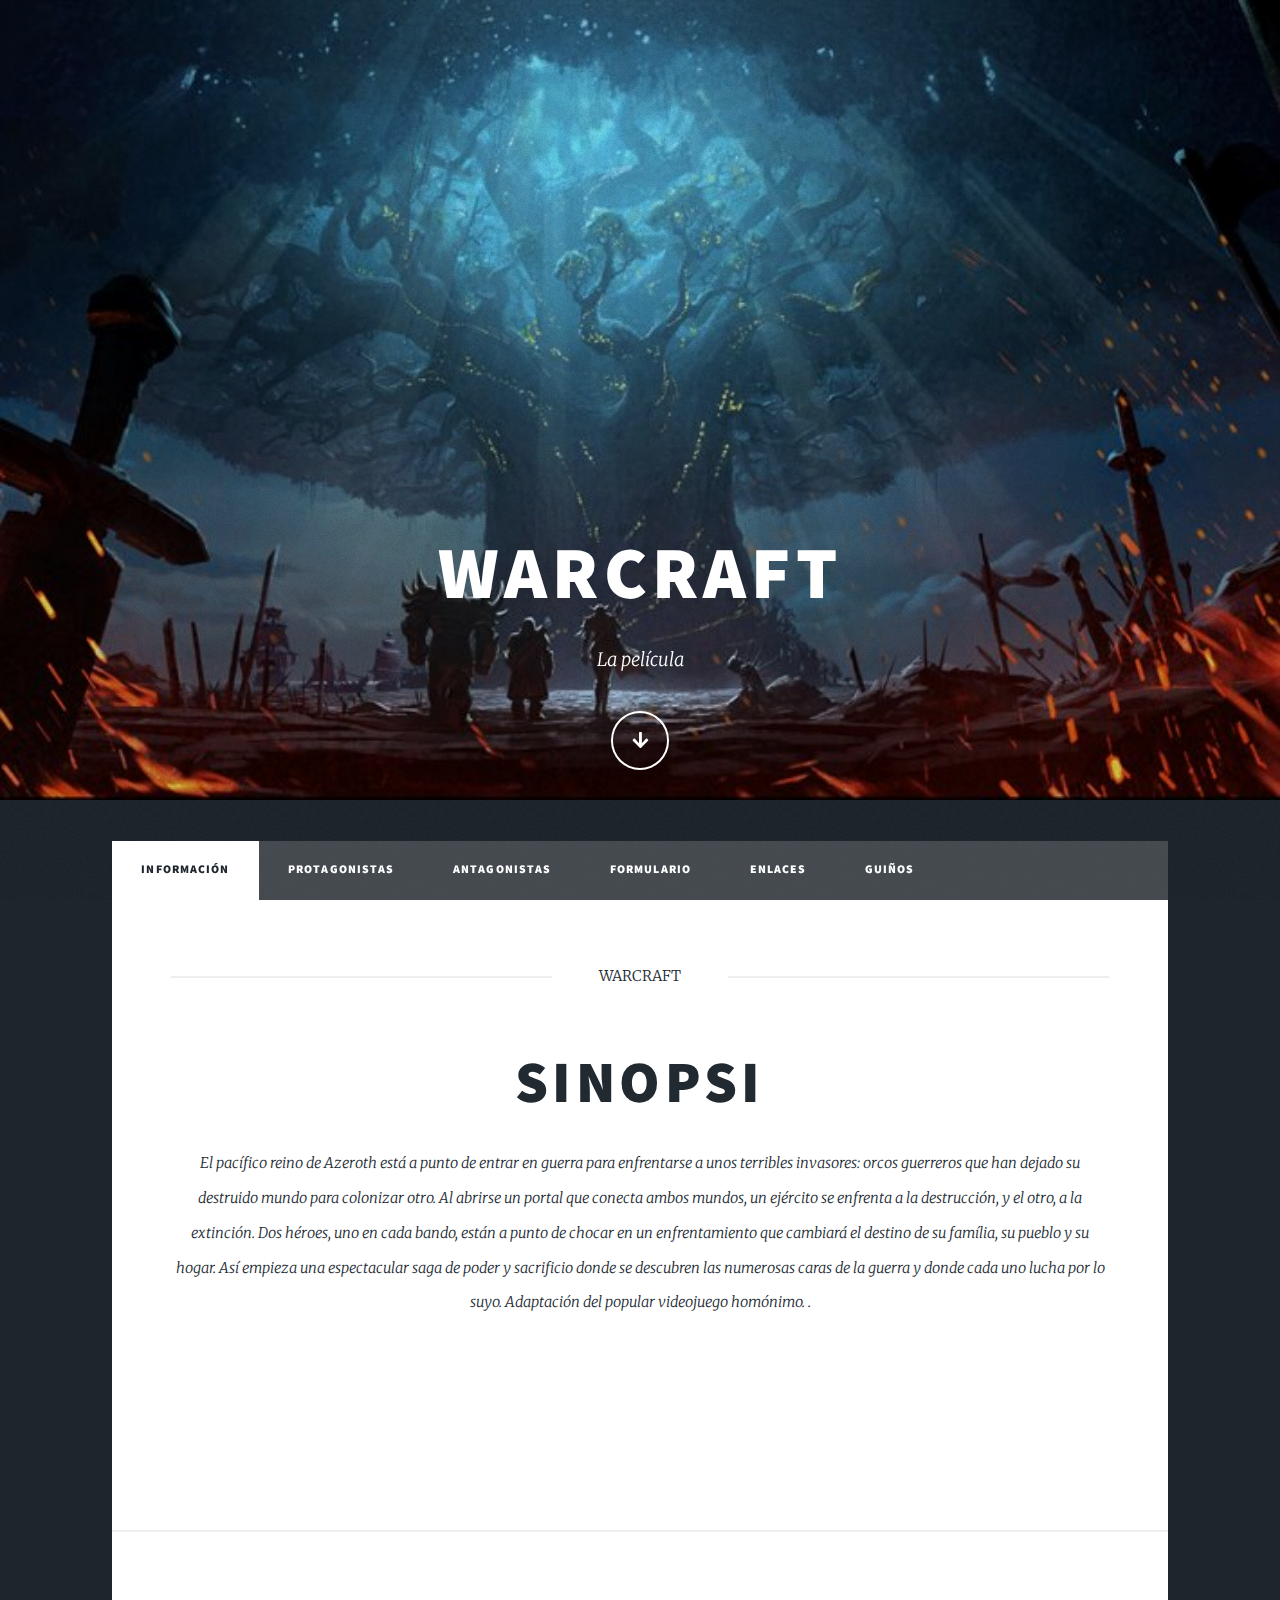
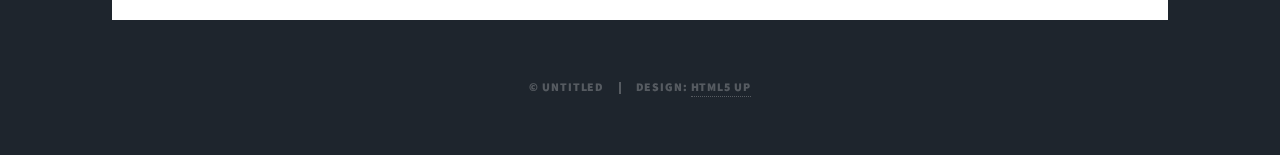
<file: Paginaplantilla/index.html>
<!DOCTYPE HTML>
<!--
	Massively by HTML5 UP
	html5up.net | @ajlkn
	Free for personal and commercial use under the CCA 3.0 license (html5up.net/license)
-->
<html>
	<head>
		<title>Júlia Godino Llorens</title>
		<meta charset="utf-8" />
		<meta name="viewport" content="width=device-width, initial-scale=1, user-scalable=no" />
		<link rel="stylesheet" href="assets/css/main.css" />
		<noscript><link rel="stylesheet" href="assets/css/noscript.css" /></noscript>
	</head>
	<body class="is-preload">

		<!-- Wrapper -->
			<div id="wrapper" class="fade-in">

				<!-- Intro -->
					<div id="intro">
						<h1 class="nom">WARCRAFT</h1>
						<p>La película</p>
						<ul class="actions">
							<li><a href="#header" class="button icon solid solo fa-arrow-down scrolly">Continue</a></li>
						</ul>
					</div>

				<!-- Header -->
					<header id="header">
						<a href="index.html" class="logo">INTRODUCCION</a>
					</header>

				<!-- Nav -->
					<nav id="nav">
						<ul class="links">
							<li class="active"><a href="index.html">Información</a></li>
							<li><a href="protagonistas.html">Protagonistas</a></li>
							<li><a href="antagonistas.html">Antagonistas</a></li>
							<li><a href="formulario.html">Formulario</a></li>
							<li><a href="enlaces.html">Enlaces</a></li>
							<li><a href="guiños.html">Guiños</a></li>
							
						</ul>
					</nav>

				<!-- Main -->
					<div id="main">

						<!-- Featured Post -->
							<article class="post featured">
								<header class="major">
									<span class="date">WARCRAFT</span>
									<h2><a href="#">SINOPSI</a></h2>
									<p>El pacífico reino de Azeroth está a punto de entrar en guerra para enfrentarse a unos terribles invasores:
										orcos guerreros que han dejado su destruido mundo para colonizar otro. Al abrirse un portal que conecta ambos
										mundos,
										un ejército se enfrenta a la destrucción, y el otro, a la extinción.
										Dos héroes, uno en cada bando, están a punto de chocar en un enfrentamiento que cambiará el destino de su
										família, su pueblo y su hogar. Así empieza una espectacular saga de poder y sacrificio donde se descubren las numerosas
										caras de la guerra
										y donde cada uno lucha por lo suyo. Adaptación del popular videojuego homónimo.
										.</p>
								</header>
								<iframe src="https://open.spotify.com/embed/album/3CAWtwdA53h3WxCk1sdt0r" width="100%" height="80px" frameborder="0"
            allowtransparency="true" allow="encrypted-media"></iframe>

							</article>

						<!-- Posts -->


						<!-- Footer -->
							<footer>
								
							</footer>

					</div>

				<!-- Footer -->
					<footer id="footer">

					</footer>

				<!-- Copyright -->
					<div id="copyright">
						<ul><li>&copy; Untitled</li><li>Design: <a href="https://html5up.net">HTML5 UP</a></li></ul>
					</div>

			</div>

		<!-- Scripts -->
			<script src="assets/js/jquery.min.js"></script>
			<script src="assets/js/jquery.scrollex.min.js"></script>
			<script src="assets/js/jquery.scrolly.min.js"></script>
			<script src="assets/js/browser.min.js"></script>
			<script src="assets/js/breakpoints.min.js"></script>
			<script src="assets/js/util.js"></script>
			<script src="assets/js/main.js"></script>

	</body>
</html>
</file>
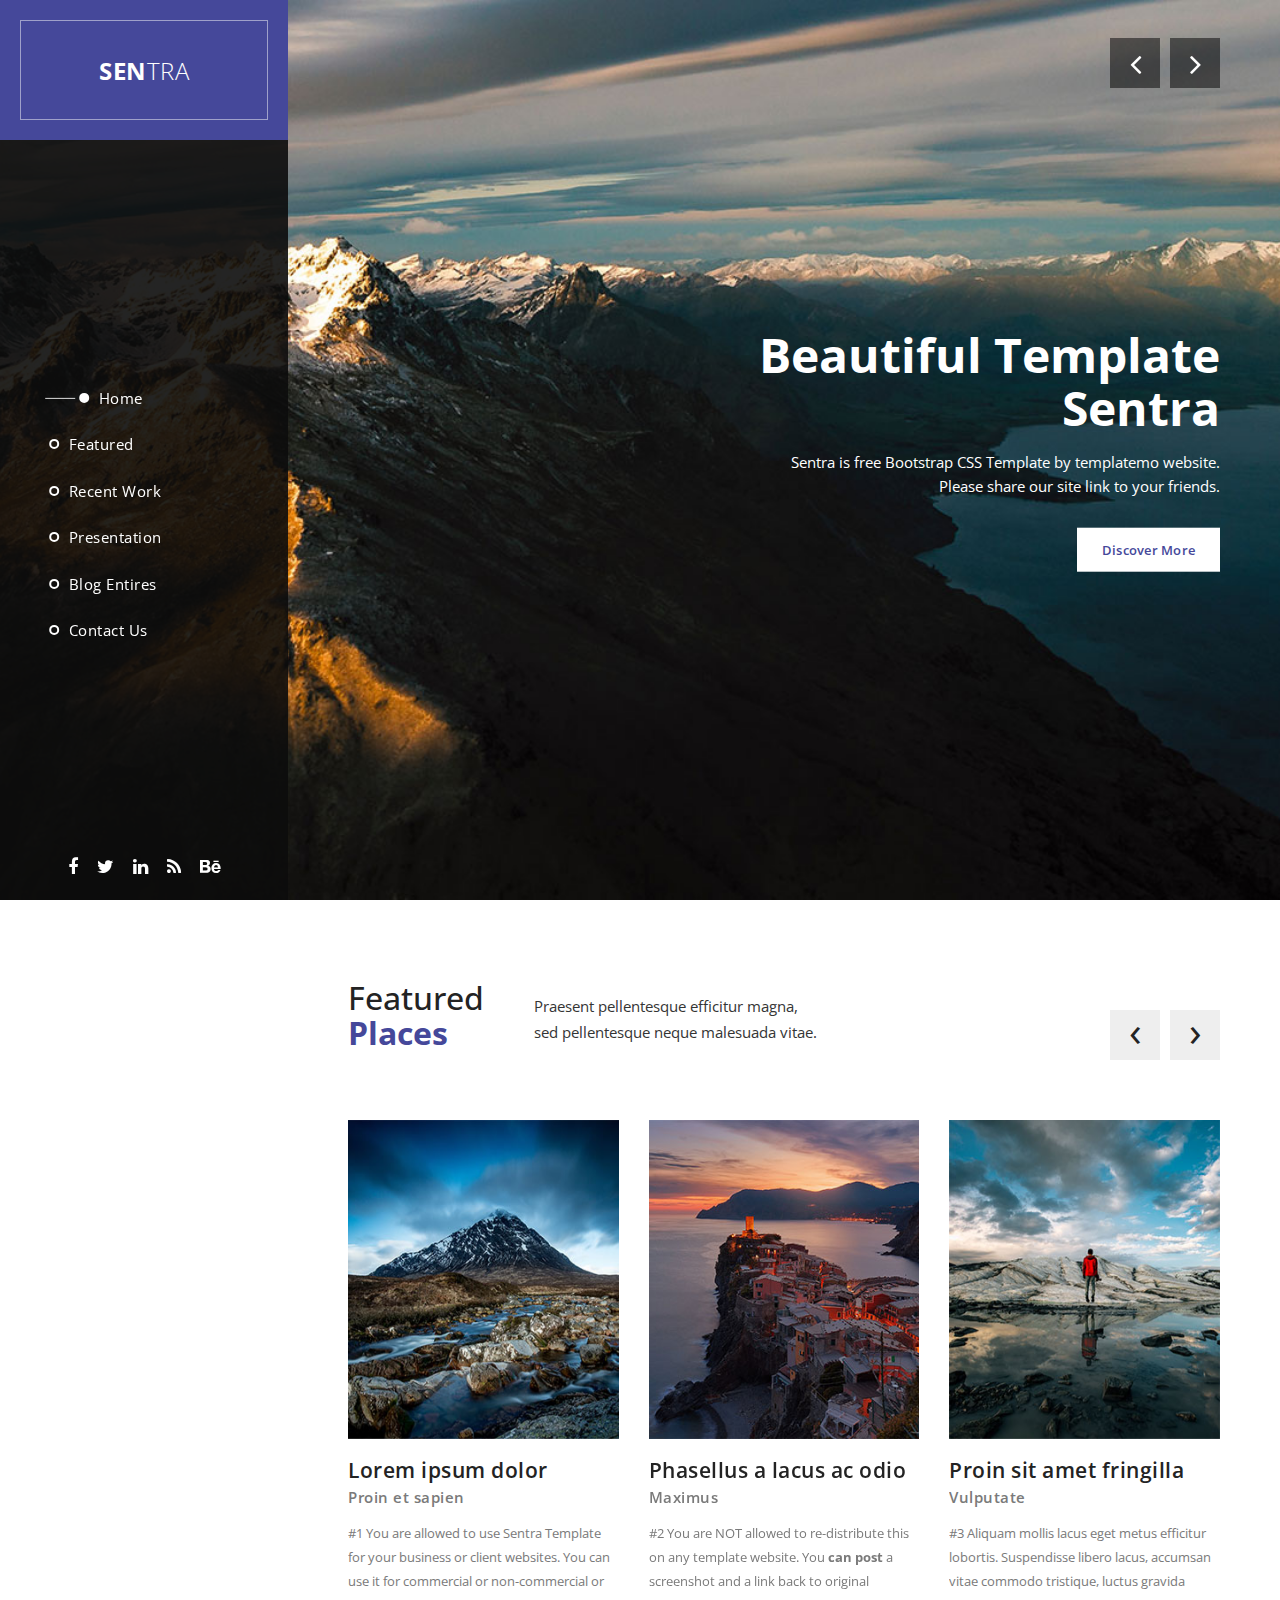
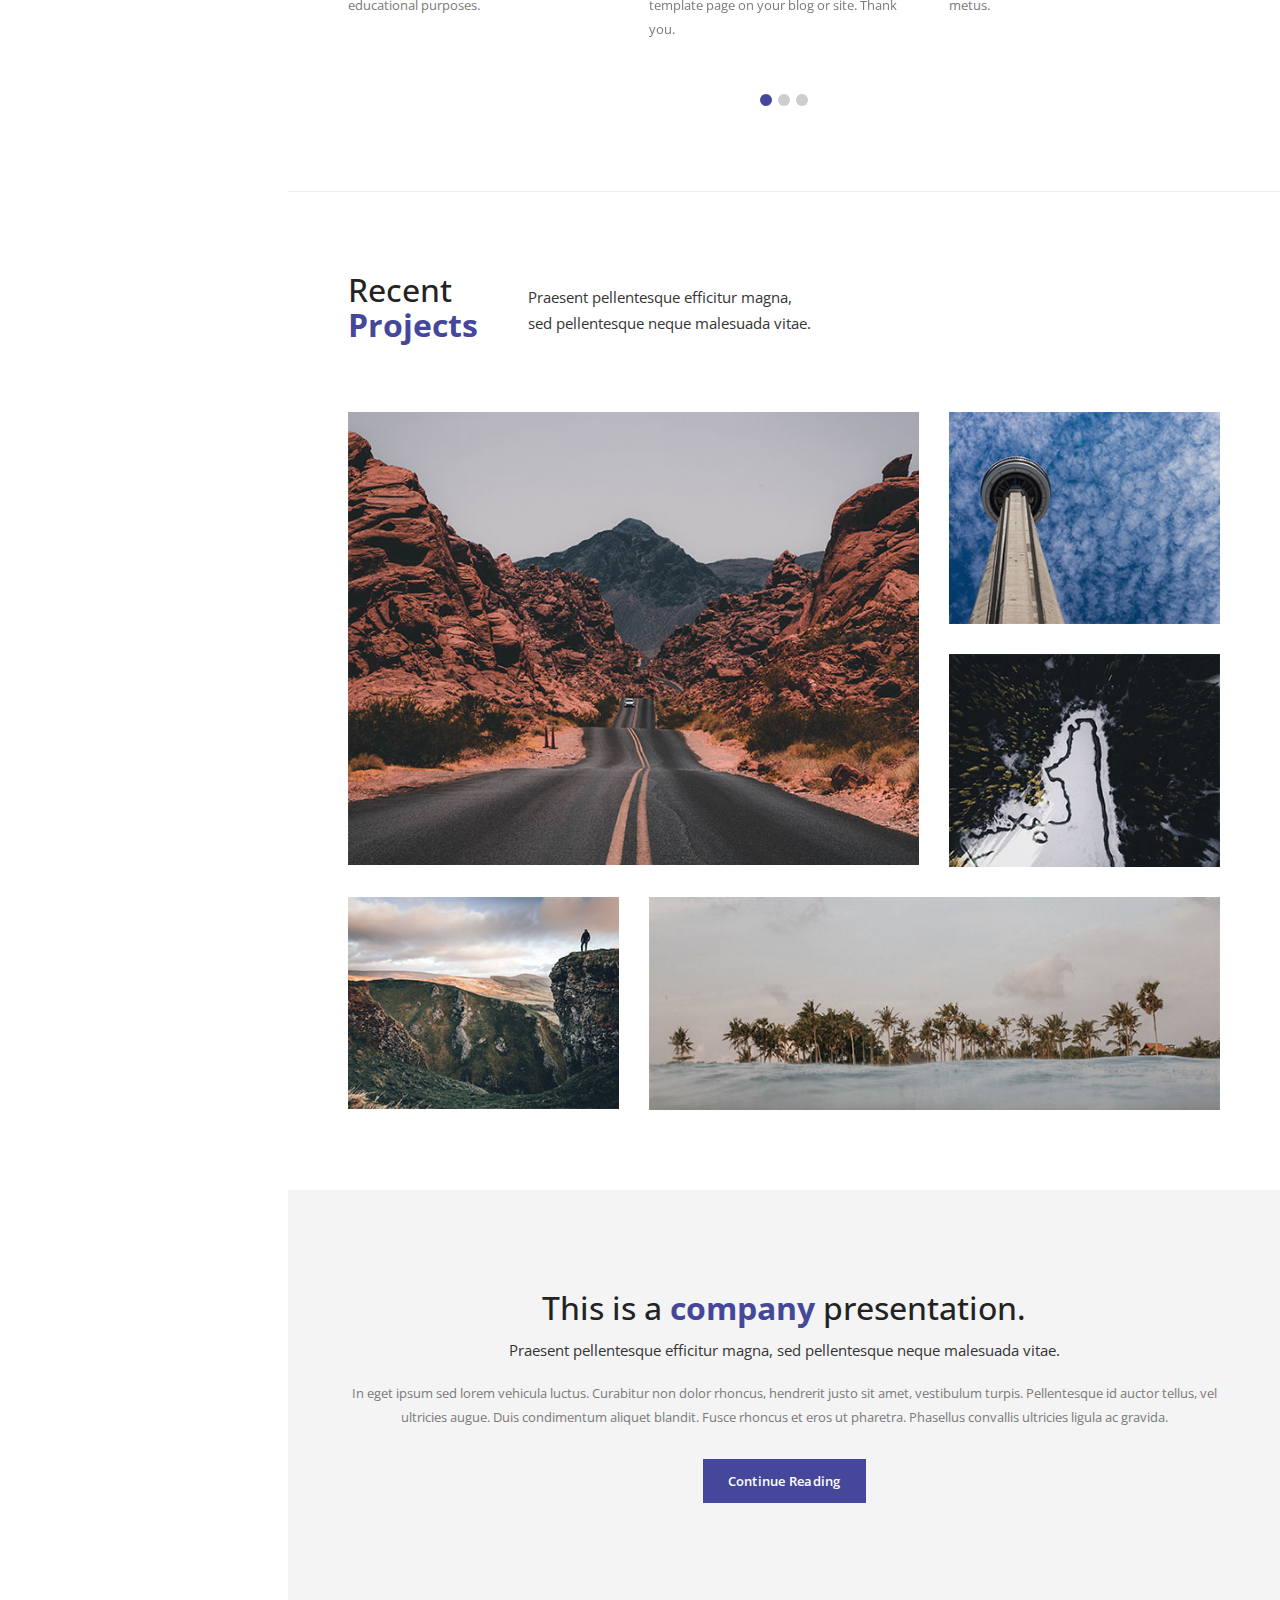
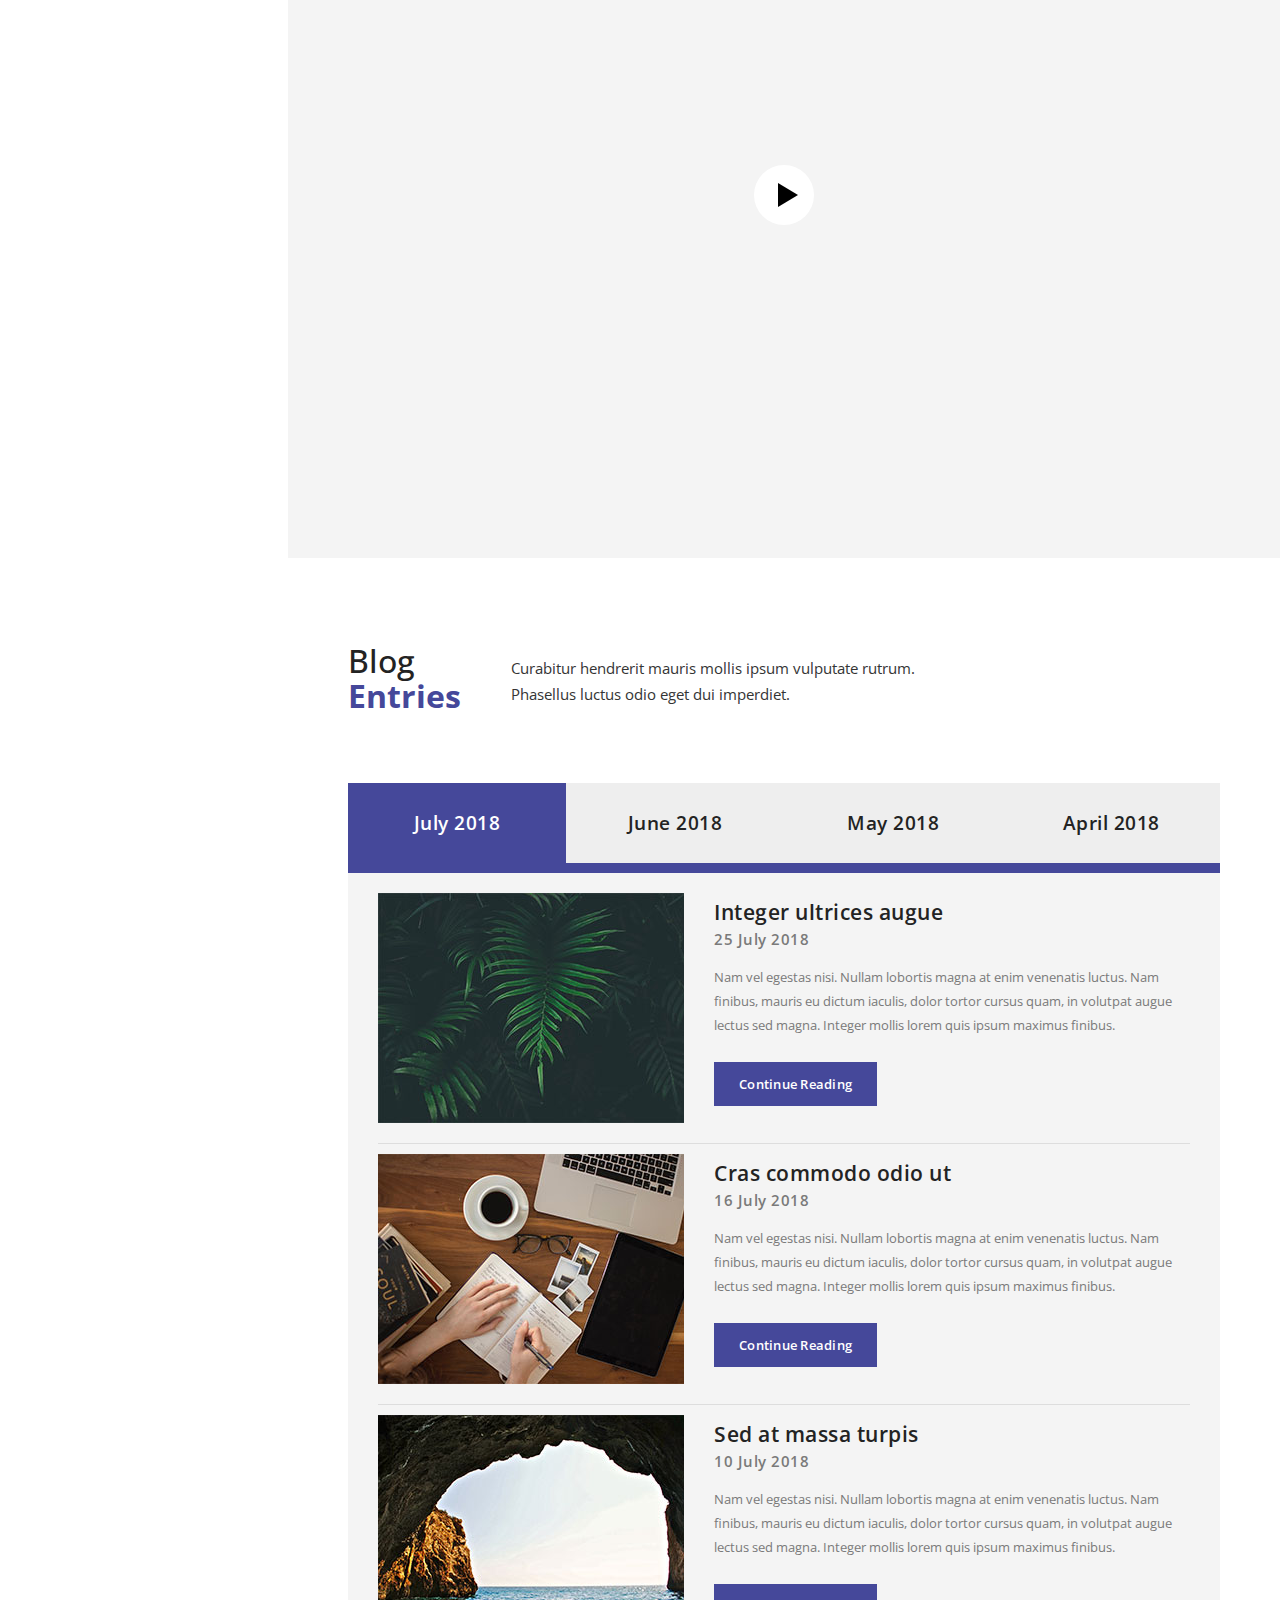
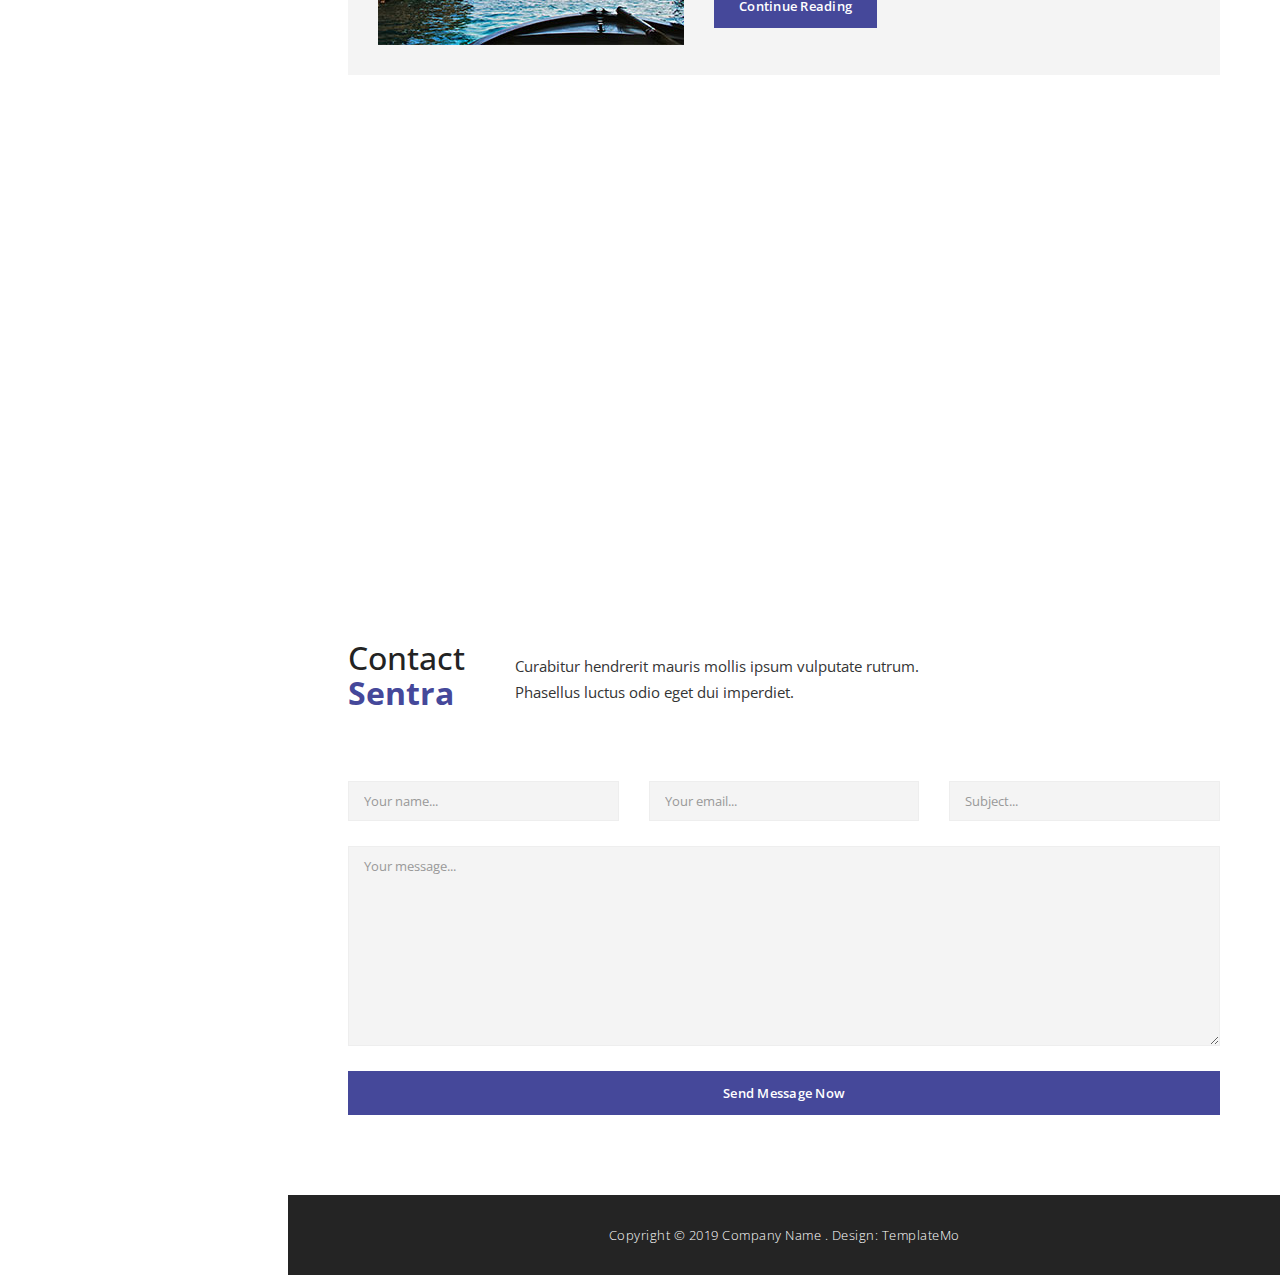
<file: PlantillaBase/index.html>
<!DOCTYPE html>
<html>
    <head>
        <meta charset="utf-8">
        <meta http-equiv="X-UA-Compatible" content="IE=edge,chrome=1">
        <title>Sentra - Free Bootstrap Theme</title>
        
<!-- 

Sentra Template

https://templatemo.com/tm-518-sentra

-->
        <meta name="description" content="">
        <meta name="viewport" content="width=device-width, initial-scale=1">
        <link rel="apple-touch-icon" href="apple-touch-icon.png">

        <link rel="stylesheet" href="css/bootstrap.min.css">
        <link rel="stylesheet" href="css/bootstrap-theme.min.css">
        <link rel="stylesheet" href="css/fontAwesome.css">
        <link rel="stylesheet" href="css/light-box.css">
        <link rel="stylesheet" href="css/owl-carousel.css">
        <link rel="stylesheet" href="css/templatemo-style.css">

        <link href="https://fonts.googleapis.com/css?family=Open+Sans:300,400,600,700,800" rel="stylesheet">

        <script src="js/vendor/modernizr-2.8.3-respond-1.4.2.min.js"></script>
    </head>

<body>



        <header class="nav-down responsive-nav hidden-lg hidden-md">
            <button type="button" id="nav-toggle" class="navbar-toggle" data-toggle="collapse" data-target="#main-nav">
                <span class="sr-only">Toggle navigation</span>
                <span class="icon-bar"></span>
                <span class="icon-bar"></span>
                <span class="icon-bar"></span>
            </button>
            <!--/.navbar-header-->
            <div id="main-nav" class="collapse navbar-collapse">
                <nav>
                    <ul class="nav navbar-nav">
                        <li><a href="#top">Home</a></li>
                        <li><a href="#featured">Featured</a></li>
                        <li><a href="#projects">Recent Projects</a></li>
                        <li><a href="#video">Presentation</a></li>
                        <li><a href="#blog">Blog Entries</a></li>
                        <li><a href="#contact">Contact Us</a></li>
                    </ul>
                </nav>
            </div>
        </header>

        <div class="sidebar-navigation hidde-sm hidden-xs">
            <div class="logo">
                <a href="#">Sen<em>tra</em></a>
            </div>
            <nav>
                <ul>
                    <li>
                        <a href="#top">
                            <span class="rect"></span>
                            <span class="circle"></span>
                            Home
                        </a>
                    </li>
                    <li>
                        <a href="#featured">
                            <span class="rect"></span>
                            <span class="circle"></span>
                            Featured
                        </a>
                    </li>
                    <li>
                        <a href="#projects">
                            <span class="rect"></span>
                            <span class="circle"></span>
                            Recent Work
                        </a>
                    </li>
                    <li>
                        <a href="#video">
                            <span class="rect"></span>
                            <span class="circle"></span>
                            Presentation
                        </a>
                    </li>
                    <li>
                        <a href="#blog">
                            <span class="rect"></span>
                            <span class="circle"></span>
                            Blog Entires
                        </a>
                    </li>
                    <li>
                        <a href="#contact">
                            <span class="rect"></span>
                            <span class="circle"></span>
                            Contact Us
                        </a>
                    </li>
                </ul>
            </nav>
            <ul class="social-icons">
                <li><a href="#"><i class="fa fa-facebook"></i></a></li>
                <li><a href="#"><i class="fa fa-twitter"></i></a></li>
                <li><a href="#"><i class="fa fa-linkedin"></i></a></li>
                <li><a href="#"><i class="fa fa-rss"></i></a></li>
                <li><a href="#"><i class="fa fa-behance"></i></a></li>
            </ul>
        </div>

        <div class="slider">
            <div class="Modern-Slider content-section" id="top">
                <!-- Item -->
                <div class="item item-1">
                    <div class="img-fill">
                    <div class="image"></div>
                    <div class="info">
                        <div>
                          <h1>Beautiful Template<br>Sentra</h1>
                          <p>Sentra is free Bootstrap CSS Template by templatemo website.<br>
                          	Please share our site link to your friends.</p>
                          <div class="white-button button">
                              <a href="#featured">Discover More</a>
                          </div>
                        </div>
                        </div>
                    </div>
                </div>
                <!-- // Item -->
                <!-- Item -->
                <div class="item item-2">
                    <div class="img-fill">
                        <div class="image"></div>
                        <div class="info">
                        <div>
                          <h1>Please tell <br>your friends</h1>
                          <p>Support templatemo by sharing a link to your friends.
							<br>Thank you for helping us.</p>
                          
                          <div class="white-button button">
                              <a href="#featured">Share More</a>
                          </div>
                        </div>
                        </div>
                    </div>
                </div>
                <!-- // Item -->
                <!-- Item -->
                <div class="item item-3">
                    <div class="img-fill">
                        <div class="image"></div>
                        <div class="info">
                        <div>
                          <h1>Suspendisse suscipit<br>nulla sed</h1>
                          <p>Vestibulum ante ipsum primis in faucibus orci luctus et ultrices <br>posuere cubilia Curae; Sed at massa turpis.</p>
                          
                          <div class="white-button button">
                              <a href="#featured">Learn More</a>
                          </div>
                        </div>
                        </div>
                    </div>
                </div>
                <!-- // Item -->
            </div>
        </div>


        <div class="page-content">
            <section id="featured" class="content-section">
                <div class="section-heading">
                    <h1>Featured<br><em>Places</em></h1>
                    <p>Praesent pellentesque efficitur magna, 
                    <br>sed pellentesque neque malesuada vitae.</p>
                </div>
                <div class="section-content">
                    <div class="owl-carousel owl-theme">
                        <div class="item">
                            <div class="image">
                                <img src="img/featured_1.jpg" alt="">
                                <div class="featured-button button">
                                    <a href="#projects">Continue Reading</a>
                                </div>
                            </div>
                            <div class="text-content">
                                <h4>Lorem ipsum dolor</h4>
                                <span>Proin et sapien</span>
                                <p>#1 You are allowed to use Sentra Template for your business or client websites. You can use it for commercial or non-commercial or educational purposes.</p>
                            </div>
                        </div>
                        <div class="item">
                            <div class="image">
                                <img src="img/featured_2.jpg" alt="">
                                <div class="featured-button button">
                                    <a href="#projects">Continue Reading</a>
                                </div>
                            </div>
                            <div class="text-content">
                                <h4>Phasellus a lacus ac odio</h4>
                                <span>Maximus</span>
                                <p>#2 You are NOT allowed to re-distribute this on any template website. You <strong>can post</strong> a screenshot and a link back to original template page on your blog or site. Thank you.</p>
                            </div>
                        </div>
                        <div class="item">
                            <div class="image">
                                <img src="img/featured_3.jpg" alt="">
                                <div class="featured-button button">
                                    <a href="#projects">Continue Reading</a>
                                </div>
                            </div>
                            <div class="text-content">
                                <h4>Proin sit amet fringilla</h4>
                                <span>Vulputate</span>
                                <p>#3 Aliquam mollis lacus eget metus efficitur lobortis. Suspendisse libero lacus, accumsan vitae commodo tristique, luctus gravida metus.</p>
                            </div>
                        </div>
                        <div class="item">
                            <div class="image">
                                <img src="img/featured_2.jpg" alt="">
                                <div class="featured-button button">
                                    <a href="#projects">Continue Reading</a>
                                </div>
                            </div>
                            <div class="text-content">
                                <h4>In volutpat augue lectus</h4>
                                <span>Elementum</span>
                                <p>#4 Aliquam mollis lacus eget metus efficitur lobortis. Suspendisse libero lacus, accumsan vitae commodo tristique, luctus gravida metus.</p>
                            </div>
                        </div>
                        <div class="item">
                            <div class="image">
                                <img src="img/featured_1.jpg" alt="">
                                <div class="featured-button button">
                                    <a href="#projects">Continue Reading</a>
                                </div>
                            </div>
                            <div class="text-content">
                                <h4>Cras commodo odio</h4>
                                <span>Aliquam</span>
                                <p>#5 Mauris lacinia pretium libero, ut tincidunt lacus molestie ornare. Phasellus a facilisis erat. Praesent eleifend nibh mauris, quis sodales lorem convallis pulvinar.</p>
                            </div>
                        </div>
                        <div class="item">
                            <div class="image">
                                <img src="img/featured_3.jpg" alt="">
                                <div class="featured-button button">
                                    <a href="#projects">Continue Reading</a>
                                </div>
                            </div>
                            <div class="text-content">
                                <h4>Sed at massa turpis</h4>
                                <span>Curabitur</span>
                                <p>#6 Vestibulum tincidunt ornare ligula vel molestie. Curabitur hendrerit mauris mollis ipsum vulputate rutrum. Phasellus luctus odio eget dui imperdiet.</p>
                            </div>
                        </div>
                        <div class="item">
                            <div class="image">
                                <img src="img/featured_2.jpg" alt="">
                                <div class="featured-button button">
                                    <a href="#projects">Continue Reading</a>
                                </div>
                            </div>
                            <div class="text-content">
                                <h4>Aliquam mollis lacus</h4>
                                <span>Suspendisse</span>
                                <p>#7 Suspendisse suscipit nulla sed nisl fermentum, auctor suscipit nunc rhoncus. Proin faucibus metus diam, nec hendrerit purus pharetra in.</p>
                            </div>
                        </div>
                        <div class="item">
                            <div class="image">
                                <img src="img/featured_1.jpg" alt="">
                                <div class="featured-button button">
                                    <a href="#projects">Continue Reading</a>
                                </div>
                            </div>
                            <div class="text-content">
                                <h4>Mauris lacinia pretium</h4>
                                <span>Vestibulum</span>
                                <p>#8 Suspendisse suscipit nulla sed nisl fermentum, auctor suscipit nunc rhoncus. Proin faucibus metus diam, nec hendrerit purus pharetra in.</p>
                            </div>
                        </div>
                        <div class="item">
                            <div class="image">
                                <img src="img/featured_3.jpg" alt="">
                                <div class="featured-button button">
                                    <a href="#projects">Continue Reading</a>
                                </div>
                            </div>
                            <div class="text-content">
                                <h4>Proin sit amet fringilla erat</h4>
                                <span>Convallis</span>
                                <p>#9 Suspendisse suscipit nulla sed nisl fermentum, auctor suscipit nunc rhoncus. Proin faucibus metus diam, nec hendrerit purus pharetra in.</p>
                            </div>
                        </div>
                    </div>
                </div>
            </section>
            <section id="projects" class="content-section">
                <div class="section-heading">
                    <h1>Recent<br><em>Projects</em></h1>
                    <p>Praesent pellentesque efficitur magna, 
                    <br>sed pellentesque neque malesuada vitae.</p>
                </div>
                <div class="section-content">
                    <div class="masonry">
                        <div class="row">
                            <div class="item">
                                <div class="col-md-8">
                                    <a href="img/portfolio_big_1.jpg" data-lightbox="image"><img src="img/portfolio_1.jpg" alt="image 1"></a>
                                </div>
                            </div>
                            <div class="item second-item">
                                <div class="col-md-4">
                                    <a href="img/portfolio_big_2.jpg" data-lightbox="image"><img src="img/portfolio_2.jpg" alt="image 2"></a>
                                </div>
                            </div>
                            <div class="item">
                                <div class="col-md-4">
                                    <a href="img/portfolio_big_3.jpg" data-lightbox="image"><img src="img/portfolio_3.jpg" alt="image 3"></a>
                                </div>
                            </div>
                            <div class="item">
                                <div class="col-md-4">
                                    <a href="img/portfolio_big_4.jpg" data-lightbox="image"><img src="img/portfolio_4.jpg" alt="image 4"></a>
                                </div>
                            </div>
                            <div class="item">
                                <div class="col-md-8">
                                    <a href="img/portfolio_big_5.jpg" data-lightbox="image"><img src="img/portfolio_5.jpg" alt="image 5"></a>
                                </div>
                            </div>
                        </div>
                    </div>
                </div>            
            </section>
            <section id="video" class="content-section">
                <div class="row">
                    <div class="col-md-12">
                        <div class="section-heading">
                            <h1>This is a <em>company</em> presentation.</h1>
                            <p>Praesent pellentesque efficitur magna, sed pellentesque neque malesuada vitae.</p>
                        </div>
                        <div class="text-content">
                            <p>In eget ipsum sed lorem vehicula luctus. Curabitur non dolor rhoncus, hendrerit justo sit amet, vestibulum turpis. Pellentesque id auctor tellus, vel ultricies augue. Duis condimentum aliquet blandit. Fusce rhoncus et eros ut pharetra. Phasellus convallis ultricies ligula ac gravida.</p>
                        </div>
                        <div class="accent-button button">
                            <a href="#blog">Continue Reading</a>
                        </div>
                    </div>
                    <div class="col-md-12">
                        <div class="box-video">
                            <div class="bg-video" style="background-image: url(https://unsplash.imgix.net/photo-1425036458755-dc303a604201?fit=crop&fm=jpg&q=75&w=1000);">
                                <div class="bt-play">Play</div>
                            </div>
                            <div class="video-container">
                                <iframe width="100%" height="520" src="https://www.youtube.com/embed/j-_7Ub-Zkow?rel=0&amp;showinfo=0" frameborder="0" allowfullscreen="allowfullscreen"></iframe>
                            </div>
                        </div>
                    </div>
                </div>
            </section>
            <section id="blog" class="content-section">
                <div class="section-heading">
                    <h1>Blog<br><em>Entries</em></h1>
                    <p>Curabitur hendrerit mauris mollis ipsum vulputate rutrum. 
                    <br>Phasellus luctus odio eget dui imperdiet.</p>
                </div>
                <div class="section-content">
                    <div class="tabs-content">
                        <div class="wrapper">
                            <ul class="tabs clearfix" data-tabgroup="first-tab-group">
                              <li><a href="#tab1" class="active">July 2018</a></li>
                              <li><a href="#tab2">June 2018</a></li>
                              <li><a href="#tab3">May 2018</a></li>
                              <li><a href="#tab4">April 2018</a></li>
                            </ul>
                            <section id="first-tab-group" class="tabgroup">
                                <div id="tab1">
                                    <ul>
                                        <li>
                                            <div class="item">
                                                <img src="img/blog_1.jpg" alt="">
                                                <div class="text-content">
                                                    <h4>Integer ultrices augue</h4>
                                                    <span>25 July 2018</span>
                                                    <p>Nam vel egestas nisi. Nullam lobortis magna at enim venenatis luctus. Nam finibus, mauris eu dictum iaculis, dolor tortor cursus quam, in volutpat augue lectus sed magna. Integer mollis lorem quis ipsum maximus finibus.</p>
                                                    
                                                    <div class="accent-button button">
                                                        <a href="#contact">Continue Reading</a>
                                                    </div>
                                                </div>
                                            </div>
                                        </li>
                                        <li>
                                            <div class="item">
                                                <img src="img/blog_2.jpg" alt="">
                                                <div class="text-content">
                                                    <h4>Cras commodo odio ut</h4>
                                                    <span>16 July 2018</span>
                                                    <p>Nam vel egestas nisi. Nullam lobortis magna at enim venenatis luctus. Nam finibus, mauris eu dictum iaculis, dolor tortor cursus quam, in volutpat augue lectus sed magna. Integer mollis lorem quis ipsum maximus finibus.</p>
                                                    
                                                    <div class="accent-button button">
                                                        <a href="#contact">Continue Reading</a>
                                                    </div>
                                                </div>
                                            </div>
                                        </li>
                                        <li>
                                            <div class="item">
                                                <img src="img/blog_3.jpg" alt="">
                                                <div class="text-content">
                                                    <h4>Sed at massa turpis</h4>
                                                    <span>10 July 2018</span>
                                                    <p>Nam vel egestas nisi. Nullam lobortis magna at enim venenatis luctus. Nam finibus, mauris eu dictum iaculis, dolor tortor cursus quam, in volutpat augue lectus sed magna. Integer mollis lorem quis ipsum maximus finibus.</p>
                                                    
                                                    <div class="accent-button button">
                                                        <a href="#contact">Continue Reading</a>
                                                    </div>
                                                </div>
                                            </div>
                                        </li>
                                    </ul>
                                </div>
                                <div id="tab2">
                                    <ul>
                                        <li>
                                            <div class="item">
                                                <img src="img/blog_3.jpg" alt="">
                                                <div class="text-content">
                                                    <h4>Sed at massa turpis</h4>
                                                    <span>30 June 2018</span>
                                                    <p>Nam vel egestas nisi. Nullam lobortis magna at enim venenatis luctus. Nam finibus, mauris eu dictum iaculis, dolor tortor cursus quam, in volutpat augue lectus sed magna. Integer mollis lorem quis ipsum maximus finibus.</p>
                                                    
                                                    <div class="accent-button button">
                                                        <a href="#contact">Continue Reading</a>
                                                    </div>
                                                </div>
                                            </div>
                                        </li>
                                        <li>
                                            <div class="item">
                                                <img src="img/blog_1.jpg" alt="">
                                                <div class="text-content">
                                                    <h4>Lorem ipsum dolor sit</h4>
                                                    <span>24 June 2018</span>
                                                    <p>Nam vel egestas nisi. Nullam lobortis magna at enim venenatis luctus. Nam finibus, mauris eu dictum iaculis, dolor tortor cursus quam, in volutpat augue lectus sed magna. Integer mollis lorem quis ipsum maximus finibus.</p>
                                                    
                                                    <div class="accent-button button">
                                                        <a href="#contact">Continue Reading</a>
                                                    </div>
                                                </div>
                                            </div>
                                        </li>
                                        <li>
                                            <div class="item">
                                                <img src="img/blog_2.jpg" alt="">
                                                <div class="text-content">
                                                    <h4>Cras commodo odio ut</h4>
                                                    <span>12 June 2018</span>
                                                    <p>Nam vel egestas nisi. Nullam lobortis magna at enim venenatis luctus. Nam finibus, mauris eu dictum iaculis, dolor tortor cursus quam, in volutpat augue lectus sed magna. Integer mollis lorem quis ipsum maximus finibus.</p>
                                                    
                                                    <div class="accent-button button">
                                                        <a href="#contact">Continue Reading</a>
                                                    </div>
                                                </div>
                                            </div>
                                        </li>
                                    </ul>
                                </div>
                                <div id="tab3">
                                    <ul>
                                        <li>
                                            <div class="item">
                                                <img src="img/blog_2.jpg" alt="">
                                                <div class="text-content">
                                                    <h4>Cras commodo odio ut</h4>
                                                    <span>26 May 2018</span>
                                                    <p>Nam vel egestas nisi. Nullam lobortis magna at enim venenatis luctus. Nam finibus, mauris eu dictum iaculis, dolor tortor cursus quam, in volutpat augue lectus sed magna. Integer mollis lorem quis ipsum maximus finibus.</p>
                                                    
                                                    <div class="accent-button button">
                                                        <a href="#contact">Continue Reading</a>
                                                    </div>
                                                </div>
                                            </div>
                                        </li>
                                        <li>
                                            <div class="item">
                                                <img src="img/blog_1.jpg" alt="">
                                                <div class="text-content">
                                                    <h4>Lorem ipsum dolor sit</h4>
                                                    <span>22 May 2018</span>
                                                    <p>Nam vel egestas nisi. Nullam lobortis magna at enim venenatis luctus. Nam finibus, mauris eu dictum iaculis, dolor tortor cursus quam, in volutpat augue lectus sed magna. Integer mollis lorem quis ipsum maximus finibus.</p>
                                                    
                                                    <div class="accent-button button">
                                                        <a href="#contact">Continue Reading</a>
                                                    </div>
                                                </div>
                                            </div>
                                        </li>
                                        <li>
                                            <div class="item">
                                                <img src="img/blog_3.jpg" alt="">
                                                <div class="text-content">
                                                    <h4>Integer ultrices augue</h4>
                                                    <span>8 May 2018</span>
                                                    <p>Nam vel egestas nisi. Nullam lobortis magna at enim venenatis luctus. Nam finibus, mauris eu dictum iaculis, dolor tortor cursus quam, in volutpat augue lectus sed magna. Integer mollis lorem quis ipsum maximus finibus.</p>
                                                    
                                                    <div class="accent-button button">
                                                        <a href="#contact">Continue Reading</a>
                                                    </div>
                                                </div>
                                            </div>
                                        </li>
                                    </ul>
                                </div>
                                <div id="tab4">
                                    <ul>
                                        <li>
                                            <div class="item">
                                                <img src="img/blog_1.jpg" alt="">
                                                <div class="text-content">
                                                    <h4>Lorem ipsum dolor sit</h4>
                                                    <span>26 April 2018</span>
                                                    <p>Nam vel egestas nisi. Nullam lobortis magna at enim venenatis luctus. Nam finibus, mauris eu dictum iaculis, dolor tortor cursus quam, in volutpat augue lectus sed magna. Integer mollis lorem quis ipsum maximus finibus.</p>
                                                    
                                                    <div class="accent-button button">
                                                        <a href="#contact">Continue Reading</a>
                                                    </div>
                                                </div>
                                            </div>
                                        </li>                                
                                        <li>
                                            <div class="item">
                                                <img src="img/blog_3.jpg" alt="">
                                                <div class="text-content">
                                                    <h4>Integer ultrices augue eu</h4>
                                                    <span>24 April 2018</span>
                                                    <p>Nam vel egestas nisi. Nullam lobortis magna at enim venenatis luctus. Nam finibus, mauris eu dictum iaculis, dolor tortor cursus quam, in volutpat augue lectus sed magna. Integer mollis lorem quis ipsum maximus finibus.</p>
                                                    
                                                    <div class="accent-button button">
                                                        <a href="#contact">Continue Reading</a>
                                                    </div>
                                                </div>
                                            </div>
                                        </li>
                                        <li>
                                            <div class="item">
                                                <img src="img/blog_2.jpg" alt="">
                                                <div class="text-content">
                                                    <h4>Cras commodo odio ut</h4>
                                                    <span>20 April 2018</span>
                                                    <p>Nam vel egestas nisi. Nullam lobortis magna at enim venenatis luctus. Nam finibus, mauris eu dictum iaculis, dolor tortor cursus quam, in volutpat augue lectus sed magna. Integer mollis lorem quis ipsum maximus finibus.</p>
                                                    
                                                    <div class="accent-button button">
                                                        <a href="#contact">Continue Reading</a>
                                                    </div>
                                                </div>
                                            </div>
                                        </li>
                                    </ul>
                                </div>
                            </section> 
                        </div>
                    </div>
                </div>
            </section>
            <section id="contact" class="content-section">
                <div id="map">
                
                	<!-- How to change your own map point
                           1. Go to Google Maps
                           2. Click on your location point
                           3. Click "Share" and choose "Embed map" tab
                           4. Copy only URL and paste it within the src="" field below
                    -->
                    <iframe src="https://www.google.com/maps/embed?pb=!1m18!1m12!1m3!1d1197183.8373802372!2d-1.9415093691103689!3d6.781986417238027!2m3!1f0!2f0!3f0!3m2!1i1024!2i768!4f13.1!3m3!1m2!1s0xfdb96f349e85efd%3A0xb8d1e0b88af1f0f5!2sKumasi+Central+Market!5e0!3m2!1sen!2sth!4v1532967884907" width="100%" height="400px" frameborder="0" style="border:0" allowfullscreen></iframe>
                </div>
                <div id="contact-content">
                    <div class="section-heading">
                        <h1>Contact<br><em>Sentra</em></h1>
                        <p>Curabitur hendrerit mauris mollis ipsum vulputate rutrum. 
                        <br>Phasellus luctus odio eget dui imperdiet.</p>
                        
                    </div>
                    <div class="section-content">
                        <form id="contact" action="#" method="post">
                            <div class="row">
                                <div class="col-md-4">
                                  <fieldset>
                                    <input name="name" type="text" class="form-control" id="name" placeholder="Your name..." required="">
                                  </fieldset>
                                </div>
                                <div class="col-md-4">
                                  <fieldset>
                                    <input name="email" type="email" class="form-control" id="email" placeholder="Your email..." required="">
                                  </fieldset>
                                </div>
                                 <div class="col-md-4">
                                  <fieldset>
                                    <input name="subject" type="text" class="form-control" id="subject" placeholder="Subject..." required="">
                                  </fieldset>
                                </div>
                                <div class="col-md-12">
                                  <fieldset>
                                    <textarea name="message" rows="6" class="form-control" id="message" placeholder="Your message..." required=""></textarea>
                                  </fieldset>
                                </div>
                                <div class="col-md-12">
                                  <fieldset>
                                    <button type="submit" id="form-submit" class="btn">Send Message Now</button>
                                  </fieldset>
                                </div>
                            </div>
                        </form>
                    </div>
                </div>
            </section>
            <section class="footer">
                <p>Copyright &copy; 2019 Company Name 
                
                . Design: TemplateMo</p>
            </section>
        </div>

    <script src="https://ajax.googleapis.com/ajax/libs/jquery/1.11.2/jquery.min.js"></script>
    <script>window.jQuery || document.write('<script src="js/vendor/jquery-1.11.2.min.js"><\/script>')</script>

    <script src="js/vendor/bootstrap.min.js"></script>
    
    <script src="js/plugins.js"></script>
    <script src="js/main.js"></script>

    <script>
        // Hide Header on on scroll down
        var didScroll;
        var lastScrollTop = 0;
        var delta = 5;
        var navbarHeight = $('header').outerHeight();

        $(window).scroll(function(event){
            didScroll = true;
        });

        setInterval(function() {
            if (didScroll) {
                hasScrolled();
                didScroll = false;
            }
        }, 250);

        function hasScrolled() {
            var st = $(this).scrollTop();
            
            // Make sure they scroll more than delta
            if(Math.abs(lastScrollTop - st) <= delta)
                return;
            
            // If they scrolled down and are past the navbar, add class .nav-up.
            // This is necessary so you never see what is "behind" the navbar.
            if (st > lastScrollTop && st > navbarHeight){
                // Scroll Down
                $('header').removeClass('nav-down').addClass('nav-up');
            } else {
                // Scroll Up
                if(st + $(window).height() < $(document).height()) {
                    $('header').removeClass('nav-up').addClass('nav-down');
                }
            }
            
            lastScrollTop = st;
        }
    </script>

    <script src="http://ajax.googleapis.com/ajax/libs/jquery/1.10.2/jquery.min.js" type="text/javascript"></script>

</body>
</html>
</file>
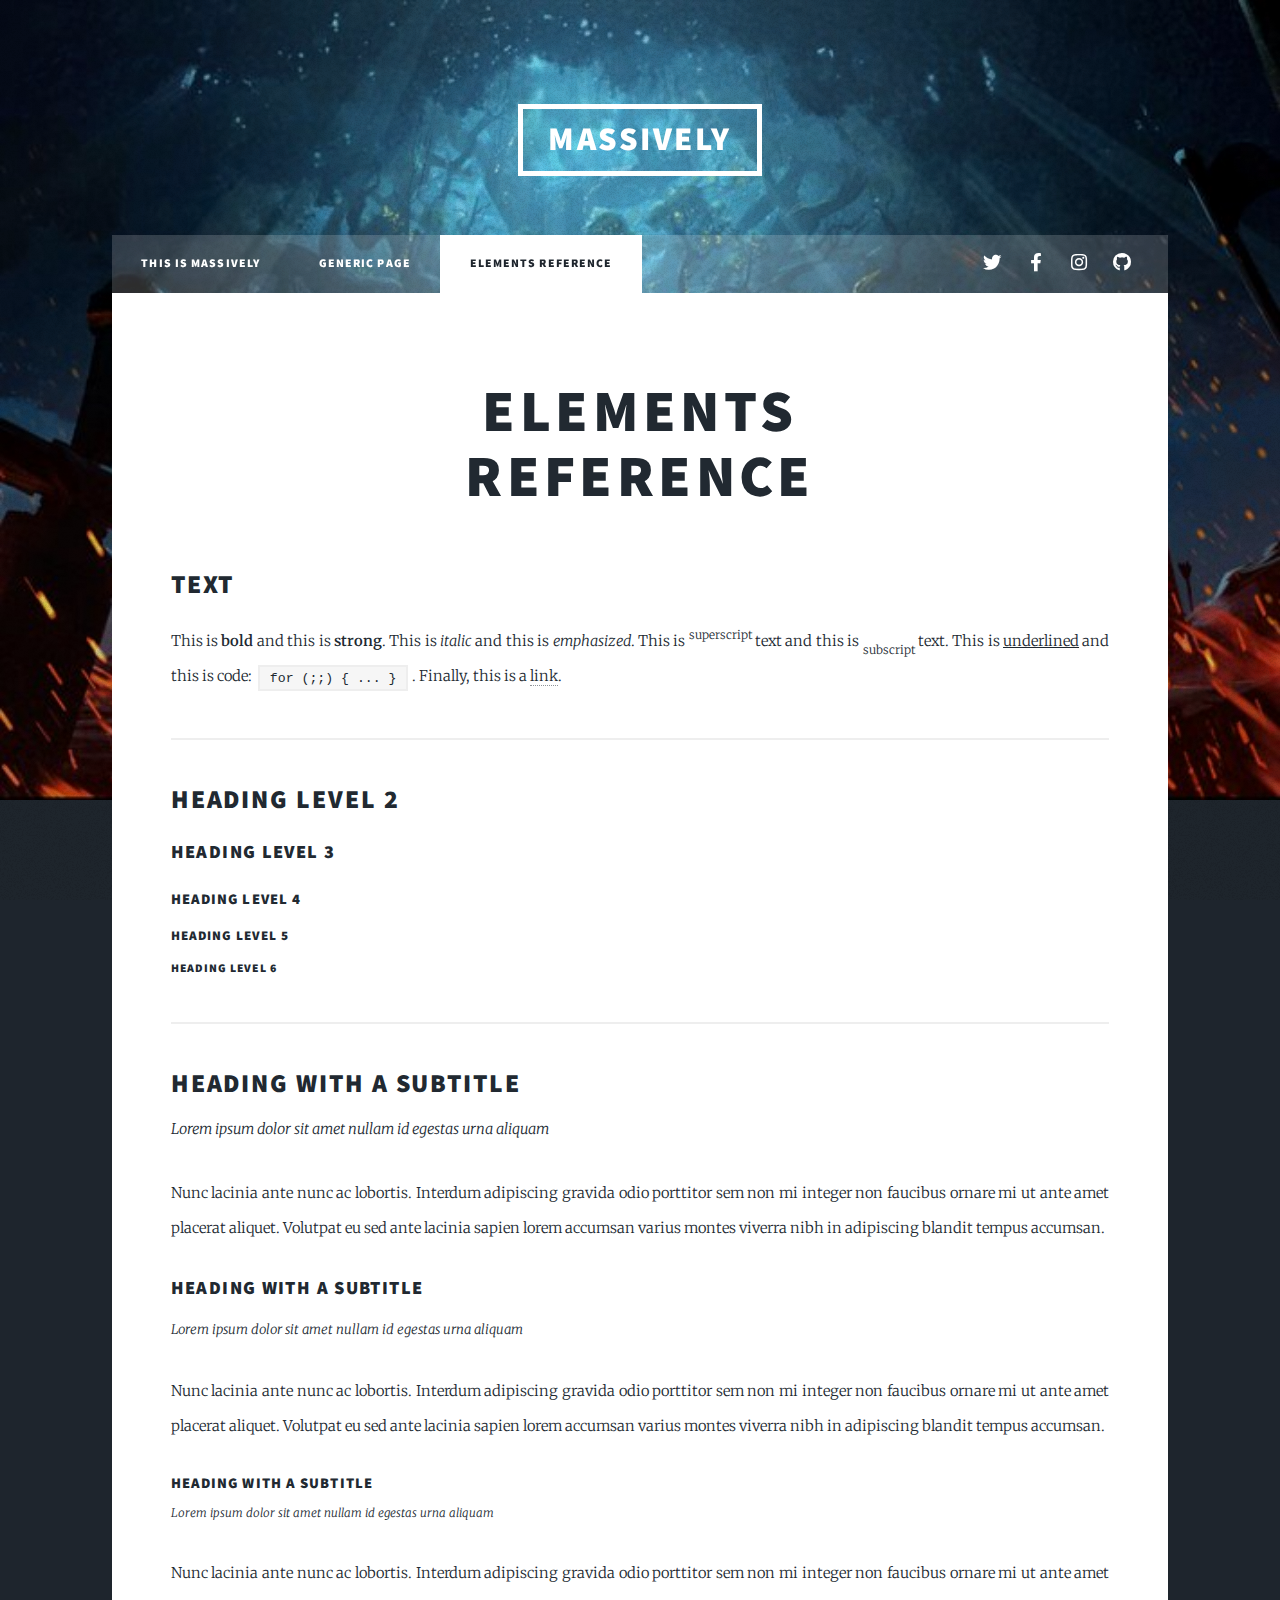
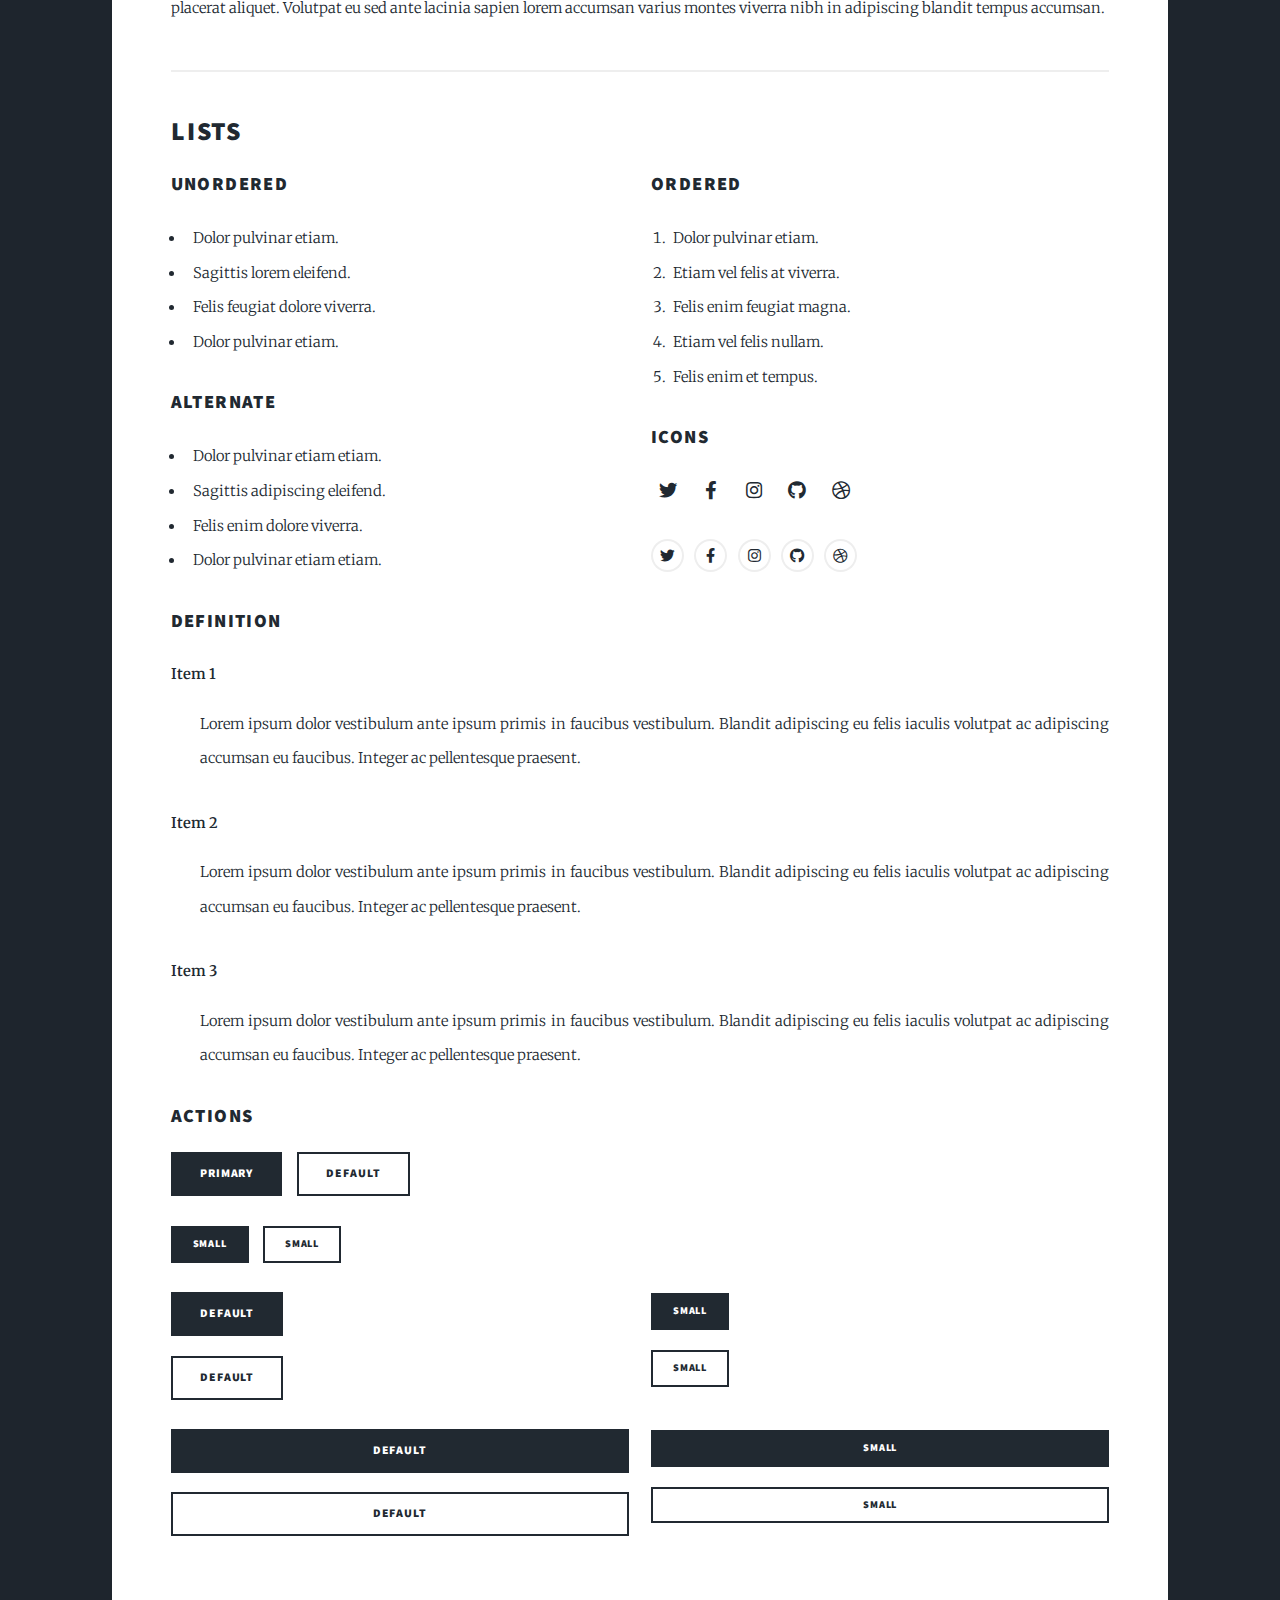
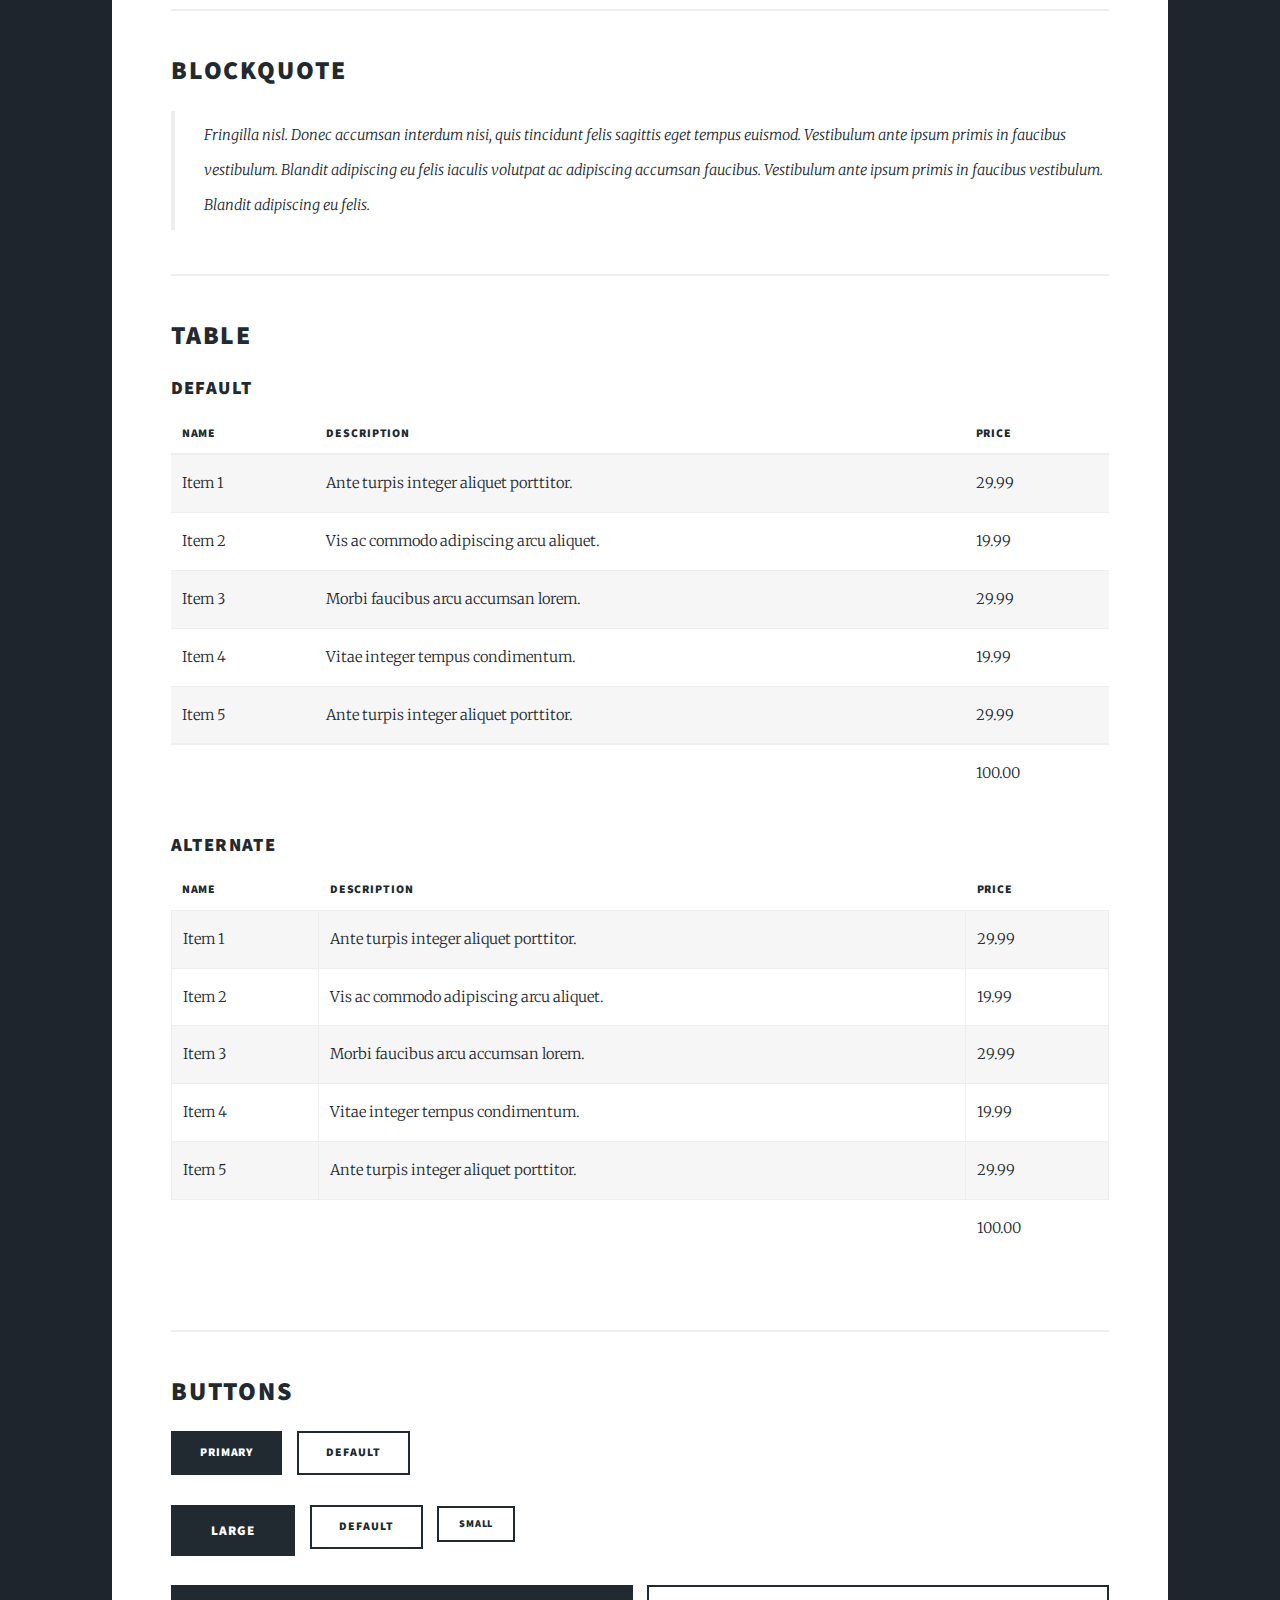
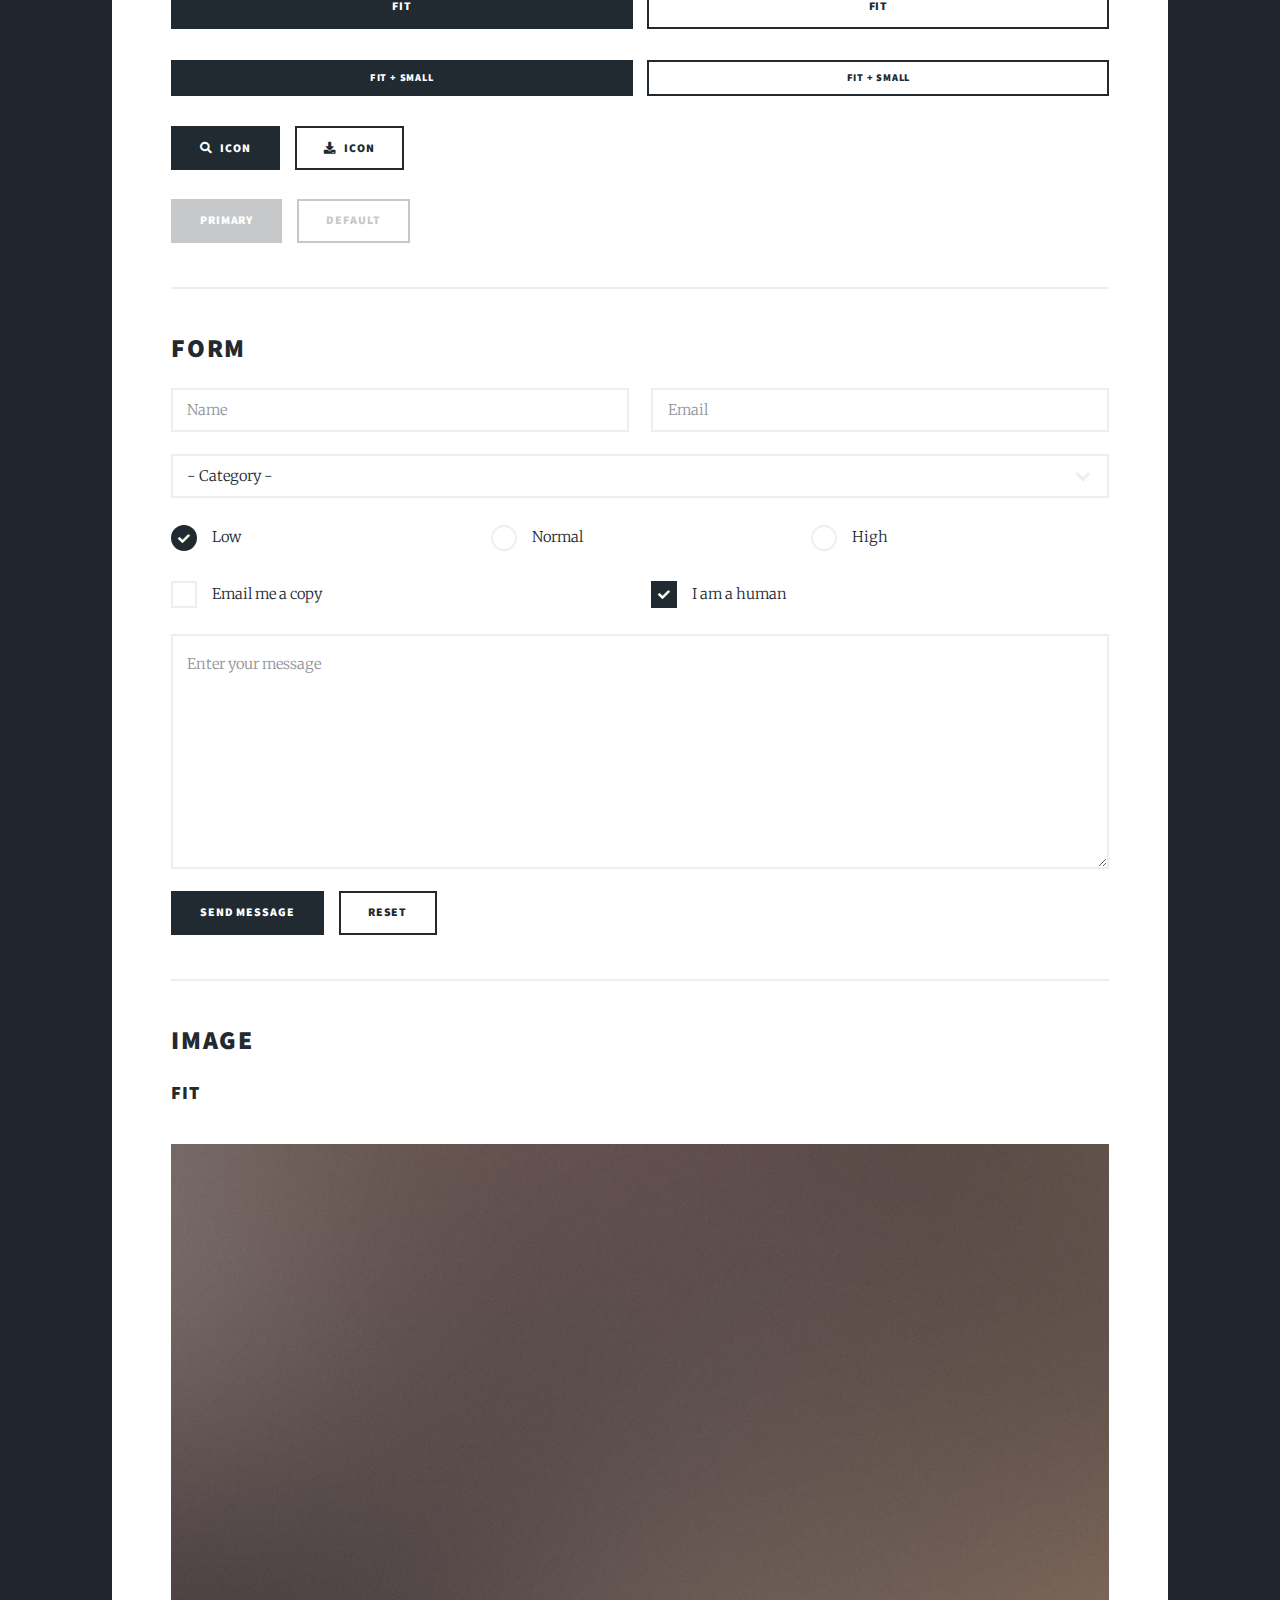
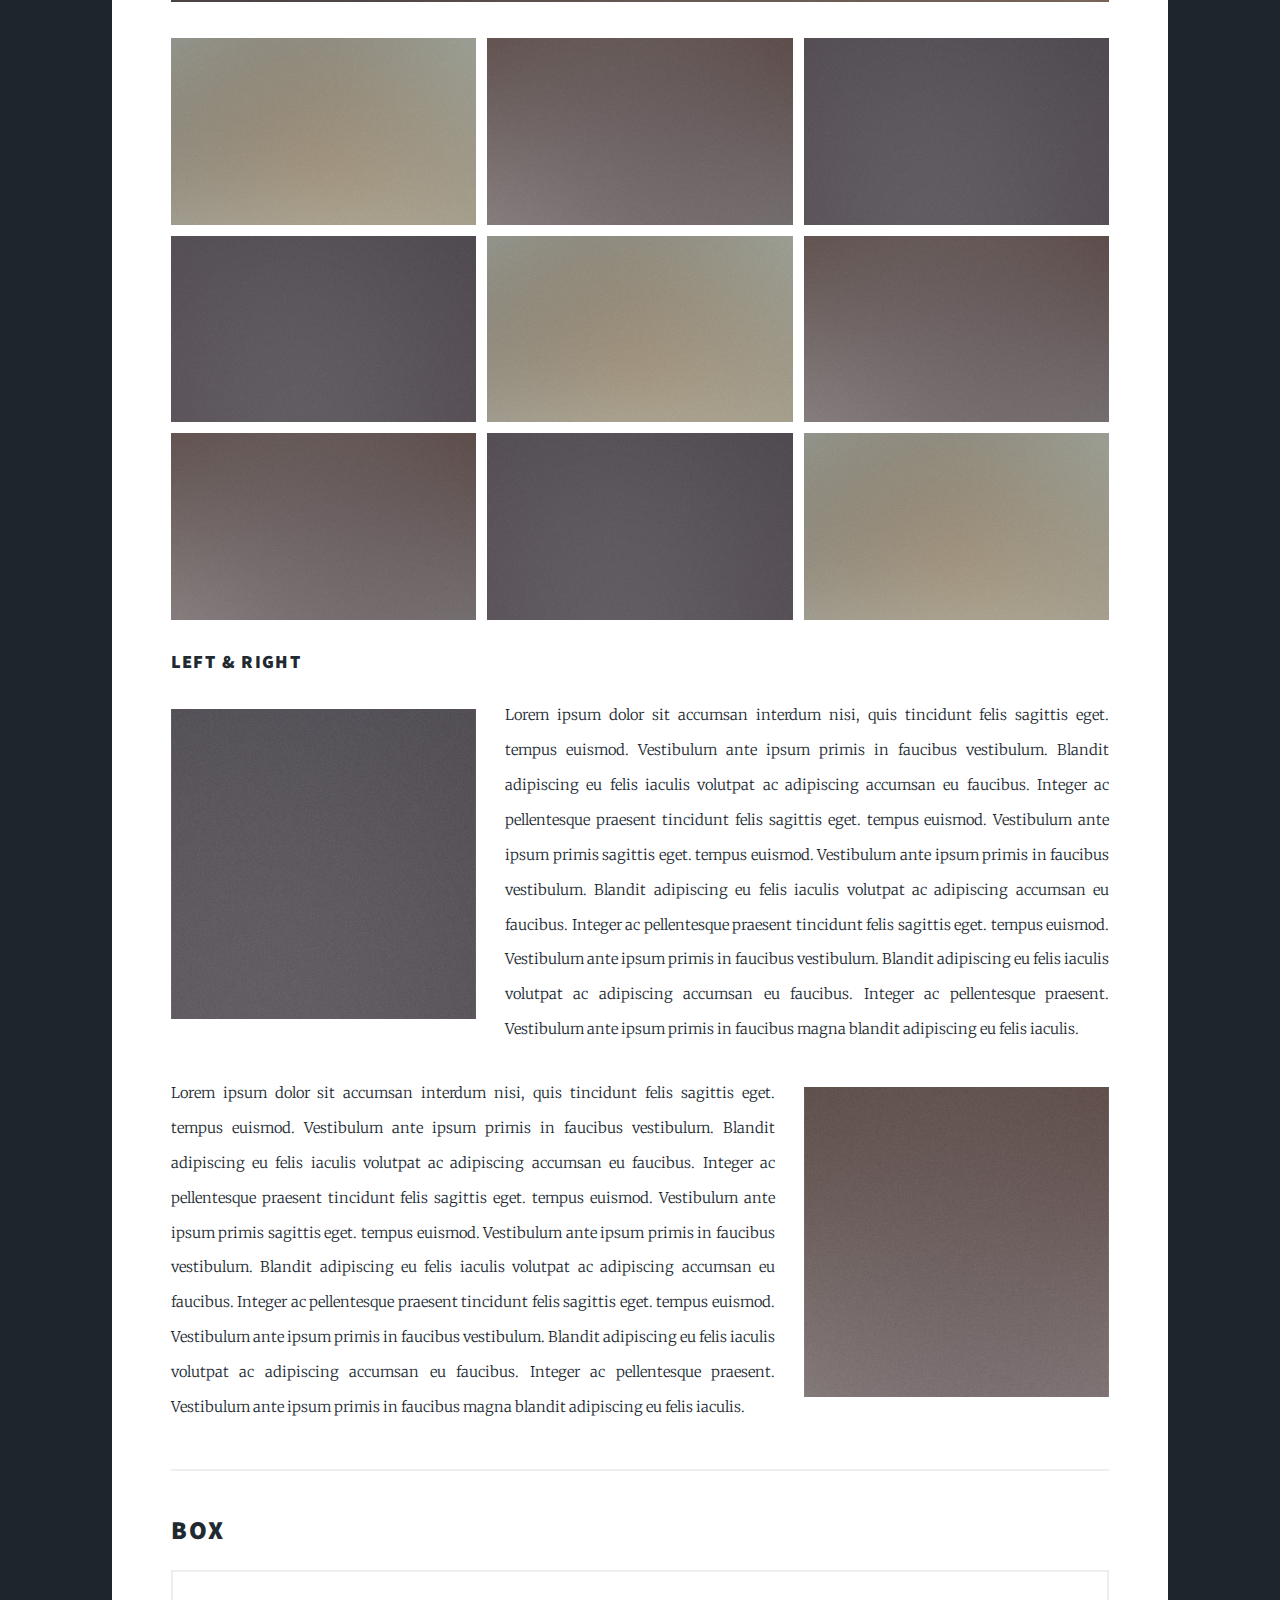
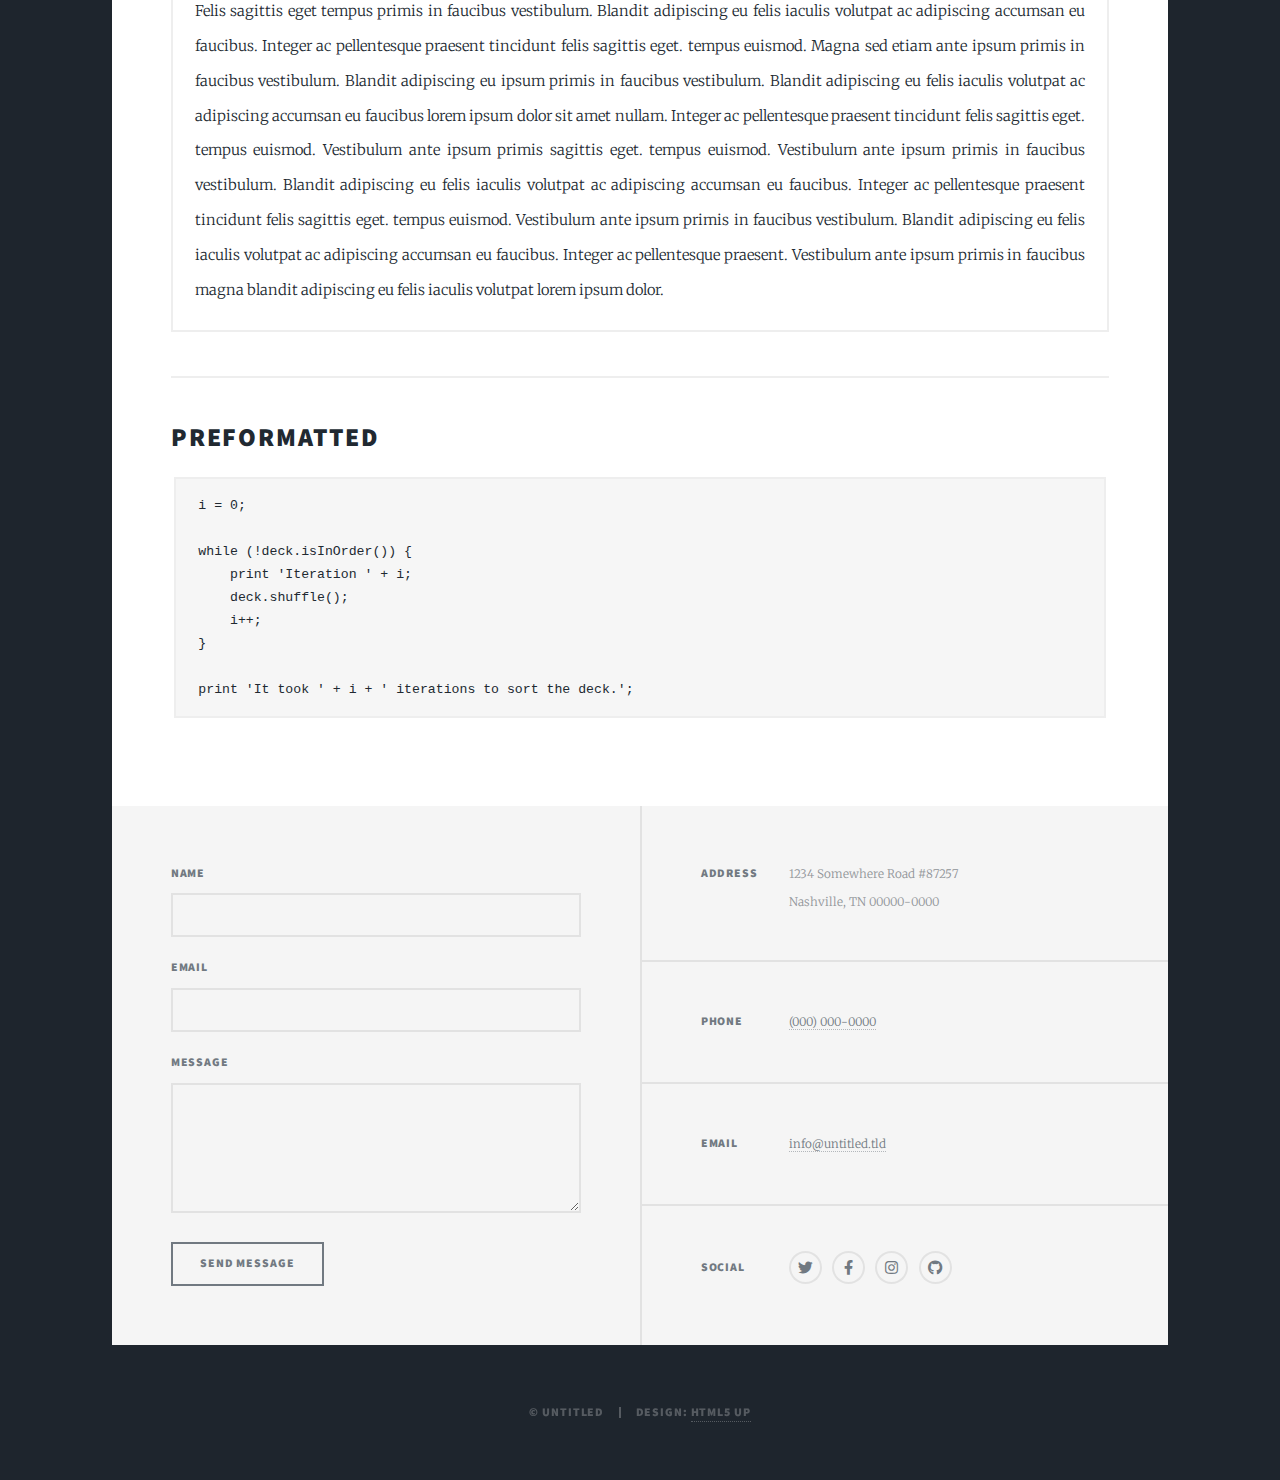
<file: Paginaplantilla/elements.html>
<!DOCTYPE HTML>
<!--
	Massively by HTML5 UP
	html5up.net | @ajlkn
	Free for personal and commercial use under the CCA 3.0 license (html5up.net/license)
-->
<html>
	<head>
		<title>Elements Reference - Massively by HTML5 UP</title>
		<meta charset="utf-8" />
		<meta name="viewport" content="width=device-width, initial-scale=1, user-scalable=no" />
		<link rel="stylesheet" href="assets/css/main.css" />
		<noscript><link rel="stylesheet" href="assets/css/noscript.css" /></noscript>
	</head>
	<body class="is-preload">

		<!-- Wrapper -->
			<div id="wrapper">

				<!-- Header -->
					<header id="header">
						<a href="index.html" class="logo">Massively</a>
					</header>

				<!-- Nav -->
					<nav id="nav">
						<ul class="links">
							<li><a href="index.html">This is Massively</a></li>
							<li><a href="generic.html">Generic Page</a></li>
							<li class="active"><a href="elements.html">Elements Reference</a></li>
						</ul>
						<ul class="icons">
							<li><a href="#" class="icon brands fa-twitter"><span class="label">Twitter</span></a></li>
							<li><a href="#" class="icon brands fa-facebook-f"><span class="label">Facebook</span></a></li>
							<li><a href="#" class="icon brands fa-instagram"><span class="label">Instagram</span></a></li>
							<li><a href="#" class="icon brands fa-github"><span class="label">GitHub</span></a></li>
						</ul>
					</nav>

				<!-- Main -->
					<div id="main">

						<!-- Post -->
							<section class="post">
								<header class="major">
									<h1>Elements<br />
									Reference</h1>
								</header>

								<!-- Text stuff -->
									<h2>Text</h2>
									<p>This is <b>bold</b> and this is <strong>strong</strong>. This is <i>italic</i> and this is <em>emphasized</em>.
									This is <sup>superscript</sup> text and this is <sub>subscript</sub> text.
									This is <u>underlined</u> and this is code: <code>for (;;) { ... }</code>.
									Finally, this is a <a href="#">link</a>.</p>
									<hr />
									<h2>Heading Level 2</h2>
									<h3>Heading Level 3</h3>
									<h4>Heading Level 4</h4>
									<h5>Heading Level 5</h5>
									<h6>Heading Level 6</h6>
									<hr />
									<header>
										<h2>Heading with a Subtitle</h2>
										<p>Lorem ipsum dolor sit amet nullam id egestas urna aliquam</p>
									</header>
									<p>Nunc lacinia ante nunc ac lobortis. Interdum adipiscing gravida odio porttitor sem non mi integer non faucibus ornare mi ut ante amet placerat aliquet. Volutpat eu sed ante lacinia sapien lorem accumsan varius montes viverra nibh in adipiscing blandit tempus accumsan.</p>
									<header>
										<h3>Heading with a Subtitle</h3>
										<p>Lorem ipsum dolor sit amet nullam id egestas urna aliquam</p>
									</header>
									<p>Nunc lacinia ante nunc ac lobortis. Interdum adipiscing gravida odio porttitor sem non mi integer non faucibus ornare mi ut ante amet placerat aliquet. Volutpat eu sed ante lacinia sapien lorem accumsan varius montes viverra nibh in adipiscing blandit tempus accumsan.</p>
									<header>
										<h4>Heading with a Subtitle</h4>
										<p>Lorem ipsum dolor sit amet nullam id egestas urna aliquam</p>
									</header>
									<p>Nunc lacinia ante nunc ac lobortis. Interdum adipiscing gravida odio porttitor sem non mi integer non faucibus ornare mi ut ante amet placerat aliquet. Volutpat eu sed ante lacinia sapien lorem accumsan varius montes viverra nibh in adipiscing blandit tempus accumsan.</p>

									<hr />

								<!-- Lists -->
									<h2>Lists</h2>
									<div class="row">
										<div class="col-6 col-12-small">

											<h3>Unordered</h3>
											<ul>
												<li>Dolor pulvinar etiam.</li>
												<li>Sagittis lorem eleifend.</li>
												<li>Felis feugiat dolore viverra.</li>
												<li>Dolor pulvinar etiam.</li>
											</ul>

											<h3>Alternate</h3>
											<ul class="alt">
												<li>Dolor pulvinar etiam etiam.</li>
												<li>Sagittis adipiscing eleifend.</li>
												<li>Felis enim dolore viverra.</li>
												<li>Dolor pulvinar etiam etiam.</li>
											</ul>

										</div>
										<div class="col-6 col-12-small">

											<h3>Ordered</h3>
											<ol>
												<li>Dolor pulvinar etiam.</li>
												<li>Etiam vel felis at viverra.</li>
												<li>Felis enim feugiat magna.</li>
												<li>Etiam vel felis nullam.</li>
												<li>Felis enim et tempus.</li>
											</ol>

											<h3>Icons</h3>
											<ul class="icons">
												<li><a href="#" class="icon brands fa-twitter"><span class="label">Twitter</span></a></li>
												<li><a href="#" class="icon brands fa-facebook-f"><span class="label">Facebook</span></a></li>
												<li><a href="#" class="icon brands fa-instagram"><span class="label">Instagram</span></a></li>
												<li><a href="#" class="icon brands fa-github"><span class="label">Github</span></a></li>
												<li><a href="#" class="icon brands fa-dribbble"><span class="label">Dribbble</span></a></li>
											</ul>
											<ul class="icons alt">
												<li><a href="#" class="icon brands alt fa-twitter"><span class="label">Twitter</span></a></li>
												<li><a href="#" class="icon brands alt fa-facebook-f"><span class="label">Facebook</span></a></li>
												<li><a href="#" class="icon brands alt fa-instagram"><span class="label">Instagram</span></a></li>
												<li><a href="#" class="icon brands alt fa-github"><span class="label">Github</span></a></li>
												<li><a href="#" class="icon brands alt fa-dribbble"><span class="label">Dribbble</span></a></li>
											</ul>

										</div>
									</div>
									<h3>Definition</h3>
									<dl>
										<dt>Item 1</dt>
										<dd>
											<p>Lorem ipsum dolor vestibulum ante ipsum primis in faucibus vestibulum. Blandit adipiscing eu felis iaculis volutpat ac adipiscing accumsan eu faucibus. Integer ac pellentesque praesent.</p>
										</dd>
										<dt>Item 2</dt>
										<dd>
											<p>Lorem ipsum dolor vestibulum ante ipsum primis in faucibus vestibulum. Blandit adipiscing eu felis iaculis volutpat ac adipiscing accumsan eu faucibus. Integer ac pellentesque praesent.</p>
										</dd>
										<dt>Item 3</dt>
										<dd>
											<p>Lorem ipsum dolor vestibulum ante ipsum primis in faucibus vestibulum. Blandit adipiscing eu felis iaculis volutpat ac adipiscing accumsan eu faucibus. Integer ac pellentesque praesent.</p>
										</dd>
									</dl>

									<h3>Actions</h3>
									<ul class="actions">
										<li><a href="#" class="button primary">Primary</a></li>
										<li><a href="#" class="button">Default</a></li>
									</ul>
									<ul class="actions small">
										<li><a href="#" class="button primary small">Small</a></li>
										<li><a href="#" class="button small">Small</a></li>
									</ul>
									<div class="row">
										<div class="col-6 col-12-small">
											<ul class="actions stacked">
												<li><a href="#" class="button primary">Default</a></li>
												<li><a href="#" class="button">Default</a></li>
											</ul>
										</div>
										<div class="col-6 col-12-small">
											<ul class="actions stacked">
												<li><a href="#" class="button primary small">Small</a></li>
												<li><a href="#" class="button small">Small</a></li>
											</ul>
										</div>
									</div>
									<div class="row">
										<div class="col-6 col-12-small">
											<ul class="actions stacked">
												<li><a href="#" class="button primary fit">Default</a></li>
												<li><a href="#" class="button fit">Default</a></li>
											</ul>
										</div>
										<div class="col-6 col-12-small">
											<ul class="actions stacked">
												<li><a href="#" class="button primary small fit">Small</a></li>
												<li><a href="#" class="button small fit">Small</a></li>
											</ul>
										</div>
									</div>

									<hr />

								<!-- Blockquote -->
									<h2>Blockquote</h2>
									<blockquote>Fringilla nisl. Donec accumsan interdum nisi, quis tincidunt felis sagittis eget tempus euismod. Vestibulum ante ipsum primis in faucibus vestibulum. Blandit adipiscing eu felis iaculis volutpat ac adipiscing accumsan faucibus. Vestibulum ante ipsum primis in faucibus vestibulum. Blandit adipiscing eu felis.</blockquote>

									<hr />

								<!-- Table -->
									<h2>Table</h2>

									<h3>Default</h3>
									<div class="table-wrapper">
										<table>
											<thead>
												<tr>
													<th>Name</th>
													<th>Description</th>
													<th>Price</th>
												</tr>
											</thead>
											<tbody>
												<tr>
													<td>Item 1</td>
													<td>Ante turpis integer aliquet porttitor.</td>
													<td>29.99</td>
												</tr>
												<tr>
													<td>Item 2</td>
													<td>Vis ac commodo adipiscing arcu aliquet.</td>
													<td>19.99</td>
												</tr>
												<tr>
													<td>Item 3</td>
													<td> Morbi faucibus arcu accumsan lorem.</td>
													<td>29.99</td>
												</tr>
												<tr>
													<td>Item 4</td>
													<td>Vitae integer tempus condimentum.</td>
													<td>19.99</td>
												</tr>
												<tr>
													<td>Item 5</td>
													<td>Ante turpis integer aliquet porttitor.</td>
													<td>29.99</td>
												</tr>
											</tbody>
											<tfoot>
												<tr>
													<td colspan="2"></td>
													<td>100.00</td>
												</tr>
											</tfoot>
										</table>
									</div>

									<h3>Alternate</h3>
									<div class="table-wrapper">
										<table class="alt">
											<thead>
												<tr>
													<th>Name</th>
													<th>Description</th>
													<th>Price</th>
												</tr>
											</thead>
											<tbody>
												<tr>
													<td>Item 1</td>
													<td>Ante turpis integer aliquet porttitor.</td>
													<td>29.99</td>
												</tr>
												<tr>
													<td>Item 2</td>
													<td>Vis ac commodo adipiscing arcu aliquet.</td>
													<td>19.99</td>
												</tr>
												<tr>
													<td>Item 3</td>
													<td> Morbi faucibus arcu accumsan lorem.</td>
													<td>29.99</td>
												</tr>
												<tr>
													<td>Item 4</td>
													<td>Vitae integer tempus condimentum.</td>
													<td>19.99</td>
												</tr>
												<tr>
													<td>Item 5</td>
													<td>Ante turpis integer aliquet porttitor.</td>
													<td>29.99</td>
												</tr>
											</tbody>
											<tfoot>
												<tr>
													<td colspan="2"></td>
													<td>100.00</td>
												</tr>
											</tfoot>
										</table>
									</div>

									<hr />

								<!-- Buttons -->
									<h2>Buttons</h2>
									<ul class="actions">
										<li><a href="#" class="button primary">Primary</a></li>
										<li><a href="#" class="button">Default</a></li>
									</ul>
									<ul class="actions">
										<li><a href="#" class="button primary large">Large</a></li>
										<li><a href="#" class="button">Default</a></li>
										<li><a href="#" class="button small">Small</a></li>
									</ul>
									<ul class="actions fit">
										<li><a href="#" class="button primary fit">Fit</a></li>
										<li><a href="#" class="button fit">Fit</a></li>
									</ul>
									<ul class="actions fit small">
										<li><a href="#" class="button primary fit small">Fit + Small</a></li>
										<li><a href="#" class="button fit small">Fit + Small</a></li>
									</ul>
									<ul class="actions">
										<li><a href="#" class="button primary icon solid fa-search">Icon</a></li>
										<li><a href="#" class="button icon solid fa-download">Icon</a></li>
									</ul>
									<ul class="actions">
										<li><span class="button primary disabled">Primary</span></li>
										<li><span class="button disabled">Default</span></li>
									</ul>

									<hr />

								<!-- Form -->
									<h2>Form</h2>

									<form method="post" action="#">
										<div class="row gtr-uniform">
											<div class="col-6 col-12-xsmall">
												<input type="text" name="demo-name" id="demo-name" value="" placeholder="Name" />
											</div>
											<div class="col-6 col-12-xsmall">
												<input type="email" name="demo-email" id="demo-email" value="" placeholder="Email" />
											</div>
											<!-- Break -->
											<div class="col-12">
												<select name="demo-category" id="demo-category">
													<option value="">- Category -</option>
													<option value="1">Manufacturing</option>
													<option value="1">Shipping</option>
													<option value="1">Administration</option>
													<option value="1">Human Resources</option>
												</select>
											</div>
											<!-- Break -->
											<div class="col-4 col-12-small">
												<input type="radio" id="demo-priority-low" name="demo-priority" checked>
												<label for="demo-priority-low">Low</label>
											</div>
											<div class="col-4 col-12-small">
												<input type="radio" id="demo-priority-normal" name="demo-priority">
												<label for="demo-priority-normal">Normal</label>
											</div>
											<div class="col-4 col-12-small">
												<input type="radio" id="demo-priority-high" name="demo-priority">
												<label for="demo-priority-high">High</label>
											</div>
											<!-- Break -->
											<div class="col-6 col-12-small">
												<input type="checkbox" id="demo-copy" name="demo-copy">
												<label for="demo-copy">Email me a copy</label>
											</div>
											<div class="col-6 col-12-small">
												<input type="checkbox" id="demo-human" name="demo-human" checked>
												<label for="demo-human">I am a human</label>
											</div>
											<!-- Break -->
											<div class="col-12">
												<textarea name="demo-message" id="demo-message" placeholder="Enter your message" rows="6"></textarea>
											</div>
											<!-- Break -->
											<div class="col-12">
												<ul class="actions">
													<li><input type="submit" value="Send Message" class="primary" /></li>
													<li><input type="reset" value="Reset" /></li>
												</ul>
											</div>
										</div>
									</form>

									<hr />

								<!-- Image -->
									<h2>Image</h2>

									<h3>Fit</h3>
									<span class="image fit"><img src="images/pic01.jpg" alt="" /></span>
									<div class="box alt">
										<div class="row gtr-50 gtr-uniform">
											<div class="col-4"><span class="image fit"><img src="images/pic02.jpg" alt="" /></span></div>
											<div class="col-4"><span class="image fit"><img src="images/pic03.jpg" alt="" /></span></div>
											<div class="col-4"><span class="image fit"><img src="images/pic04.jpg" alt="" /></span></div>
											<!-- Break -->
											<div class="col-4"><span class="image fit"><img src="images/pic04.jpg" alt="" /></span></div>
											<div class="col-4"><span class="image fit"><img src="images/pic02.jpg" alt="" /></span></div>
											<div class="col-4"><span class="image fit"><img src="images/pic03.jpg" alt="" /></span></div>
											<!-- Break -->
											<div class="col-4"><span class="image fit"><img src="images/pic03.jpg" alt="" /></span></div>
											<div class="col-4"><span class="image fit"><img src="images/pic04.jpg" alt="" /></span></div>
											<div class="col-4"><span class="image fit"><img src="images/pic02.jpg" alt="" /></span></div>
										</div>
									</div>

									<h3>Left &amp; Right</h3>
									<p><span class="image left"><img src="images/pic08.jpg" alt="" /></span>Lorem ipsum dolor sit accumsan interdum nisi, quis tincidunt felis sagittis eget. tempus euismod. Vestibulum ante ipsum primis in faucibus vestibulum. Blandit adipiscing eu felis iaculis volutpat ac adipiscing accumsan eu faucibus. Integer ac pellentesque praesent tincidunt felis sagittis eget. tempus euismod. Vestibulum ante ipsum primis sagittis eget. tempus euismod. Vestibulum ante ipsum primis in faucibus vestibulum. Blandit adipiscing eu felis iaculis volutpat ac adipiscing accumsan eu faucibus. Integer ac pellentesque praesent tincidunt felis sagittis eget. tempus euismod. Vestibulum ante ipsum primis in faucibus vestibulum. Blandit adipiscing eu felis iaculis volutpat ac adipiscing accumsan eu faucibus. Integer ac pellentesque praesent. Vestibulum ante ipsum primis in faucibus magna blandit adipiscing eu felis iaculis.</p>
									<p><span class="image right"><img src="images/pic09.jpg" alt="" /></span>Lorem ipsum dolor sit accumsan interdum nisi, quis tincidunt felis sagittis eget. tempus euismod. Vestibulum ante ipsum primis in faucibus vestibulum. Blandit adipiscing eu felis iaculis volutpat ac adipiscing accumsan eu faucibus. Integer ac pellentesque praesent tincidunt felis sagittis eget. tempus euismod. Vestibulum ante ipsum primis sagittis eget. tempus euismod. Vestibulum ante ipsum primis in faucibus vestibulum. Blandit adipiscing eu felis iaculis volutpat ac adipiscing accumsan eu faucibus. Integer ac pellentesque praesent tincidunt felis sagittis eget. tempus euismod. Vestibulum ante ipsum primis in faucibus vestibulum. Blandit adipiscing eu felis iaculis volutpat ac adipiscing accumsan eu faucibus. Integer ac pellentesque praesent. Vestibulum ante ipsum primis in faucibus magna blandit adipiscing eu felis iaculis.</p>

									<hr />

								<!-- Box -->
									<h2>Box</h2>
									<div class="box">
										<p>Felis sagittis eget tempus primis in faucibus vestibulum. Blandit adipiscing eu felis iaculis volutpat ac adipiscing accumsan eu faucibus. Integer ac pellentesque praesent tincidunt felis sagittis eget. tempus euismod. Magna sed etiam ante ipsum primis in faucibus vestibulum. Blandit adipiscing eu ipsum primis in faucibus vestibulum. Blandit adipiscing eu felis iaculis volutpat ac adipiscing accumsan eu faucibus lorem ipsum dolor sit amet nullam. Integer ac pellentesque praesent tincidunt felis sagittis eget. tempus euismod. Vestibulum ante ipsum primis sagittis eget. tempus euismod. Vestibulum ante ipsum primis in faucibus vestibulum. Blandit adipiscing eu felis iaculis volutpat ac adipiscing accumsan eu faucibus. Integer ac pellentesque praesent tincidunt felis sagittis eget. tempus euismod. Vestibulum ante ipsum primis in faucibus vestibulum. Blandit adipiscing eu felis iaculis volutpat ac adipiscing accumsan eu faucibus. Integer ac pellentesque praesent. Vestibulum ante ipsum primis in faucibus magna blandit adipiscing eu felis iaculis volutpat lorem ipsum dolor.</p>
									</div>

									<hr />

								<!-- Preformatted Code -->
									<h2>Preformatted</h2>
									<pre><code>i = 0;

while (!deck.isInOrder()) {
    print 'Iteration ' + i;
    deck.shuffle();
    i++;
}

print 'It took ' + i + ' iterations to sort the deck.';
</code></pre>

							</section>

					</div>

				<!-- Footer -->
					<footer id="footer">
						<section>
							<form method="post" action="#">
								<div class="fields">
									<div class="field">
										<label for="name">Name</label>
										<input type="text" name="name" id="name" />
									</div>
									<div class="field">
										<label for="email">Email</label>
										<input type="text" name="email" id="email" />
									</div>
									<div class="field">
										<label for="message">Message</label>
										<textarea name="message" id="message" rows="3"></textarea>
									</div>
								</div>
								<ul class="actions">
									<li><input type="submit" value="Send Message" /></li>
								</ul>
							</form>
						</section>
						<section class="split contact">
							<section class="alt">
								<h3>Address</h3>
								<p>1234 Somewhere Road #87257<br />
								Nashville, TN 00000-0000</p>
							</section>
							<section>
								<h3>Phone</h3>
								<p><a href="#">(000) 000-0000</a></p>
							</section>
							<section>
								<h3>Email</h3>
								<p><a href="#">info@untitled.tld</a></p>
							</section>
							<section>
								<h3>Social</h3>
								<ul class="icons alt">
									<li><a href="#" class="icon brands alt fa-twitter"><span class="label">Twitter</span></a></li>
									<li><a href="#" class="icon brands alt fa-facebook-f"><span class="label">Facebook</span></a></li>
									<li><a href="#" class="icon brands alt fa-instagram"><span class="label">Instagram</span></a></li>
									<li><a href="#" class="icon brands alt fa-github"><span class="label">GitHub</span></a></li>
								</ul>
							</section>
						</section>
					</footer>

				<!-- Copyright -->
					<div id="copyright">
						<ul><li>&copy; Untitled</li><li>Design: <a href="https://html5up.net">HTML5 UP</a></li></ul>
					</div>

			</div>

		<!-- Scripts -->
			<script src="assets/js/jquery.min.js"></script>
			<script src="assets/js/jquery.scrollex.min.js"></script>
			<script src="assets/js/jquery.scrolly.min.js"></script>
			<script src="assets/js/browser.min.js"></script>
			<script src="assets/js/breakpoints.min.js"></script>
			<script src="assets/js/util.js"></script>
			<script src="assets/js/main.js"></script>

	</body>
</html>
</file>
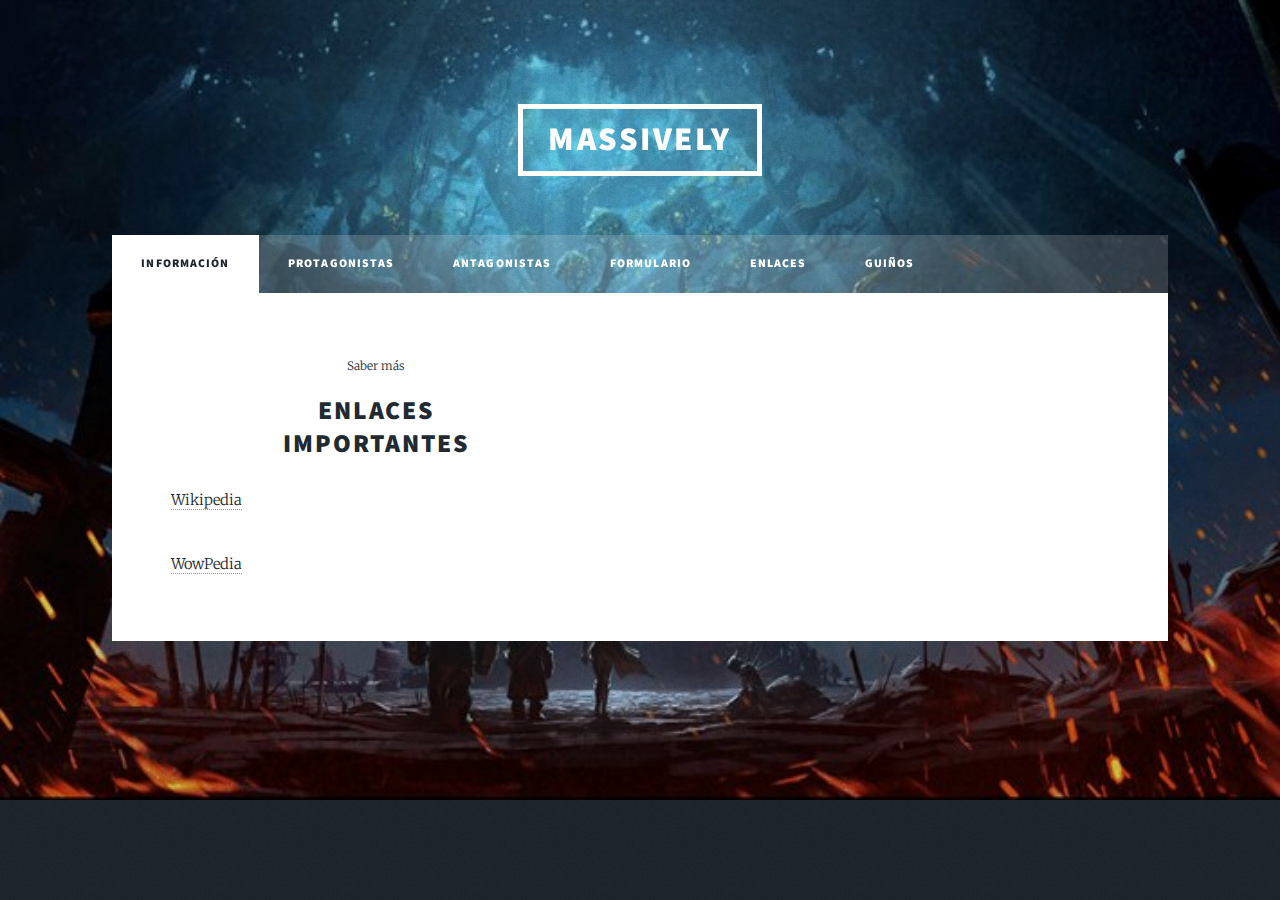
<file: Paginaplantilla/enlaces.html>
<!DOCTYPE HTML>
<!--
	Massively by HTML5 UP
	html5up.net | @ajlkn
	Free for personal and commercial use under the CCA 3.0 license (html5up.net/license)
-->
<html>
<head>
    <title>Generic Page - Massively by HTML5 UP</title>
    <meta charset="utf-8" />
    <meta name="viewport" content="width=device-width, initial-scale=1, user-scalable=no" />
    <link rel="stylesheet" href="assets/css/main.css" />
    <noscript><link rel="stylesheet" href="assets/css/noscript.css" /></noscript>
</head>
<body class="is-preload">

<!-- Wrapper -->
<div id="wrapper">

    <!-- Header -->
    <header id="header">
        <a href="index.html" class="logo">Massively</a>
    </header>

    <!-- Nav -->
    <nav id="nav">
        <ul class="links">
            <li class="active"><a href="index.html">Información</a></li>
            <li><a href="protagonistas.html">Protagonistas</a></li>
            <li><a href="antagonistas.html">Antagonistas</a></li>
            <li><a href="formulario.html">Formulario</a></li>
            <li><a href="enlaces.html">Enlaces</a></li>
            <li><a href="guiños.html">Guiños</a></li>
            
        </ul>
    </nav>

    <!-- Main -->
    <div id="main">

        <!-- Post -->
        <section class="posts">
            <article>
                <header>
                    <span class="date">Saber más</span>
                    <h2><a href="#">Enlaces<br />
                        importantes</a></h2>
                </header>
                <p><a href="https://es.wikipedia.org/wiki/Wikipedia:Portada">Wikipedia</a></p>
        <p><a href="https://wow.gamepedia.com/Wowpedia">WowPedia</a></p>
            </article>
            

<!-- Scripts -->
<script src="assets/js/jquery.min.js"></script>
<script src="assets/js/jquery.scrollex.min.js"></script>
<script src="assets/js/jquery.scrolly.min.js"></script>
<script src="assets/js/browser.min.js"></script>
<script src="assets/js/breakpoints.min.js"></script>
<script src="assets/js/util.js"></script>
<script src="assets/js/main.js"></script>

</body>
</html>
</file>
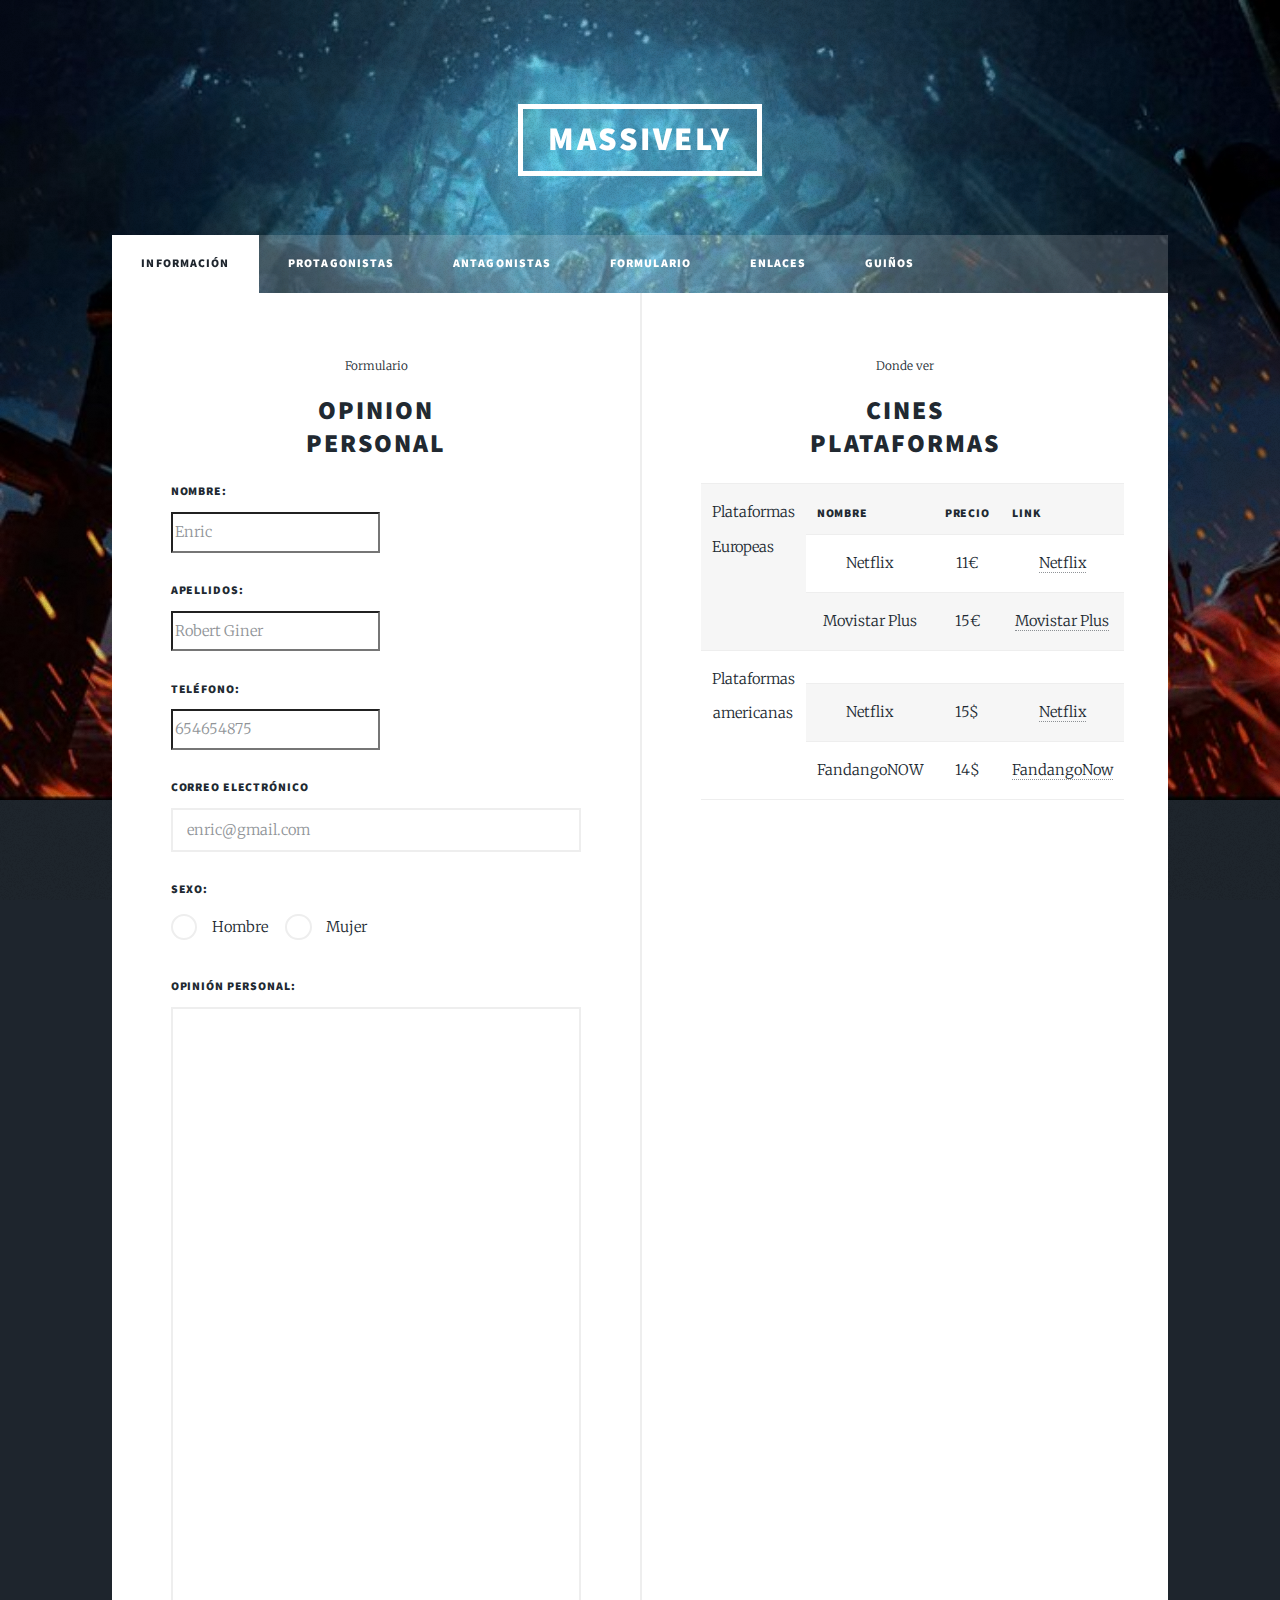
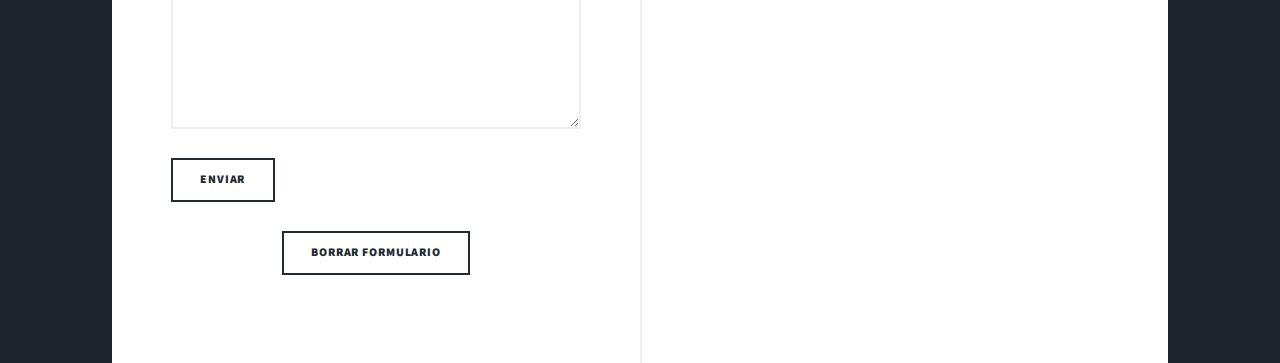
<file: Paginaplantilla/formulario.html>
<!DOCTYPE HTML>
<!--
	Massively by HTML5 UP
	html5up.net | @ajlkn
	Free for personal and commercial use under the CCA 3.0 license (html5up.net/license)
-->
<html>
<head>
    <title>Generic Page - Massively by HTML5 UP</title>
    <meta charset="utf-8" />
    <meta name="viewport" content="width=device-width, initial-scale=1, user-scalable=no" />
    <link rel="stylesheet" href="assets/css/main.css" />
    <noscript><link rel="stylesheet" href="assets/css/noscript.css" /></noscript>
</head>
<body class="is-preload">

<!-- Wrapper -->
<div id="wrapper">

    <!-- Header -->
    <header id="header">
        <a href="index.html" class="logo">Massively</a>
    </header>

    <!-- Nav -->
    <nav id="nav">
        <ul class="links">
            <li class="active"><a href="index.html">Información</a></li>
            <li><a href="protagonistas.html">Protagonistas</a></li>
            <li><a href="antagonistas.html">Antagonistas</a></li>
            <li><a href="formulario.html">Formulario</a></li>
            <li><a href="enlaces.html">Enlaces</a></li>
            <li><a href="guiños.html">Guiños</a></li>
            
        </ul>
    </nav>

    <!-- Main -->
    <div id="main">

        <!-- Post -->
        <section class="posts">
            <article>
                <header>
                    <span class="date">Formulario</span>
                    <h2><a href="#">Opinion<br />
                        personal</a></h2>
                </header>
                <form>
                    <fieldset>
                        <legend></legend>
                        <p>
                            <label for="size_1">Nombre:</label>
                            <input type="name" name="size" id="size_1" placeholder="Enric"
                                   pattern="[a-zA-ZàáâäãåąčćęèéêëėįìíîïłńòóôöõøùúûüųūÿýżźñçčšžÀÁÂÄÃÅĄĆČĖĘÈÉÊËÌÍÎÏĮŁŃÒÓÔÖÕØÙÚÛÜŲŪŸÝŻŹÑßÇŒÆČŠŽ∂ð ,.'-]{2,48}"
                                   required>
            
                        </p>
                        <p>
                            <label for="size_2">Apellidos:</label>
                            <input type="name" name="size" id="size_2" placeholder="Robert Giner"
                                   pattern="[a-zA-ZàáâäãåąčćęèéêëėįìíîïłńòóôöõøùúûüųūÿýżźñçčšžÀÁÂÄÃÅĄĆČĖĘÈÉÊËÌÍÎÏĮŁŃÒÓÔÖÕØÙÚÛÜŲŪŸÝŻŹÑßÇŒÆČŠŽ∂ð ,.'-]{2,48}"
                                   required>
            
                        </p>
                        <p>
                            <label for="size_3">Teléfono:</label>
                            <input type="tel" name="telefono" id="size_3" placeholder="654654875" required>
                        </p>
                        <p>
            
                            <label for="correo">Correo electrónico</label>
                            <input type="email" name="correo" id="correo" placeholder="enric@gmail.com"
                                   pattern="^[a-zA-Z0-9.!#$%&’*+/=?^_`{|}~-]+@[a-zA-Z0-9-]+(?:\.[a-zA-Z0-9-]+)*$" required/>
            
                        </p>
                        <p>
                            <label for="size_3">Sexo:</label>
                            <input type="radio" name="size" id="size_5" value="large">
                            <label for="size_5">Hombre</label>
                            <input type="radio" name="size" id="size_7" value="large">
            
                            <label for="size_7">Mujer</label>
            
                        </p>
                        <p>
                            <label for="size_6">Opinión personal:</label>
                            <textarea rows="20" cols="100" name="comentario" id="size_6" required></textarea>
            
                        </p>
                        <p>
                            <input type="submit" name="buscar" value="Enviar"/>
                        </p>
                        <input type="reset" name="limpiar" value="Borrar formulario"/>
                        </p>
            
                    </fieldset>
                </form>
            </article>
            <article>
                <header>
                    <span class="date">Donde ver</span>
                    <h2><a href="#">cines<br />
                        plataformas</a></h2>
                </header>
                <table width="80%" border="1" cellspacing="5" cellpadding="8">
                    <tr>
                        <td rowspan="3"><p>Plataformas Europeas</p></td>
                        <th>Nombre</th>
                        <th>Precio</th>
                        <th>Link</th>
                    </tr>
                    <tr>
                        <td>Netflix</td>
                        <td>11€</td>
                        <td><a href="https://www.netflix.com/es/">Netflix</a></td>
                    </tr>
                    <tr>
                        <td>Movistar Plus</td>
                        <td>15€</td>
                        <td><a href="https://ver.movistarplus.es/">Movistar Plus</a></td>
                    </tr>
                    <tr>
                        <td rowspan="3">Plataformas americanas</td>
        
                    </tr>
                    <tr>
                        <td>Netflix</td>
                        <td>15$</td>
                        <td><a href="https://www.netflix.com/na/">Netflix</a></td>
                    </tr>
                    <tr>
                        <td>FandangoNOW</td>
                        <td>14$</td>
                        <td><a href="https://www.fandangonow.com/">FandangoNow</a></td>
                    </tr>
                </table>
            </article>
            


<!-- Scripts -->
<script src="assets/js/jquery.min.js"></script>
<script src="assets/js/jquery.scrollex.min.js"></script>
<script src="assets/js/jquery.scrolly.min.js"></script>
<script src="assets/js/browser.min.js"></script>
<script src="assets/js/breakpoints.min.js"></script>
<script src="assets/js/util.js"></script>
<script src="assets/js/main.js"></script>

</body>
</html>
</file>
<file: PlantillaBase/css/light-box.css>
/* LIGHT BOX */

body:after {
  content: url(../img/close.png) url(../img/loading.gif) url(../img/prev.png) url(../img/next.png);
  display: none;
}

body.lb-disable-scrolling {
  overflow: hidden;
}

.lightboxOverlay {
  position: absolute;
  top: 0;
  left: 0;
  z-index: 99999;
  background-color: black;
  filter: progid:DXImageTransform.Microsoft.Alpha(Opacity=80);
  opacity: 0.8;
  display: none;
}

.lightbox {
  position: absolute;
  margin-top: 0%;
  left: 0;
  width: 100%;
  z-index: 100000;
  text-align: center;
  line-height: 0;
  font-weight: normal;
}

.lightbox .lb-image {
  display: block;
  height: auto;
  max-width: inherit;
  max-height: none;
  border-radius: 5px;

  /* Image border */
  border: 10px solid white;
}

.lightbox a img {
  border: none;
}

.lb-outerContainer {
  position: relative;
  *zoom: 1;
  width: 250px;
  height: 250px;
  margin: 0 auto;
  border-radius: 4px;

  /* Background color behind image.
     This is visible during transitions. */
  background-color: white;
}

.lb-outerContainer:after {
  content: "";
  display: table;
  clear: both;
}

.lb-loader {
  position: absolute;
  top: 43%;
  left: 0;
  height: 25%;
  width: 100%;
  text-align: center;
  line-height: 0;
}

.lb-cancel {
  display: block;
  width: 32px;
  height: 32px;
  margin: 0 auto;
  background: url(../img/loading.gif) no-repeat;
}

.lb-nav {
  position: absolute;
  top: 0;
  left: 0;
  height: 100%;
  width: 100%;
  z-index: 10;
}

.lb-container > .nav {
  left: 0;
}

.lb-nav a {
  outline: none;
  background-image: url('[data-uri]');
}

.lb-prev, .lb-next {
  height: 100%;
  cursor: pointer;
  display: block;
}

.lb-nav a.lb-prev {
  width: 34%;
  left: 0;
  float: left;
  background: url(../img/prev.png) left 48% no-repeat;
  filter: progid:DXImageTransform.Microsoft.Alpha(Opacity=0);
  opacity: 0;
  -webkit-transition: opacity 0.6s;
  -moz-transition: opacity 0.6s;
  -o-transition: opacity 0.6s;
  transition: opacity 0.6s;
}

.lb-nav a.lb-prev:hover {
  filter: progid:DXImageTransform.Microsoft.Alpha(Opacity=100);
  opacity: 1;
}

.lb-nav a.lb-next {
  width: 64%;
  right: 0;
  float: right;
  background: url(../img/next.png) right 48% no-repeat;
  filter: progid:DXImageTransform.Microsoft.Alpha(Opacity=0);
  opacity: 0;
  -webkit-transition: opacity 0.6s;
  -moz-transition: opacity 0.6s;
  -o-transition: opacity 0.6s;
  transition: opacity 0.6s;
}

.lb-nav a.lb-next:hover {
  filter: progid:DXImageTransform.Microsoft.Alpha(Opacity=100);
  opacity: 1;
}

.lb-dataContainer {
  margin: 0 auto;
  padding-top: 5px;
  *zoom: 1;
  width: 100%;
  -moz-border-radius-bottomleft: 4px;
  -webkit-border-bottom-left-radius: 4px;
  border-bottom-left-radius: 4px;
  -moz-border-radius-bottomright: 4px;
  -webkit-border-bottom-right-radius: 4px;
  border-bottom-right-radius: 4px;
}

.lb-dataContainer:after {
  content: "";
  display: table;
  clear: both;
}

.lb-data {
  padding: 0 4px;
  color: #ccc;
}

.lb-data .lb-details {
  width: 85%;
  float: left;
  text-align: left;
  line-height: 1.1em;
}

.lb-data .lb-caption {
  font-size: 13px;
  font-weight: bold;
  line-height: 1em;
}

.lb-data .lb-caption a {
  color: #4ae;
}

.lb-data .lb-number {
  margin-top: 15px;
  display: block;
  clear: left;
  padding-bottom: 1em;
  font-size: 13px;
  color: #999999;
}

.lb-data .lb-close {
  display: block;
  float: right;
  width: 30px;
  height: 30px;
  background: url(../img/close.png) top right no-repeat;
  text-align: right;
  outline: none;
  filter: progid:DXImageTransform.Microsoft.Alpha(Opacity=70);
  opacity: 0.7;
  -webkit-transition: opacity 0.2s;
  -moz-transition: opacity 0.2s;
  -o-transition: opacity 0.2s;
  transition: opacity 0.2s;
}

.lb-data .lb-close:hover {
  cursor: pointer;
  filter: progid:DXImageTransform.Microsoft.Alpha(Opacity=100);
  opacity: 1;
}
</file>
<file: PlantillaBase/css/owl-carousel.css>
/**
 * Owl Carousel v2.3.1
 * Copyright 2013-2018 David Deutsch
 * Licensed under: SEE LICENSE IN https://github.com/OwlCarousel2/OwlCarousel2/blob/master/LICENSE
 */
/*
 *  Owl Carousel - Core
 */
.owl-carousel {
  display: none;
  width: 100%;
  -webkit-tap-highlight-color: transparent;
  /* position relative and z-index fix webkit rendering fonts issue */
  position: relative;
  z-index: 1; }
  .owl-carousel .owl-stage {
    position: relative;
    -ms-touch-action: pan-Y;
    touch-action: manipulation;
    -moz-backface-visibility: hidden;
    /* fix firefox animation glitch */ }
  .owl-carousel .owl-stage:after {
    content: ".";
    display: block;
    clear: both;
    visibility: hidden;
    line-height: 0;
    height: 0; }
  .owl-carousel .owl-stage-outer {
    position: relative;
    overflow: hidden;
    /* fix for flashing background */
    -webkit-transform: translate3d(0px, 0px, 0px); }
  .owl-carousel .owl-wrapper,
  .owl-carousel .owl-item {
    -webkit-backface-visibility: hidden;
    -moz-backface-visibility: hidden;
    -ms-backface-visibility: hidden;
    -webkit-transform: translate3d(0, 0, 0);
    -moz-transform: translate3d(0, 0, 0);
    -ms-transform: translate3d(0, 0, 0); }
  .owl-carousel .owl-item {
    position: relative;
    min-height: 1px;
    float: left;
    -webkit-backface-visibility: hidden;
    -webkit-tap-highlight-color: transparent;
    -webkit-touch-callout: none; }
  .owl-carousel .owl-item img {
    display: block;
    width: 100%; }
  .owl-carousel .owl-nav.disabled,
  .owl-carousel .owl-dots.disabled {
    display: none; }
  .owl-carousel .owl-nav .owl-prev,
  .owl-carousel .owl-nav .owl-next,
  .owl-carousel .owl-dot {
    cursor: pointer;
    cursor: hand;
    -webkit-user-select: none;
    -khtml-user-select: none;
    -moz-user-select: none;
    -ms-user-select: none;
    user-select: none; }
  .owl-carousel .owl-nav button.owl-prev,
  .owl-carousel .owl-nav button.owl-next,
  .owl-carousel button.owl-dot {
    background: none;
    color: inherit;
    border: none;
    padding: 0 !important;
    font: inherit; }
  .owl-carousel.owl-loaded {
    display: block; }
  .owl-carousel.owl-loading {
    opacity: 0;
    display: block; }
  .owl-carousel.owl-hidden {
    opacity: 0; }
  .owl-carousel.owl-refresh .owl-item {
    visibility: hidden; }
  .owl-carousel.owl-drag .owl-item {
    -ms-touch-action: none;
        touch-action: none;
    -webkit-user-select: none;
    -moz-user-select: none;
    -ms-user-select: none;
    user-select: none; }
  .owl-carousel.owl-grab {
    cursor: move;
    cursor: grab; }
  .owl-carousel.owl-rtl {
    direction: rtl; }
  .owl-carousel.owl-rtl .owl-item {
    float: right; }

/* No Js */
.no-js .owl-carousel {
  display: block; }

/*
 *  Owl Carousel - Animate Plugin
 */
.owl-carousel .animated {
  animation-duration: 1000ms;
  animation-fill-mode: both; }

.owl-carousel .owl-animated-in {
  z-index: 0; }

.owl-carousel .owl-animated-out {
  z-index: 1; }

.owl-carousel .fadeOut {
  animation-name: fadeOut; }

@keyframes fadeOut {
  0% {
    opacity: 1; }
  100% {
    opacity: 0; } }

/*
 * 	Owl Carousel - Auto Height Plugin
 */
.owl-height {
  transition: height 500ms ease-in-out; }

/*
 * 	Owl Carousel - Lazy Load Plugin
 */
.owl-carousel .owl-item .owl-lazy {
  opacity: 0;
  transition: opacity 400ms ease; }

.owl-carousel .owl-item img.owl-lazy {
  transform-style: preserve-3d; }

/*
 * 	Owl Carousel - Video Plugin
 */
.owl-carousel .owl-video-wrapper {
  position: relative;
  height: 100%;
  background: #000; }

.owl-carousel .owl-video-play-icon {
  position: absolute;
  height: 80px;
  width: 80px;
  left: 50%;
  top: 50%;
  margin-left: -40px;
  margin-top: -40px;
  background: url("owl.video.play.png") no-repeat;
  cursor: pointer;
  z-index: 1;
  -webkit-backface-visibility: hidden;
  transition: transform 100ms ease; }

.owl-carousel .owl-video-play-icon:hover {
  -ms-transform: scale(1.3, 1.3);
      transform: scale(1.3, 1.3); }

.owl-carousel .owl-video-playing .owl-video-tn,
.owl-carousel .owl-video-playing .owl-video-play-icon {
  display: none; }

.owl-carousel .owl-video-tn {
  opacity: 0;
  height: 100%;
  background-position: center center;
  background-repeat: no-repeat;
  background-size: contain;
  transition: opacity 400ms ease; }

.owl-carousel .owl-video-frame {
  position: relative;
  z-index: 1;
  height: 100%;
  width: 100%; }
</file>
<file: PlantillaBase/css/templatemo-style.css>
/* 

Sentra Template

https://templatemo.com/tm-518-sentra

*/

body {
  font-family: 'Open Sans', sans-serif;
}

p {
  font-size: 13px;
  color: #7a7a7a;
  line-height: 24px;
}

.page-content {
  width: 77.5%;
  float: right;
}

.content-section {
  padding-top: 80px;
  position: relative;
  width: 100%;
  display: inline-block;
  height: auto;
  left: 50%;
  text-align: center;
  -webkit-transform: translateX(-50%);
  -moz-transform: translateX(-50%);
  -ms-transform: translateX(-50%);
  -o-transform: translateX(-50%);
  transform: translateX(-50%);
}

.section-heading {
  text-align: left;
  position: relative;
  margin-bottom: 60px;
}

.section-heading h1 {
  margin-top: 0px;
  font-size: 32px;
  color: #232323;
  display: inline-block;
  margin-right: 50px;
}

.section-heading em {
  font-style: normal;
  font-weight: 700;
  color: #45489a;
}

.section-heading p {
  display: inline-block;
  font-size: 15px;
  line-height: 26px;
  color: #343434;
  position: absolute;
  top: 12.5px;
}

.white-button a {
  font-size: 13px;
  font-weight: 600;
  color: #45489a;
  text-transform: capitalize;
  background-color: #fff;
  display: inline-block;
  height: 44px;
  line-height: 44px;
  padding: 0px 25px;
  letter-spacing: 0.25px;
  text-decoration: none;
  transition: all 0.3s;
}

.white-button a:hover {
  background-color: #45489a;
  color: #fff;
}

.accent-button a {
  font-size: 13px;
  font-weight: 600;
  color: #fff;
  text-transform: capitalize;
  background-color: #45489a;
  display: inline-block;
  height: 44px;
  line-height: 44px;
  padding: 0px 25px;
  letter-spacing: 0.25px;
  text-decoration: none;
  transition: all 0.3s;
}

.accent-button a:hover {
  background-color: #fff;
  color: #45489a;
}

header {
    position: fixed;
    top: 0;
    transition: top 0.3s ease-in-out;
    width: 100%;
}

.nav-up {
    top: -75px;
}

/* Responsive Navigation */

.responsive-nav {
  position: fixed;
  z-index: 10;
  width: 100%;
  height: 80px;
  background-color: rgba(250,250,250,.95);
  box-shadow: 0px 5px 15px rgba(0,0,0,0.2);
}

.navbar-toggle {
  position: absolute;
  top: 40%;
  left: 50%;
  display: inline-block;
  -webkit-transform: translateX(-50%) translateY(-50%);
  -moz-transform: translateX(-50%) translateY(-50%);
  -ms-transform: translateX(-50%) translateY(-50%);
  -o-transform: translateX(-50%) translateY(-50%);
  transform: translateX(-50%) translateY(-50%);
}

.navbar-nav {
  margin: 0;
  border: none;
}

#main-nav ul {
  text-align: center;
  background-color: rgba(0,0,0,0.9);
  margin-top: 59px;
  width: 100%;
}
#main-nav ul li {
  margin: 15px 0px;
}
#main-nav ul li:hover {
  background-color: transparent;
}
#main-nav ul li a {
  font-size: 15px;
  text-transform: capitalize;
  color: #fff;
  box-shadow: none;
  border: none;
}

#main-nav ul li a:hover {
  opacity: 0.5;
  background-color: transparent;
}

.navbar-toggle span {
  background-color: #232323;
}


/* Sidebar Style */

.sidebar-navigation {
  width: 22.5%;
  float: left;
  height: 100%;
  position: fixed;
  background-color: rgba(12,12,12,0.9);
  z-index: 10;
}

.sidebar-navigation .logo {
  position: absolute;
  width: 100%;
  height: 140px;
  line-height: 100px;
  background-color: #45489a;
  padding: 20px;
  text-align: center;
}

.sidebar-navigation .logo a {
  text-decoration: none;
  color: #fff;
  font-size: 24px;
  font-weight: 700;
  text-transform: uppercase;
  letter-spacing: 0.5px;
  height: 100px;
  width: 100%;
  display: inline-block;
  border: 1px solid rgba(250,250,250,0.5);
}

.sidebar-navigation .logo em {
  font-style: normal;
  font-weight: 300;
}

.sidebar-navigation nav {
  position: relative;
  top: 60%;
  left: 60%;
  -webkit-transform: translateX(-60%) translateY(-60%);
  -moz-transform: translateX(-60%) translateY(-60%);
  -ms-transform: translateX(-60%) translateY(-60%);
  -o-transform: translateX(-60%) translateY(-60%);
  transform: translateX(-60%) translateY(-60%);
}

.sidebar-navigation ul {
  margin-left: 45px;
  list-style: none;
  padding: 0;
}
.sidebar-navigation li{
  padding: 10px 0;
}
.sidebar-navigation span{
  display: inline-block;
  position:relative;
}
.sidebar-navigation nav a{
  display: inline-block;
  color: #fff;
  margin-top: 5px;
  text-decoration: none!important;
  font-size: 15px;
  letter-spacing: 0.5px;
  text-transform: capitalize;
}
.circle{
  margin-right: 5px;
  height: 10px;
  width: 10px;
  left: 0px;
  top: -1px;
  border-radius: 50%;
  background-color: transparent;
  border: 2px solid #fff;
  transition: all 0.3s;
}
.rect{
  height: 1px;
  width: 0px;
  left: 0;
  bottom: 5.5px;
  background-color: #fff;
  -webkit-transition: -webkit-transform 0.1s, width 0.6s;
  -moz-transition: -webkit-transform 0.1s, width 0.6s;
  transition: transform 0.1s, width 0.6s;
}
.sidebar-navigation nav a:focus {
  color: #fff;
}
.sidebar-navigation nav a:hover, nav .active-section {
  color: #fff;
}
.sidebar-navigation nav a:hover span, nav .active-section span{
  background-color: #ddd;
}
.sidebar-navigation nav .active-section .rect{
  width: 30px;
}
.sidebar-navigation nav .active-section .circle{
  background-color: #fff;
}

.sidebar-navigation .social-icons {
  position: absolute;
  width: 100%;  
  bottom: 10px;
  padding: 0;
  margin: 0;
  text-align: center;
}

.sidebar-navigation .social-icons li {
  display: inline-block;
  margin-right: 15px;
  margin-top: 0px;
  margin-bottom: 0px;
}
.sidebar-navigation .social-icons li:last-child {
  margin-right: 0px;
}

.sidebar-navigation .social-icons li a {
  font-size: 18px;
  color: #fff;
  transition: all 0.5s;
}

.sidebar-navigation .social-icons li a:hover {
  color: #45489a;
}


/* Slider Style */

.slider .content-section {
  padding-top: 0px;
  min-width: 100%;
  min-height: 100vh;
  width: 100%;
  height: 100vh;
  text-align: center;
}

.slider p a {
	color: #FFF;
}
.slider p a:hover {
	color: #FF0;
	text-decoration: none;
}

.Modern-Slider .info {
  text-align: right;
  position: absolute;
  z-index: 10;
  top: 50%;
  right: 60px;
  -webkit-transform: translateY(-50%);
  -moz-transform: translateY(-50%);
  -ms-transform: translateY(-50%);
  -o-transform: translateY(-50%);
  transform: translateY(-50%);
  display: inline-block;
}

.Modern-Slider .info h1 {
  margin-top: 0px;
  margin-bottom: 15px;
  font-size: 48px;
  color: #fff;
  font-weight: 700;
}

.Modern-Slider .info p {
  font-size: 15px;
  color: #fff;
}

.Modern-Slider .info .white-button {
  margin-top: 30px;
}

.Modern-Slider .info .white-button a:focus {
  outline: none;
}

.Modern-Slider .slick-dots {
  opacity: 0;
}

.Modern-Slider .NextArrow{
  outline: none;
  display: none;
  position:absolute;
  top:60px;
  right:60px;
  width:50px;
  height:50px;
  background:rgba(0,0,0,.50);
  border:0 none;
  margin-top:-22.5px;
  text-align:center;
  font:32px/50px FontAwesome;
  color:#FFF;
  z-index:5;
}

.Modern-Slider .NextArrow:before{content:'\f105';}

.Modern-Slider .PrevArrow{
  outline: none;
  position:absolute;
  top:60px;
  right: 120px;
  width:50px;
  height:50px;
  background:rgba(0,0,0,.50);
  border:0 none;
  margin-top:-22.5px;
  text-align:center;
  font:32px/50px FontAwesome;
  color:#FFF;
  z-index:5;
}

.Modern-Slider .item .image {
  width: 100%;
  height: 100vh;
  background-position: center center;
  background-size: cover;
  display: block;
}

.Modern-Slider .item-1 .image {
  background-image: url(../img/slide_1.jpg);
}

.Modern-Slider .item-2 .image {
  background-image: url(../img/slide_2.jpg);
}

.Modern-Slider .item-3 .image {
  background-image: url(../img/slide_3.jpg);
}

.Modern-Slider .PrevArrow:before{content:'\f104';}

.Modern-Slider .item .image {
  animation: zoomin 12s ease-in-out infinite alternate;
  -webkit-animation: zoomin 12s ease-in-out infinite alternate;
}

@keyframes zoomin {
    0% {-webkit-transform: scale(1);}
    100% {-webkit-transform: scale(1.2);}
}

.Modern-Slider {background:transparent;}

/* ==== Slick Slider Css Ruls === */
.slick-slider{position:relative;display:block;-webkit-user-select:none;-moz-user-select:none;-ms-user-select:none;user-select:none;-webkit-touch-callout:none;-khtml-user-select:none;-ms-touch-action:pan-y;touch-action:pan-y;-webkit-tap-highlight-color:transparent}
.slick-list{position:relative;display:block;overflow:hidden;margin:0;padding:0}
.slick-list:focus{outline:none}.slick-list.dragging{cursor:hand}
.slick-slider .slick-track,.slick-slider .slick-list{-webkit-transform:translate3d(0,0,0);-ms-transform:translate3d(0,0,0);transform:translate3d(0,0,0)}
.slick-track{position:relative;top:0;left:0;display:block}
.slick-track:before,.slick-track:after{display:table;content:''}.slick-track:after{clear:both}
.slick-loading .slick-track{visibility:hidden}
.slick-slide{display:none;float:left /* If RTL Make This Right */ ;height:100%;min-height:1px}
.slick-slide.dragging img{pointer-events:none}
.slick-initialized .slick-slide{display:block}
.slick-loading .slick-slide{visibility:hidden}
.slick-vertical .slick-slide{display:block;height:auto;border:1px solid transparent}


/* Featured Style */

#featured {
  padding-left: 60px;
  padding-right: 60px;
  padding-bottom: 80px;
  border-bottom: 1px solid #eee;
}

#featured .section-heading {
  margin-right: 20%;
}

#featured .content-section {
  display: inline-block;
  position: relative;
}

#featured .owl-dots {
  margin-top: 40px;
}

#featured .owl-dots .owl-dot span  {
  width: 12px;
  height: 12px;
  background-color: #cdcdcd!important;
  display: inline-block;
  border-radius: 50%;
  margin: 0 3px;
}

#featured .owl-dots .active span {
  background-color: #45489a!important;
}

#featured .owl-dots button {
  outline: none;
}

#featured .owl-nav {
  position: absolute;
  display: inline-block;
  top: -110px;
  right: 0;
}

#featured .owl-nav button:focus {
  outline: none;
}

#featured .owl-nav .owl-prev span {
  margin-right: 10px;
}

#featured .owl-nav .owl-next span, #featured .owl-nav .owl-prev span {
  outline: none;
  width: 50px;
  height: 50px;
  display: inline-block;
  text-align: center;
  line-height: 42px;
  background-color: #eee;
  color: #232323;
  font-size: 42px;
  transition: all 0.5s;
}

#featured .owl-nav span:hover {
  background-color: #45489a;
  color: #fff;
}

#featured .item {
  text-align: left;
  position: relative;
  z-index: 10;
}

#featured .item .image {
  position: relative;
}

#featured .item .image img {
  width: 100%;
  overflow: hidden;
}

#featured .item .image .featured-button a {
  font-size: 13px;
  font-weight: 600;
  color: #fff;
  text-align: center;
  text-transform: capitalize;
  background-color: rgba(69,72,154, 0.9);
  display: inline-block;
  height: 44px;
  line-height: 44px;
  width: 100%;
  letter-spacing: 0.25px;
  text-decoration: none;
  transition: all 0.5s;
  position: absolute;
  z-index: 9;
  bottom: -44px;
  opacity: 0;
}

#featured .item:hover .featured-button a {
  bottom: 0;
  opacity: 1;
}

#featured .item .text-content {
  padding-top: 20px;
  background-color: #fff;
  position: relative;
  z-index: 10;
}

#featured .item .text-content h4 {
  margin-top: 0px;
  margin-bottom: 5px;
  font-size: 21px;
  font-weight: 600;
  color: #232323;
  letter-spacing: 0.5px;
}

#featured .item .text-content span {
  display: inline-block;
  font-size: 15px;
  font-weight: 600;
  color: #7a7a7a;
  letter-spacing: 0.5px;
  margin-bottom: 12.5px;
}



/* Projects Style */

#projects {
  padding-left: 60px;
  padding-right: 60px;
  padding-bottom: 50px;
}

#projects .masonry {
  position: relative;
  width: 100%;
}

#projects .masonry .item img {
  transition: all 1s;
  width: 100%;
  overflow: hidden;
  margin-bottom: 30px;
}

#projects .masonry .item img:hover {
  opacity: 0.5;
}



/* Video Presentation Style */

#video {
  text-align: center;
  background-color: #f4f4f4;
  padding: 100px 60px;
}

#video .section-heading {
  margin-bottom: 30px;
  text-align: center;
}

#video .section-heading h1 {
  display: block;
  margin: 0px;
}

#video .section-heading p {
  position: relative;
  margin: 0px;
}

#video .accent-button {
  margin-top: 30px;
}

.box-video{
  width: 100%;
  position: relative;
  margin-top: 30px;
  cursor: pointer;
  overflow: hidden;
}

.box-video .bg-video{
  position: absolute;
  top: 0;
  left: 0;
  width: 100%;
  height: 100%;
  background-repeat: no-repeat;
  background-position: center;
  background-size: cover;
  z-index: 2;
}

.box-video .video-container{
  position: relative;
  margin: 0;
  z-index: 1;
}

.box-video .bt-play {
  position: absolute;
  top:50%;
  left:50%;
  margin:-30px 0 0 -30px;
  display: inline-block;
  width: 60px;
  height: 60px;
  background:#fff;
  border-radius: 50%;
  text-indent: -999em;
  cursor: pointer;
  z-index:2;
  -webkit-transition: all .3s ease-out;
  transition: all .3s ease-out;
}
.box-video .bt-play:after {
  content: '';
  position: absolute;
  left: 50%;
  top: 50%;
  height: 0;
  width: 0;
  margin: -12px 0 0 -6px;
  border: solid transparent;
  border-left-color: #000;
  border-width: 12px 20px;
  -webkit-transition: all .3s ease-out;
  transition: all .3s ease-out;
}
.box-video:hover .bt-play {
  transform: scale(1.1);
}

.box-video.open .bg-video{
  visibility: hidden;
  opacity: 0;
  -webkit-transition: all .6s .8s;
  transition: all .6s .8s;  
}
.box-video.open .video-container{
  opacity: 1;
  -webkit-transition: all .6s .8s;
  transition: all .6s .8s;
}




/* Blog Style */

#blog {
  padding-left: 60px;
  padding-right: 60px;
  padding-bottom: 80px;
}

#blog .tabs {
  list-style: none;
  margin: 0px;
  padding: 0px;
  height: 90px;
  width: 100%;
  background-color: #eee;
  border-bottom: 10px solid #45489a;
}

#blog .tabs li {
  display: inline-block;
  text-align: center;
  width: 25%;
  float: left;
  margin: 0;
  padding: 0;
}

#blog .tabs a {
  display: block;
  text-align: center;
  text-decoration: none;
  text-transform: capitalize;
  letter-spacing: 0.5px;
  color: #232323;
  font-size: 19px;
  line-height: 80px;
  font-weight: 600;
  transition: 0.5s;
}

#blog .tabs a:hover {
  color: #45489a;
}


#blog .tabs .active:hover {
  color: #fff;
}

#blog .tabs .active {
  background-color: #45489a;
  color: #fff;
}

.tabgroup {
  background-color: #f4f4f4;
  padding: 20px 30px;
}

.clearfix:after {
  content:"";
  display:table;
  clear:both;
}

#blog .tabgroup ul {
  padding: 0;
  margin: 0;
  list-style: none;
}

#blog .tabgroup ul li {
  display: inline-block;
  text-align: left;
  margin-bottom: 10px;
  padding-bottom: 20px;
  border-bottom: 1px solid #ddd;
}

#blog .tabgroup ul li:last-child {
  border-bottom: none;
  margin-bottom: 0px;
  padding-bottom: 10px;
}

#blog .tabgroup ul li img {
  float: left;
  margin-right: 30px;
  max-width: 100%;
  overflow: hidden;
}
#blog .tabgroup ul li .text-content {
  display: inline;
}

#blog .item .text-content h4 {
  padding-top: 7.5px;
  margin-top: 0px;
  margin-bottom: 5px;
  font-size: 21px;
  font-weight: 600;
  color: #232323;
  letter-spacing: 0.5px;
}

#blog .item .text-content span {
  display: inline-block;
  font-size: 15px;
  font-weight: 600;
  color: #7a7a7a;
  letter-spacing: 0.5px;
  margin-bottom: 15px;
}

#blog .item .text-content .accent-button {
  margin-top: 25px;
}




/* Contact Style */

#contact {
  padding-top: 0px;
}

#contact-content {
  padding: 80px 60px;
}

#contact input {
  border-radius: 0px;
  padding-left: 15px;
  font-size: 13px;
  color: #aaa;
  background-color: #f4f4f4;
  border: 1px solid #eee;
  outline: none;
  box-shadow: none;
  line-height: 40px;
  height: 40px;
  width: 100%;
  margin-bottom: 25px;
}

#contact textarea {
  border-radius: 0px;
  padding-left: 15px;
  padding-top: 10px;
  font-size: 13px;
  color: #aaa;
  background-color: #f4f4f4;
  border: 1px solid #eee;
  outline: none;
  box-shadow: none;
  height: 200px;
  max-height: 250px;
  width: 100%;
  max-width: 100%;
  margin-bottom: 25px;
}

#contact button {
  font-size: 13px;
  border-radius: 0px;
  font-weight: 600;
  color: #fff;
  text-transform: capitalize;
  background-color: #45489a;
  display: inline-block;
  height: 44px;
  line-height: 24px;
  outline: none;
  box-shadow: none;
  width: 100%;
  letter-spacing: 0.25px;
  text-decoration: none;
  transition: all 0.3s;
}

#contact button:hover {
  color: #232323;
  background-color: #f4f4f4;
}



/* Footer Style */

.footer {
  background-color: rgba(12,12,12,0.9);
  height: 80px;
  line-height: 80px;
  display: inline-block;
  text-align: center;
  width: 100%;
}

.footer p {
  margin-bottom: 0px;
  font-size: 13px;
  line-height: 80px;
  color: #fff;
  letter-spacing: 0.5px;
  font-weight: 300;
}

.footer p a {
  text-decoration: none;
  color: #fff;
  font-weight: 600;
}



/* Responsive Style */

@media (max-width: 992px) {

  .responsive-nav {
    display: none;
  }

  .sidebar-navigation .logo a {
    font-size: 18px;
  }

  .sidebar-navigation nav a {
    font-size: 13px;
  }

  .sidebar-navigation nav ul {
    margin-left: 30px;
  }

  .sidebar-navigation .social-icons li a {
    font-size: 15px;
  }

}


@media (max-width: 767px) {

  .responsive-nav {
    display: block;
    height: 60px;
  }

  .page-content {
    width: 100%;
  }

  .Modern-Slider .info {
    text-align: center;
    right: 0px;
    padding: 0px 30px;
  }

  .Modern-Slider .NextArrow{
    outline: none;
    display: none;
    position:absolute;
    top:120px;
    right: 50%;
    transform: translateX(50%);
    margin-right: -30px;
    width:50px;
    height:50px;
    background:rgba(0,0,0,.50);
    border:0 none;
    text-align:center;
    font:32px/50px FontAwesome;
    color:#FFF;
    z-index:5;
  }

  .Modern-Slider .NextArrow:before{content:'\f105';}

  .Modern-Slider .PrevArrow{
    outline: none;
    position:absolute;
    top:120px;
    left: 50%;
    transform: translateX(-50%);
    margin-left: -30px;
    width:50px;
    height:50px;
    background:rgba(0,0,0,.50);
    border:0 none;
    text-align:center;
    font:32px/50px FontAwesome;
    color:#FFF;
    z-index:5;
  }

  

}

@media (max-width: 690px) {

  .section-heading p {
    position: relative;
  }

  #featured {
    padding-left: 15px;
    padding-right: 15px;
  }

  #featured .owl-nav {
    position: absolute;
    display: inline-block;
    top: -220px;
    right: 0;
  }

  #projects {
    padding-left: 15px;
    padding-right: 15px;
  }

  #video {
    padding-left: 15px;
    padding-right: 15px;
  }

  #blog {
    padding-left: 15px;
    padding-right: 15px;
  }

  #blog .tabs a {
    font-size: 13px;
  }

  #blog .tabgroup ul li img {
    float: none;
    width: 100%;
    margin-bottom: 15px;
  }
  #blog .tabgroup ul li .text-content {
    display: block;
  }

  #contact-content {
    padding-left: 15px;
    padding-right: 15px;
  }

}
</file>
<file: Paginaplantilla/assets/css/main.css>
@import url(fontawesome-all.min.css);
@import url("https://fonts.googleapis.com/css?family=Merriweather:300,700,300italic,700italic|Source+Sans+Pro:900");

/*
	Massively by HTML5 UP
	html5up.net | @ajlkn
	Free for personal and commercial use under the CCA 3.0 license (html5up.net/license)
*/

html, body, div, span, applet, object,
iframe, h1, h2, h3, h4, h5, h6, p, blockquote,
pre, a, abbr, acronym, address, big, cite,
code, del, dfn, em, img, ins, kbd, q, s, samp,
small, strike, strong, sub, sup, tt, var, b,
u, i, center, dl, dt, dd, ol, ul, li, fieldset,
form, label, legend, table, caption, tbody,
tfoot, thead, tr, th, td, article, aside,
canvas, details, embed, figure, figcaption,
footer, header, hgroup, menu, nav, output, ruby,
section, summary, time, mark, audio, video {
	margin: 0;
	padding: 0;
	border: 0;
	font-size: 100%;
	font: inherit;
	vertical-align: baseline;}

article, aside, details, figcaption, figure,
footer, header, hgroup, menu, nav, section {
	display: block;}


body {
	line-height: 1;
}

ol, ul {
	list-style: none;
}

blockquote, q {
	quotes: none;
}

	blockquote:before, blockquote:after, q:before, q:after {
		content: '';
		content: none;
	}

table {
	border-collapse: collapse;
	border-spacing: 0;
}

body {
	-webkit-text-size-adjust: none;
}

mark {
	background-color: transparent;
	color: inherit;
}

input::-moz-focus-inner {
	border: 0;
	padding: 0;
}

input, select, textarea {
	-moz-appearance: none;
	-webkit-appearance: none;
	-ms-appearance: none;
	appearance: none;
}

/* Basic */

	@-ms-viewport {
		width: device-width;
	}

	body {
		-ms-overflow-style: scrollbar;
	}

	@media screen and (max-width: 480px) {

		html, body {
			min-width: 320px;
		}

	}

	html {
		box-sizing: border-box;
	}

	*, *:before, *:after {
		box-sizing: inherit;
	}

	body {
		background-color: #1e252d;
	}

		body.is-preload *, body.is-preload *:before, body.is-preload *:after {
			-moz-animation: none !important;
			-webkit-animation: none !important;
			-ms-animation: none !important;
			animation: none !important;
			-moz-transition: none !important;
			-webkit-transition: none !important;
			-ms-transition: none !important;
			transition: none !important;
		}

/* Type */

	html {
		font-size: 16pt;
	}

		@media screen and (max-width: 1680px) {

			html {
				font-size: 12pt;
			}

		}

		@media screen and (max-width: 1280px) {

			html {
				font-size: 11pt;
			}

		}

		@media screen and (max-width: 360px) {

			html {
				font-size: 10pt;
			}

		}

	body {
		color: #212931;
	}

	body, input, select, textarea {
		font-family: "Merriweather", Georgia, serif;
		font-weight: 300;
		font-size: 1rem;
		line-height: 2.375;
	}

	a {
		-moz-transition: color 0.2s ease-in-out, background-color 0.2s ease-in-out, border-color 0.2s ease-in-out, box-shadow 0.2s ease-in-out;
		-webkit-transition: color 0.2s ease-in-out, background-color 0.2s ease-in-out, border-color 0.2s ease-in-out, box-shadow 0.2s ease-in-out;
		-ms-transition: color 0.2s ease-in-out, background-color 0.2s ease-in-out, border-color 0.2s ease-in-out, box-shadow 0.2s ease-in-out;
		transition: color 0.2s ease-in-out, background-color 0.2s ease-in-out, border-color 0.2s ease-in-out, box-shadow 0.2s ease-in-out;
		border-bottom: dotted 1px;
		text-decoration: none;
	}

		a:hover {
			border-bottom-color: transparent;
		}

	strong, b {
		font-weight: 600;
	}

	em, i {
		font-style: italic;
	}

	p {
		text-align: justify;
		margin: 0 0 2rem 0;
	}

	h1, h2, h3, h4, h5, h6 {
		font-family: "Source Sans Pro", Helvetica, sans-serif;
		font-weight: 900;
		line-height: 1.5;
		letter-spacing: 0.075em;
		text-transform: uppercase;
		margin: 0 0 1rem 0;
	}

		h1 a, h2 a, h3 a, h4 a, h5 a, h6 a {
			border-bottom: 0;
			color: inherit;
			text-decoration: none;
		}

	h1 {
		font-size: 4rem;
		line-height: 1.1;
		margin: 0 0 2rem 0;
	}

	h2 {
		font-size: 1.75rem;
		line-height: 1.3;
		margin: 0 0 1.5rem 0;
	}

	h3 {
		font-size: 1.25rem;
		margin: 0 0 1.5rem 0;
	}

	h4 {
		font-size: 1rem;
	}

	h5 {
		font-size: 0.9rem;
	}

	h6 {
		font-size: 0.8rem;
	}

	sub {
		font-size: 0.8rem;
		position: relative;
		top: 0.5rem;
	}

	sup {
		font-size: 0.8rem;
		position: relative;
		top: -0.5rem;
	}

	blockquote {
		border-left: solid 4px;
		font-style: italic;
		margin: 0 0 2rem 0;
		padding: 0.5rem 0 0.5rem 2rem;
	}

	code {
		border: solid 2px;
		font-family: "Courier New", monospace;
		font-size: 0.9rem;
		margin: 0 0.25rem;
		padding: 0.25rem 0.65rem;
	}

	pre {
		-webkit-overflow-scrolling: touch;
		font-family: "Courier New", monospace;
		font-size: 0.9rem;
		margin: 0 0 2rem 0;
	}

		pre code {
			display: block;
			line-height: 1.75;
			padding: 1rem 1.5rem;
			overflow-x: auto;
		}

	hr {
		border: 0;
		border-bottom: solid 2px;
		margin: 3rem 0;
	}

		hr.major {
			margin: 5rem 0;
		}

	.align-left {
		text-align: left;
	}

	.align-center {
		text-align: center;
	}

	.align-right {
		text-align: right;
	}

	input, select, textarea {
		color: #212931;
	}

	a {
		color: #212931;
		border-bottom-color: rgba(33, 41, 49, 0.5);
	}

		a:hover {
			border-bottom-color: transparent;
			color: #18bfef !important;
		}

	strong, b {
		color: #212931;
	}

	h1, h2, h3, h4, h5, h6 {
		color: #212931;
	}

	blockquote {
		border-left-color: #eeeeee;
	}

	code {
		background: rgba(220, 220, 220, 0.25);
		border-color: #eeeeee;
	}

	hr {
		border-bottom-color: #eeeeee;
	}

/* Row */

	.row {
		display: flex;
		flex-wrap: wrap;
		box-sizing: border-box;
		align-items: stretch;
	}

		.row > * {
			box-sizing: border-box;
		}

		.row.gtr-uniform > * > :last-child {
			margin-bottom: 0;
		}

		.row.aln-left {
			justify-content: flex-start;
		}

		.row.aln-center {
			justify-content: center;
		}

		.row.aln-right {
			justify-content: flex-end;
		}

		.row.aln-top {
			align-items: flex-start;
		}

		.row.aln-middle {
			align-items: center;
		}

		.row.aln-bottom {
			align-items: flex-end;
		}

		.row > .imp {
			order: -1;
		}

		.row > .col-1 {
			width: 8.33333%;
		}

		.row > .off-1 {
			margin-left: 8.33333%;
		}

		.row > .col-2 {
			width: 16.66667%;
		}

		.row > .off-2 {
			margin-left: 16.66667%;
		}

		.row > .col-3 {
			width: 25%;
		}

		.row > .off-3 {
			margin-left: 25%;
		}

		.row > .col-4 {
			width: 33.33333%;
		}

		.row > .off-4 {
			margin-left: 33.33333%;
		}

		.row > .col-5 {
			width: 41.66667%;
		}

		.row > .off-5 {
			margin-left: 41.66667%;
		}

		.row > .col-6 {
			width: 50%;
		}

		.row > .off-6 {
			margin-left: 50%;
		}

		.row > .col-7 {
			width: 58.33333%;
		}

		.row > .off-7 {
			margin-left: 58.33333%;
		}

		.row > .col-8 {
			width: 66.66667%;
		}

		.row > .off-8 {
			margin-left: 66.66667%;
		}

		.row > .col-9 {
			width: 75%;
		}

		.row > .off-9 {
			margin-left: 75%;
		}

		.row > .col-10 {
			width: 83.33333%;
		}

		.row > .off-10 {
			margin-left: 83.33333%;
		}

		.row > .col-11 {
			width: 91.66667%;
		}

		.row > .off-11 {
			margin-left: 91.66667%;
		}

		.row > .col-12 {
			width: 100%;
		}

		.row > .off-12 {
			margin-left: 100%;
		}

		.row.gtr-0 {
			margin-top: 0;
			margin-left: 0rem;
		}

			.row.gtr-0 > * {
				padding: 0 0 0 0rem;
			}

			.row.gtr-0.gtr-uniform {
				margin-top: 0rem;
			}

				.row.gtr-0.gtr-uniform > * {
					padding-top: 0rem;
				}

		.row.gtr-25 {
			margin-top: 0;
			margin-left: -0.375rem;
		}

			.row.gtr-25 > * {
				padding: 0 0 0 0.375rem;
			}

			.row.gtr-25.gtr-uniform {
				margin-top: -0.375rem;
			}

				.row.gtr-25.gtr-uniform > * {
					padding-top: 0.375rem;
				}

		.row.gtr-50 {
			margin-top: 0;
			margin-left: -0.75rem;
		}

			.row.gtr-50 > * {
				padding: 0 0 0 0.75rem;
			}

			.row.gtr-50.gtr-uniform {
				margin-top: -0.75rem;
			}

				.row.gtr-50.gtr-uniform > * {
					padding-top: 0.75rem;
				}

		.row {
			margin-top: 0;
			margin-left: -1.5rem;
		}

			.row > * {
				padding: 0 0 0 1.5rem;
			}

			.row.gtr-uniform {
				margin-top: -1.5rem;
			}

				.row.gtr-uniform > * {
					padding-top: 1.5rem;
				}

		.row.gtr-150 {
			margin-top: 0;
			margin-left: -2.25rem;
		}

			.row.gtr-150 > * {
				padding: 0 0 0 2.25rem;
			}

			.row.gtr-150.gtr-uniform {
				margin-top: -2.25rem;
			}

				.row.gtr-150.gtr-uniform > * {
					padding-top: 2.25rem;
				}

		.row.gtr-200 {
			margin-top: 0;
			margin-left: -3rem;
		}

			.row.gtr-200 > * {
				padding: 0 0 0 3rem;
			}

			.row.gtr-200.gtr-uniform {
				margin-top: -3rem;
			}

				.row.gtr-200.gtr-uniform > * {
					padding-top: 3rem;
				}

		@media screen and (max-width: 1680px) {

			.row {
				display: flex;
				flex-wrap: wrap;
				box-sizing: border-box;
				align-items: stretch;
			}

				.row > * {
					box-sizing: border-box;
				}

				.row.gtr-uniform > * > :last-child {
					margin-bottom: 0;
				}

				.row.aln-left {
					justify-content: flex-start;
				}

				.row.aln-center {
					justify-content: center;
				}

				.row.aln-right {
					justify-content: flex-end;
				}

				.row.aln-top {
					align-items: flex-start;
				}

				.row.aln-middle {
					align-items: center;
				}

				.row.aln-bottom {
					align-items: flex-end;
				}

				.row > .imp-xlarge {
					order: -1;
				}

				.row > .col-1-xlarge {
					width: 8.33333%;
				}

				.row > .off-1-xlarge {
					margin-left: 8.33333%;
				}

				.row > .col-2-xlarge {
					width: 16.66667%;
				}

				.row > .off-2-xlarge {
					margin-left: 16.66667%;
				}

				.row > .col-3-xlarge {
					width: 25%;
				}

				.row > .off-3-xlarge {
					margin-left: 25%;
				}

				.row > .col-4-xlarge {
					width: 33.33333%;
				}

				.row > .off-4-xlarge {
					margin-left: 33.33333%;
				}

				.row > .col-5-xlarge {
					width: 41.66667%;
				}

				.row > .off-5-xlarge {
					margin-left: 41.66667%;
				}

				.row > .col-6-xlarge {
					width: 50%;
				}

				.row > .off-6-xlarge {
					margin-left: 50%;
				}

				.row > .col-7-xlarge {
					width: 58.33333%;
				}

				.row > .off-7-xlarge {
					margin-left: 58.33333%;
				}

				.row > .col-8-xlarge {
					width: 66.66667%;
				}

				.row > .off-8-xlarge {
					margin-left: 66.66667%;
				}

				.row > .col-9-xlarge {
					width: 75%;
				}

				.row > .off-9-xlarge {
					margin-left: 75%;
				}

				.row > .col-10-xlarge {
					width: 83.33333%;
				}

				.row > .off-10-xlarge {
					margin-left: 83.33333%;
				}

				.row > .col-11-xlarge {
					width: 91.66667%;
				}

				.row > .off-11-xlarge {
					margin-left: 91.66667%;
				}

				.row > .col-12-xlarge {
					width: 100%;
				}

				.row > .off-12-xlarge {
					margin-left: 100%;
				}

				.row.gtr-0 {
					margin-top: 0;
					margin-left: 0rem;
				}

					.row.gtr-0 > * {
						padding: 0 0 0 0rem;
					}

					.row.gtr-0.gtr-uniform {
						margin-top: 0rem;
					}

						.row.gtr-0.gtr-uniform > * {
							padding-top: 0rem;
						}

				.row.gtr-25 {
					margin-top: 0;
					margin-left: -0.375rem;
				}

					.row.gtr-25 > * {
						padding: 0 0 0 0.375rem;
					}

					.row.gtr-25.gtr-uniform {
						margin-top: -0.375rem;
					}

						.row.gtr-25.gtr-uniform > * {
							padding-top: 0.375rem;
						}

				.row.gtr-50 {
					margin-top: 0;
					margin-left: -0.75rem;
				}

					.row.gtr-50 > * {
						padding: 0 0 0 0.75rem;
					}

					.row.gtr-50.gtr-uniform {
						margin-top: -0.75rem;
					}

						.row.gtr-50.gtr-uniform > * {
							padding-top: 0.75rem;
						}

				.row {
					margin-top: 0;
					margin-left: -1.5rem;
				}

					.row > * {
						padding: 0 0 0 1.5rem;
					}

					.row.gtr-uniform {
						margin-top: -1.5rem;
					}

						.row.gtr-uniform > * {
							padding-top: 1.5rem;
						}

				.row.gtr-150 {
					margin-top: 0;
					margin-left: -2.25rem;
				}

					.row.gtr-150 > * {
						padding: 0 0 0 2.25rem;
					}

					.row.gtr-150.gtr-uniform {
						margin-top: -2.25rem;
					}

						.row.gtr-150.gtr-uniform > * {
							padding-top: 2.25rem;
						}

				.row.gtr-200 {
					margin-top: 0;
					margin-left: -3rem;
				}

					.row.gtr-200 > * {
						padding: 0 0 0 3rem;
					}

					.row.gtr-200.gtr-uniform {
						margin-top: -3rem;
					}

						.row.gtr-200.gtr-uniform > * {
							padding-top: 3rem;
						}

		}

		@media screen and (max-width: 1280px) {

			.row {
				display: flex;
				flex-wrap: wrap;
				box-sizing: border-box;
				align-items: stretch;
			}

				.row > * {
					box-sizing: border-box;
				}

				.row.gtr-uniform > * > :last-child {
					margin-bottom: 0;
				}

				.row.aln-left {
					justify-content: flex-start;
				}

				.row.aln-center {
					justify-content: center;
				}

				.row.aln-right {
					justify-content: flex-end;
				}

				.row.aln-top {
					align-items: flex-start;
				}

				.row.aln-middle {
					align-items: center;
				}

				.row.aln-bottom {
					align-items: flex-end;
				}

				.row > .imp-large {
					order: -1;
				}

				.row > .col-1-large {
					width: 8.33333%;
				}

				.row > .off-1-large {
					margin-left: 8.33333%;
				}

				.row > .col-2-large {
					width: 16.66667%;
				}

				.row > .off-2-large {
					margin-left: 16.66667%;
				}

				.row > .col-3-large {
					width: 25%;
				}

				.row > .off-3-large {
					margin-left: 25%;
				}

				.row > .col-4-large {
					width: 33.33333%;
				}

				.row > .off-4-large {
					margin-left: 33.33333%;
				}

				.row > .col-5-large {
					width: 41.66667%;
				}

				.row > .off-5-large {
					margin-left: 41.66667%;
				}

				.row > .col-6-large {
					width: 50%;
				}

				.row > .off-6-large {
					margin-left: 50%;
				}

				.row > .col-7-large {
					width: 58.33333%;
				}

				.row > .off-7-large {
					margin-left: 58.33333%;
				}

				.row > .col-8-large {
					width: 66.66667%;
				}

				.row > .off-8-large {
					margin-left: 66.66667%;
				}

				.row > .col-9-large {
					width: 75%;
				}

				.row > .off-9-large {
					margin-left: 75%;
				}

				.row > .col-10-large {
					width: 83.33333%;
				}

				.row > .off-10-large {
					margin-left: 83.33333%;
				}

				.row > .col-11-large {
					width: 91.66667%;
				}

				.row > .off-11-large {
					margin-left: 91.66667%;
				}

				.row > .col-12-large {
					width: 100%;
				}

				.row > .off-12-large {
					margin-left: 100%;
				}

				.row.gtr-0 {
					margin-top: 0;
					margin-left: 0rem;
				}

					.row.gtr-0 > * {
						padding: 0 0 0 0rem;
					}

					.row.gtr-0.gtr-uniform {
						margin-top: 0rem;
					}

						.row.gtr-0.gtr-uniform > * {
							padding-top: 0rem;
						}

				.row.gtr-25 {
					margin-top: 0;
					margin-left: -0.375rem;
				}

					.row.gtr-25 > * {
						padding: 0 0 0 0.375rem;
					}

					.row.gtr-25.gtr-uniform {
						margin-top: -0.375rem;
					}

						.row.gtr-25.gtr-uniform > * {
							padding-top: 0.375rem;
						}

				.row.gtr-50 {
					margin-top: 0;
					margin-left: -0.75rem;
				}

					.row.gtr-50 > * {
						padding: 0 0 0 0.75rem;
					}

					.row.gtr-50.gtr-uniform {
						margin-top: -0.75rem;
					}

						.row.gtr-50.gtr-uniform > * {
							padding-top: 0.75rem;
						}

				.row {
					margin-top: 0;
					margin-left: -1.5rem;
				}

					.row > * {
						padding: 0 0 0 1.5rem;
					}

					.row.gtr-uniform {
						margin-top: -1.5rem;
					}

						.row.gtr-uniform > * {
							padding-top: 1.5rem;
						}

				.row.gtr-150 {
					margin-top: 0;
					margin-left: -2.25rem;
				}

					.row.gtr-150 > * {
						padding: 0 0 0 2.25rem;
					}

					.row.gtr-150.gtr-uniform {
						margin-top: -2.25rem;
					}

						.row.gtr-150.gtr-uniform > * {
							padding-top: 2.25rem;
						}

				.row.gtr-200 {
					margin-top: 0;
					margin-left: -3rem;
				}

					.row.gtr-200 > * {
						padding: 0 0 0 3rem;
					}

					.row.gtr-200.gtr-uniform {
						margin-top: -3rem;
					}

						.row.gtr-200.gtr-uniform > * {
							padding-top: 3rem;
						}

		}

		@media screen and (max-width: 980px) {

			.row {
				display: flex;
				flex-wrap: wrap;
				box-sizing: border-box;
				align-items: stretch;
			}

				.row > * {
					box-sizing: border-box;
				}

				.row.gtr-uniform > * > :last-child {
					margin-bottom: 0;
				}

				.row.aln-left {
					justify-content: flex-start;
				}

				.row.aln-center {
					justify-content: center;
				}

				.row.aln-right {
					justify-content: flex-end;
				}

				.row.aln-top {
					align-items: flex-start;
				}

				.row.aln-middle {
					align-items: center;
				}

				.row.aln-bottom {
					align-items: flex-end;
				}

				.row > .imp-medium {
					order: -1;
				}

				.row > .col-1-medium {
					width: 8.33333%;
				}

				.row > .off-1-medium {
					margin-left: 8.33333%;
				}

				.row > .col-2-medium {
					width: 16.66667%;
				}

				.row > .off-2-medium {
					margin-left: 16.66667%;
				}

				.row > .col-3-medium {
					width: 25%;
				}

				.row > .off-3-medium {
					margin-left: 25%;
				}

				.row > .col-4-medium {
					width: 33.33333%;
				}

				.row > .off-4-medium {
					margin-left: 33.33333%;
				}

				.row > .col-5-medium {
					width: 41.66667%;
				}

				.row > .off-5-medium {
					margin-left: 41.66667%;
				}

				.row > .col-6-medium {
					width: 50%;
				}

				.row > .off-6-medium {
					margin-left: 50%;
				}

				.row > .col-7-medium {
					width: 58.33333%;
				}

				.row > .off-7-medium {
					margin-left: 58.33333%;
				}

				.row > .col-8-medium {
					width: 66.66667%;
				}

				.row > .off-8-medium {
					margin-left: 66.66667%;
				}

				.row > .col-9-medium {
					width: 75%;
				}

				.row > .off-9-medium {
					margin-left: 75%;
				}

				.row > .col-10-medium {
					width: 83.33333%;
				}

				.row > .off-10-medium {
					margin-left: 83.33333%;
				}

				.row > .col-11-medium {
					width: 91.66667%;
				}

				.row > .off-11-medium {
					margin-left: 91.66667%;
				}

				.row > .col-12-medium {
					width: 100%;
				}

				.row > .off-12-medium {
					margin-left: 100%;
				}

				.row.gtr-0 {
					margin-top: 0;
					margin-left: 0rem;
				}

					.row.gtr-0 > * {
						padding: 0 0 0 0rem;
					}

					.row.gtr-0.gtr-uniform {
						margin-top: 0rem;
					}

						.row.gtr-0.gtr-uniform > * {
							padding-top: 0rem;
						}

				.row.gtr-25 {
					margin-top: 0;
					margin-left: -0.375rem;
				}

					.row.gtr-25 > * {
						padding: 0 0 0 0.375rem;
					}

					.row.gtr-25.gtr-uniform {
						margin-top: -0.375rem;
					}

						.row.gtr-25.gtr-uniform > * {
							padding-top: 0.375rem;
						}

				.row.gtr-50 {
					margin-top: 0;
					margin-left: -0.75rem;
				}

					.row.gtr-50 > * {
						padding: 0 0 0 0.75rem;
					}

					.row.gtr-50.gtr-uniform {
						margin-top: -0.75rem;
					}

						.row.gtr-50.gtr-uniform > * {
							padding-top: 0.75rem;
						}

				.row {
					margin-top: 0;
					margin-left: -1.5rem;
				}

					.row > * {
						padding: 0 0 0 1.5rem;
					}

					.row.gtr-uniform {
						margin-top: -1.5rem;
					}

						.row.gtr-uniform > * {
							padding-top: 1.5rem;
						}

				.row.gtr-150 {
					margin-top: 0;
					margin-left: -2.25rem;
				}

					.row.gtr-150 > * {
						padding: 0 0 0 2.25rem;
					}

					.row.gtr-150.gtr-uniform {
						margin-top: -2.25rem;
					}

						.row.gtr-150.gtr-uniform > * {
							padding-top: 2.25rem;
						}

				.row.gtr-200 {
					margin-top: 0;
					margin-left: -3rem;
				}

					.row.gtr-200 > * {
						padding: 0 0 0 3rem;
					}

					.row.gtr-200.gtr-uniform {
						margin-top: -3rem;
					}

						.row.gtr-200.gtr-uniform > * {
							padding-top: 3rem;
						}

		}

		@media screen and (max-width: 736px) {

			.row {
				display: flex;
				flex-wrap: wrap;
				box-sizing: border-box;
				align-items: stretch;
			}

				.row > * {
					box-sizing: border-box;
				}

				.row.gtr-uniform > * > :last-child {
					margin-bottom: 0;
				}

				.row.aln-left {
					justify-content: flex-start;
				}

				.row.aln-center {
					justify-content: center;
				}

				.row.aln-right {
					justify-content: flex-end;
				}

				.row.aln-top {
					align-items: flex-start;
				}

				.row.aln-middle {
					align-items: center;
				}

				.row.aln-bottom {
					align-items: flex-end;
				}

				.row > .imp-small {
					order: -1;
				}

				.row > .col-1-small {
					width: 8.33333%;
				}

				.row > .off-1-small {
					margin-left: 8.33333%;
				}

				.row > .col-2-small {
					width: 16.66667%;
				}

				.row > .off-2-small {
					margin-left: 16.66667%;
				}

				.row > .col-3-small {
					width: 25%;
				}

				.row > .off-3-small {
					margin-left: 25%;
				}

				.row > .col-4-small {
					width: 33.33333%;
				}

				.row > .off-4-small {
					margin-left: 33.33333%;
				}

				.row > .col-5-small {
					width: 41.66667%;
				}

				.row > .off-5-small {
					margin-left: 41.66667%;
				}

				.row > .col-6-small {
					width: 50%;
				}

				.row > .off-6-small {
					margin-left: 50%;
				}

				.row > .col-7-small {
					width: 58.33333%;
				}

				.row > .off-7-small {
					margin-left: 58.33333%;
				}

				.row > .col-8-small {
					width: 66.66667%;
				}

				.row > .off-8-small {
					margin-left: 66.66667%;
				}

				.row > .col-9-small {
					width: 75%;
				}

				.row > .off-9-small {
					margin-left: 75%;
				}

				.row > .col-10-small {
					width: 83.33333%;
				}

				.row > .off-10-small {
					margin-left: 83.33333%;
				}

				.row > .col-11-small {
					width: 91.66667%;
				}

				.row > .off-11-small {
					margin-left: 91.66667%;
				}

				.row > .col-12-small {
					width: 100%;
				}

				.row > .off-12-small {
					margin-left: 100%;
				}

				.row.gtr-0 {
					margin-top: 0;
					margin-left: 0rem;
				}

					.row.gtr-0 > * {
						padding: 0 0 0 0rem;
					}

					.row.gtr-0.gtr-uniform {
						margin-top: 0rem;
					}

						.row.gtr-0.gtr-uniform > * {
							padding-top: 0rem;
						}

				.row.gtr-25 {
					margin-top: 0;
					margin-left: -0.375rem;
				}

					.row.gtr-25 > * {
						padding: 0 0 0 0.375rem;
					}

					.row.gtr-25.gtr-uniform {
						margin-top: -0.375rem;
					}

						.row.gtr-25.gtr-uniform > * {
							padding-top: 0.375rem;
						}

				.row.gtr-50 {
					margin-top: 0;
					margin-left: -0.75rem;
				}

					.row.gtr-50 > * {
						padding: 0 0 0 0.75rem;
					}

					.row.gtr-50.gtr-uniform {
						margin-top: -0.75rem;
					}

						.row.gtr-50.gtr-uniform > * {
							padding-top: 0.75rem;
						}

				.row {
					margin-top: 0;
					margin-left: -1.5rem;
				}

					.row > * {
						padding: 0 0 0 1.5rem;
					}

					.row.gtr-uniform {
						margin-top: -1.5rem;
					}

						.row.gtr-uniform > * {
							padding-top: 1.5rem;
						}

				.row.gtr-150 {
					margin-top: 0;
					margin-left: -2.25rem;
				}

					.row.gtr-150 > * {
						padding: 0 0 0 2.25rem;
					}

					.row.gtr-150.gtr-uniform {
						margin-top: -2.25rem;
					}

						.row.gtr-150.gtr-uniform > * {
							padding-top: 2.25rem;
						}

				.row.gtr-200 {
					margin-top: 0;
					margin-left: -3rem;
				}

					.row.gtr-200 > * {
						padding: 0 0 0 3rem;
					}

					.row.gtr-200.gtr-uniform {
						margin-top: -3rem;
					}

						.row.gtr-200.gtr-uniform > * {
							padding-top: 3rem;
						}

		}

		@media screen and (max-width: 480px) {

			.row {
				display: flex;
				flex-wrap: wrap;
				box-sizing: border-box;
				align-items: stretch;
			}

				.row > * {
					box-sizing: border-box;
				}

				.row.gtr-uniform > * > :last-child {
					margin-bottom: 0;
				}

				.row.aln-left {
					justify-content: flex-start;
				}

				.row.aln-center {
					justify-content: center;
				}

				.row.aln-right {
					justify-content: flex-end;
				}

				.row.aln-top {
					align-items: flex-start;
				}

				.row.aln-middle {
					align-items: center;
				}

				.row.aln-bottom {
					align-items: flex-end;
				}

				.row > .imp-xsmall {
					order: -1;
				}

				.row > .col-1-xsmall {
					width: 8.33333%;
				}

				.row > .off-1-xsmall {
					margin-left: 8.33333%;
				}

				.row > .col-2-xsmall {
					width: 16.66667%;
				}

				.row > .off-2-xsmall {
					margin-left: 16.66667%;
				}

				.row > .col-3-xsmall {
					width: 25%;
				}

				.row > .off-3-xsmall {
					margin-left: 25%;
				}

				.row > .col-4-xsmall {
					width: 33.33333%;
				}

				.row > .off-4-xsmall {
					margin-left: 33.33333%;
				}

				.row > .col-5-xsmall {
					width: 41.66667%;
				}

				.row > .off-5-xsmall {
					margin-left: 41.66667%;
				}

				.row > .col-6-xsmall {
					width: 50%;
				}

				.row > .off-6-xsmall {
					margin-left: 50%;
				}

				.row > .col-7-xsmall {
					width: 58.33333%;
				}

				.row > .off-7-xsmall {
					margin-left: 58.33333%;
				}

				.row > .col-8-xsmall {
					width: 66.66667%;
				}

				.row > .off-8-xsmall {
					margin-left: 66.66667%;
				}

				.row > .col-9-xsmall {
					width: 75%;
				}

				.row > .off-9-xsmall {
					margin-left: 75%;
				}

				.row > .col-10-xsmall {
					width: 83.33333%;
				}

				.row > .off-10-xsmall {
					margin-left: 83.33333%;
				}

				.row > .col-11-xsmall {
					width: 91.66667%;
				}

				.row > .off-11-xsmall {
					margin-left: 91.66667%;
				}

				.row > .col-12-xsmall {
					width: 100%;
				}

				.row > .off-12-xsmall {
					margin-left: 100%;
				}

				.row.gtr-0 {
					margin-top: 0;
					margin-left: 0rem;
				}

					.row.gtr-0 > * {
						padding: 0 0 0 0rem;
					}

					.row.gtr-0.gtr-uniform {
						margin-top: 0rem;
					}

						.row.gtr-0.gtr-uniform > * {
							padding-top: 0rem;
						}

				.row.gtr-25 {
					margin-top: 0;
					margin-left: -0.375rem;
				}

					.row.gtr-25 > * {
						padding: 0 0 0 0.375rem;
					}

					.row.gtr-25.gtr-uniform {
						margin-top: -0.375rem;
					}

						.row.gtr-25.gtr-uniform > * {
							padding-top: 0.375rem;
						}

				.row.gtr-50 {
					margin-top: 0;
					margin-left: -0.75rem;
				}

					.row.gtr-50 > * {
						padding: 0 0 0 0.75rem;
					}

					.row.gtr-50.gtr-uniform {
						margin-top: -0.75rem;
					}

						.row.gtr-50.gtr-uniform > * {
							padding-top: 0.75rem;
						}

				.row {
					margin-top: 0;
					margin-left: -1.5rem;
				}

					.row > * {
						padding: 0 0 0 1.5rem;
					}

					.row.gtr-uniform {
						margin-top: -1.5rem;
					}

						.row.gtr-uniform > * {
							padding-top: 1.5rem;
						}

				.row.gtr-150 {
					margin-top: 0;
					margin-left: -2.25rem;
				}

					.row.gtr-150 > * {
						padding: 0 0 0 2.25rem;
					}

					.row.gtr-150.gtr-uniform {
						margin-top: -2.25rem;
					}

						.row.gtr-150.gtr-uniform > * {
							padding-top: 2.25rem;
						}

				.row.gtr-200 {
					margin-top: 0;
					margin-left: -3rem;
				}

					.row.gtr-200 > * {
						padding: 0 0 0 3rem;
					}

					.row.gtr-200.gtr-uniform {
						margin-top: -3rem;
					}

						.row.gtr-200.gtr-uniform > * {
							padding-top: 3rem;
						}

		}

		@media screen and (max-width: 360px) {

			.row {
				display: flex;
				flex-wrap: wrap;
				box-sizing: border-box;
				align-items: stretch;
			}

				.row > * {
					box-sizing: border-box;
				}

				.row.gtr-uniform > * > :last-child {
					margin-bottom: 0;
				}

				.row.aln-left {
					justify-content: flex-start;
				}

				.row.aln-center {
					justify-content: center;
				}

				.row.aln-right {
					justify-content: flex-end;
				}

				.row.aln-top {
					align-items: flex-start;
				}

				.row.aln-middle {
					align-items: center;
				}

				.row.aln-bottom {
					align-items: flex-end;
				}

				.row > .imp-xxsmall {
					order: -1;
				}

				.row > .col-1-xxsmall {
					width: 8.33333%;
				}

				.row > .off-1-xxsmall {
					margin-left: 8.33333%;
				}

				.row > .col-2-xxsmall {
					width: 16.66667%;
				}

				.row > .off-2-xxsmall {
					margin-left: 16.66667%;
				}

				.row > .col-3-xxsmall {
					width: 25%;
				}

				.row > .off-3-xxsmall {
					margin-left: 25%;
				}

				.row > .col-4-xxsmall {
					width: 33.33333%;
				}

				.row > .off-4-xxsmall {
					margin-left: 33.33333%;
				}

				.row > .col-5-xxsmall {
					width: 41.66667%;
				}

				.row > .off-5-xxsmall {
					margin-left: 41.66667%;
				}

				.row > .col-6-xxsmall {
					width: 50%;
				}

				.row > .off-6-xxsmall {
					margin-left: 50%;
				}

				.row > .col-7-xxsmall {
					width: 58.33333%;
				}

				.row > .off-7-xxsmall {
					margin-left: 58.33333%;
				}

				.row > .col-8-xxsmall {
					width: 66.66667%;
				}

				.row > .off-8-xxsmall {
					margin-left: 66.66667%;
				}

				.row > .col-9-xxsmall {
					width: 75%;
				}

				.row > .off-9-xxsmall {
					margin-left: 75%;
				}

				.row > .col-10-xxsmall {
					width: 83.33333%;
				}

				.row > .off-10-xxsmall {
					margin-left: 83.33333%;
				}

				.row > .col-11-xxsmall {
					width: 91.66667%;
				}

				.row > .off-11-xxsmall {
					margin-left: 91.66667%;
				}

				.row > .col-12-xxsmall {
					width: 100%;
				}

				.row > .off-12-xxsmall {
					margin-left: 100%;
				}

				.row.gtr-0 {
					margin-top: 0;
					margin-left: 0rem;
				}

					.row.gtr-0 > * {
						padding: 0 0 0 0rem;
					}

					.row.gtr-0.gtr-uniform {
						margin-top: 0rem;
					}

						.row.gtr-0.gtr-uniform > * {
							padding-top: 0rem;
						}

				.row.gtr-25 {
					margin-top: 0;
					margin-left: -0.375rem;
				}

					.row.gtr-25 > * {
						padding: 0 0 0 0.375rem;
					}

					.row.gtr-25.gtr-uniform {
						margin-top: -0.375rem;
					}

						.row.gtr-25.gtr-uniform > * {
							padding-top: 0.375rem;
						}

				.row.gtr-50 {
					margin-top: 0;
					margin-left: -0.75rem;
				}

					.row.gtr-50 > * {
						padding: 0 0 0 0.75rem;
					}

					.row.gtr-50.gtr-uniform {
						margin-top: -0.75rem;
					}

						.row.gtr-50.gtr-uniform > * {
							padding-top: 0.75rem;
						}

				.row {
					margin-top: 0;
					margin-left: -1.5rem;
				}

					.row > * {
						padding: 0 0 0 1.5rem;
					}

					.row.gtr-uniform {
						margin-top: -1.5rem;
					}

						.row.gtr-uniform > * {
							padding-top: 1.5rem;
						}

				.row.gtr-150 {
					margin-top: 0;
					margin-left: -2.25rem;
				}

					.row.gtr-150 > * {
						padding: 0 0 0 2.25rem;
					}

					.row.gtr-150.gtr-uniform {
						margin-top: -2.25rem;
					}

						.row.gtr-150.gtr-uniform > * {
							padding-top: 2.25rem;
						}

				.row.gtr-200 {
					margin-top: 0;
					margin-left: -3rem;
				}

					.row.gtr-200 > * {
						padding: 0 0 0 3rem;
					}

					.row.gtr-200.gtr-uniform {
						margin-top: -3rem;
					}

						.row.gtr-200.gtr-uniform > * {
							padding-top: 3rem;
						}

		}

/* Box */

	.box {
		border: solid 2px;
		margin-bottom: 2rem;
		padding: 1.5rem;
	}

		.box > :last-child,
		.box > :last-child > :last-child,
		.box > :last-child > :last-child > :last-child {
			margin-bottom: 0;
		}

		.box.alt {
			border: 0;
			border-radius: 0;
			padding: 0;
		}

	.box {
		border-color: #eeeeee;
	}

/* Button */

	input[type="submit"],
	input[type="reset"],
	input[type="button"],
	button,
	.button {
		-moz-appearance: none;
		-webkit-appearance: none;
		-ms-appearance: none;
		appearance: none;
		-moz-transition: background-color 0.2s ease-in-out, box-shadow 0.2s ease-in-out, color 0.2s ease-in-out;
		-webkit-transition: background-color 0.2s ease-in-out, box-shadow 0.2s ease-in-out, color 0.2s ease-in-out;
		-ms-transition: background-color 0.2s ease-in-out, box-shadow 0.2s ease-in-out, color 0.2s ease-in-out;
		transition: background-color 0.2s ease-in-out, box-shadow 0.2s ease-in-out, color 0.2s ease-in-out;
		border: 0;
		border-radius: 0;
		cursor: pointer;
		display: inline-block;
		font-family: "Source Sans Pro", Helvetica, sans-serif;
		font-size: 0.8rem;
		font-weight: 900;
		letter-spacing: 0.075em;
		height: 3rem;
		line-height: 3rem;
		padding: 0 2rem;
		text-align: center;
		text-decoration: none;
		text-transform: uppercase;
		white-space: nowrap;
	}

		input[type="submit"].icon:before,
		input[type="reset"].icon:before,
		input[type="button"].icon:before,
		button.icon:before,
		.button.icon:before {
			margin-right: 0.5rem;
		}

		input[type="submit"].icon.solo,
		input[type="reset"].icon.solo,
		input[type="button"].icon.solo,
		button.icon.solo,
		.button.icon.solo {
			position: relative;
			width: 4rem;
			height: 4rem;
			line-height: 4rem;
			border-radius: 4rem;
			text-indent: 4rem;
			overflow: hidden;
			padding: 0;
			white-space: nowrap;
		}

			input[type="submit"].icon.solo:before,
			input[type="reset"].icon.solo:before,
			input[type="button"].icon.solo:before,
			button.icon.solo:before,
			.button.icon.solo:before {
				position: absolute;
				display: block;
				top: 0;
				left: 0;
				width: inherit;
				height: inherit;
				line-height: inherit;
				font-size: 1.25rem;
				margin-right: 0;
				text-align: center;
				text-indent: 0;
			}

		input[type="submit"].fit,
		input[type="reset"].fit,
		input[type="button"].fit,
		button.fit,
		.button.fit {
			width: 100%;
		}

		input[type="submit"].small,
		input[type="reset"].small,
		input[type="button"].small,
		button.small,
		.button.small {
			font-size: 0.7rem;
			height: 2.5rem;
			line-height: 2.5rem;
			padding: 0 1.5rem;
		}

		input[type="submit"].large,
		input[type="reset"].large,
		input[type="button"].large,
		button.large,
		.button.large {
			font-size: 0.9rem;
			height: 3.5rem;
			line-height: 3.5rem;
			padding: 0 2.75rem;
		}

		@media screen and (max-width: 980px) {

			input[type="submit"],
			input[type="reset"],
			input[type="button"],
			button,
			.button {
				font-size: 0.9rem;
				height: 3.25rem;
				line-height: 3.25rem;
			}

				input[type="submit"].large,
				input[type="reset"].large,
				input[type="button"].large,
				button.large,
				.button.large {
					font-size: 1rem;
					height: 3.75rem;
					line-height: 3.75rem;
				}

		}

		input[type="submit"].disabled, input[type="submit"]:disabled,
		input[type="reset"].disabled,
		input[type="reset"]:disabled,
		input[type="button"].disabled,
		input[type="button"]:disabled,
		button.disabled,
		button:disabled,
		.button.disabled,
		.button:disabled {
			pointer-events: none;
			opacity: 0.25;
		}

	input[type="submit"],
	input[type="reset"],
	input[type="button"],
	button,
	.button {
		background-color: transparent;
		box-shadow: inset 0 0 0 2px #212931;
		color: #212931 !important;
	}

		input[type="submit"]:hover,
		input[type="reset"]:hover,
		input[type="button"]:hover,
		button:hover,
		.button:hover {
			box-shadow: inset 0 0 0 2px #18bfef;
			color: #18bfef !important;
		}

		input[type="submit"].primary,
		input[type="reset"].primary,
		input[type="button"].primary,
		button.primary,
		.button.primary {
			background-color: #212931;
			box-shadow: none;
			color: #ffffff !important;
		}

			input[type="submit"].primary:hover,
			input[type="reset"].primary:hover,
			input[type="button"].primary:hover,
			button.primary:hover,
			.button.primary:hover {
				background-color: #18bfef;
			}

/* Form */

	form {
		margin: 0 0 2rem 0;
	}

		form > :last-child {
			margin-bottom: 0;
		}

		form > .fields {
			display: -moz-flex;
			display: -webkit-flex;
			display: -ms-flex;
			display: flex;
			-moz-flex-wrap: wrap;
			-webkit-flex-wrap: wrap;
			-ms-flex-wrap: wrap;
			flex-wrap: wrap;
			width: calc(100% + 3rem);
			margin: -1.5rem 0 2rem -1.5rem;
		}

			form > .fields > .field {
				-moz-flex-grow: 0;
				-webkit-flex-grow: 0;
				-ms-flex-grow: 0;
				flex-grow: 0;
				-moz-flex-shrink: 0;
				-webkit-flex-shrink: 0;
				-ms-flex-shrink: 0;
				flex-shrink: 0;
				padding: 1.5rem 0 0 1.5rem;
				width: calc(100% - 1.5rem);
			}

				form > .fields > .field.half {
					width: calc(50% - 0.75rem);
				}

				form > .fields > .field.third {
					width: calc(100%/3 - 0.5rem);
				}

				form > .fields > .field.quarter {
					width: calc(25% - 0.375rem);
				}

		@media screen and (max-width: 480px) {

			form > .fields {
				width: calc(100% + 3rem);
				margin: -1.5rem 0 2rem -1.5rem;
			}

				form > .fields > .field {
					padding: 1.5rem 0 0 1.5rem;
					width: calc(100% - 1.5rem);
				}

					form > .fields > .field.half {
						width: calc(100% - 1.5rem);
					}

					form > .fields > .field.third {
						width: calc(100% - 1.5rem);
					}

					form > .fields > .field.quarter {
						width: calc(100% - 1.5rem);
					}

		}

	label {
		display: block;
		font-family: "Source Sans Pro", Helvetica, sans-serif;
		font-weight: 900;
		line-height: 1.5;
		letter-spacing: 0.075em;
		font-size: 0.8rem;
		text-transform: uppercase;
		margin: 0 0 0.75rem 0;
	}

		@media screen and (max-width: 980px) {

			label {
				font-size: 0.9rem;
			}

		}

	input[type="text"],
	input[type="password"],
	input[type="email"],
	select,
	textarea {
		-moz-appearance: none;
		-webkit-appearance: none;
		-ms-appearance: none;
		appearance: none;
		background: transparent;
		border-radius: 0;
		border: solid 2px;
		color: inherit;
		display: block;
		outline: 0;
		padding: 0 1rem;
		text-decoration: none;
		width: 100%;
	}

		input[type="text"]:invalid,
		input[type="password"]:invalid,
		input[type="email"]:invalid,
		select:invalid,
		textarea:invalid {
			box-shadow: none;
		}

	select {
		background-size: 1.25rem;
		background-repeat: no-repeat;
		background-position: calc(100% - 1rem) center;
		height: 3rem;
		padding-right: 3rem;
		text-overflow: ellipsis;
	}

		select:focus::-ms-value {
			background-color: transparent;
		}

		select::-ms-expand {
			display: none;
		}

	input[type="text"],
	input[type="password"],
	input[type="email"],
	select {
		height: 3rem;
	}

	textarea {
		padding: 0.75rem 1rem;
	}

	input[type="checkbox"],
	input[type="radio"] {
		-moz-appearance: none;
		-webkit-appearance: none;
		-ms-appearance: none;
		appearance: none;
		display: block;
		float: left;
		margin-right: -2rem;
		opacity: 0;
		width: 1rem;
		z-index: -1;
	}

		input[type="checkbox"] + label,
		input[type="radio"] + label {
			text-decoration: none;
			cursor: pointer;
			display: inline-block;
			font-size: 1rem;
			letter-spacing: 0;
			font-family: "Merriweather", Georgia, serif;
			text-transform: none;
			font-weight: 300;
			padding-left: 2.8rem;
			padding-right: 1rem;
			position: relative;
		}

			input[type="checkbox"] + label:before,
			input[type="radio"] + label:before {
				-moz-osx-font-smoothing: grayscale;
				-webkit-font-smoothing: antialiased;
				display: inline-block;
				font-style: normal;
				font-variant: normal;
				text-rendering: auto;
				line-height: 1;
				text-transform: none !important;
				font-family: 'Font Awesome 5 Free';
				font-weight: 900;
			}

			input[type="checkbox"] + label:before,
			input[type="radio"] + label:before {
				border-radius: 0;
				border: solid 2px;
				content: '';
				display: inline-block;
				font-size: 0.8rem;
				height: 1.8rem;
				left: 0;
				line-height: 1.65rem;
				position: absolute;
				text-align: center;
				top: -0.125rem;
				width: 1.8rem;
			}

		input[type="checkbox"]:checked + label:before,
		input[type="radio"]:checked + label:before {
			content: '\f00c';
		}

	input[type="checkbox"] + label:before {
		border-radius: 0;
	}

	input[type="radio"] + label:before {
		border-radius: 100%;
	}

	::-webkit-input-placeholder {
		opacity: 1.0;
	}

	:-moz-placeholder {
		opacity: 1.0;
	}

	::-moz-placeholder {
		opacity: 1.0;
	}

	:-ms-input-placeholder {
		opacity: 1.0;
	}

	label {
		color: #212931;
	}

	input[type="text"],
	input[type="password"],
	input[type="email"],
	select,
	textarea {
		border-color: #eeeeee;
	}

		input[type="text"]:focus,
		input[type="password"]:focus,
		input[type="email"]:focus,
		select:focus,
		textarea:focus {
			border-color: #18bfef;
		}

	select {
		background-image: url("data:image/svg+xml;charset=utf8,%3Csvg xmlns='http://www.w3.org/2000/svg' width='40' height='40' preserveAspectRatio='none' viewBox='0 0 40 40'%3E%3Cpath d='M9.4,12.3l10.4,10.4l10.4-10.4c0.2-0.2,0.5-0.4,0.9-0.4c0.3,0,0.6,0.1,0.9,0.4l3.3,3.3c0.2,0.2,0.4,0.5,0.4,0.9 c0,0.4-0.1,0.6-0.4,0.9L20.7,31.9c-0.2,0.2-0.5,0.4-0.9,0.4c-0.3,0-0.6-0.1-0.9-0.4L4.3,17.3c-0.2-0.2-0.4-0.5-0.4-0.9 c0-0.4,0.1-0.6,0.4-0.9l3.3-3.3c0.2-0.2,0.5-0.4,0.9-0.4S9.1,12.1,9.4,12.3z' fill='%23eeeeee' /%3E%3C/svg%3E");
	}

		select option {
			background-color: #ffffff;
			color: #212931;
		}

	.select-wrapper:before {
		color: #eeeeee;
	}

	input[type="checkbox"] + label,
	input[type="radio"] + label {
		color: #212931;
	}

		input[type="checkbox"] + label:before,
		input[type="radio"] + label:before {
			border-color: #eeeeee;
		}

	input[type="checkbox"]:checked + label:before,
	input[type="radio"]:checked + label:before {
		background-color: #212931;
		border-color: #212931;
		color: #ffffff;
	}

	input[type="checkbox"]:focus + label:before,
	input[type="radio"]:focus + label:before {
		border-color: #18bfef;
	}

	::-webkit-input-placeholder {
		color: #909498 !important;
	}

	:-moz-placeholder {
		color: #909498 !important;
	}

	::-moz-placeholder {
		color: #909498 !important;
	}

	:-ms-input-placeholder {
		color: #909498 !important;
	}

	.formerize-placeholder {
		color: #909498 !important;
	}

/* Icon */

	.icon {
		text-decoration: none;
		border-bottom: none;
		position: relative;
	}

		.icon:before {
			-moz-osx-font-smoothing: grayscale;
			-webkit-font-smoothing: antialiased;
			display: inline-block;
			font-style: normal;
			font-variant: normal;
			text-rendering: auto;
			line-height: 1;
			text-transform: none !important;
			font-family: 'Font Awesome 5 Free';
			font-weight: 400;
		}

		.icon > .label {
			display: none;
		}

		.icon:before {
			line-height: inherit;
		}

		.icon.solid:before {
			font-weight: 900;
		}

		.icon.brands:before {
			font-family: 'Font Awesome 5 Brands';
		}

/* Image */

	.image {
		border: 0;
		display: inline-block;
		position: relative;
	}

		.image img {
			display: block;
		}

		.image.left, .image.right {
			max-width: 40%;
		}

			.image.left img, .image.right img {
				width: 100%;
			}

		.image.left {
			float: left;
			margin: 0 2rem 2rem 0;
			top: 0.75rem;
		}

		.image.right {
			float: right;
			margin: 0 0 2rem 2rem;
			top: 0.75rem;
		}

		.image.fit {
			display: block;
			margin: 2.5rem 0;
			width: 100%;
		}

			.image.fit:first-child {
				margin-top: 0;
			}

			.image.fit img {
				width: 100%;
			}

		.image.main {
			display: block;
			margin: 4rem 0;
			width: 100%;
		}

			.image.main:first-child {
				margin-top: 0;
			}

			.image.main img {
				width: 100%;
			}

		@media screen and (max-width: 736px) {

			.image.fit {
				margin: 2rem 0;
			}

			.image.main {
				margin: 2rem 0;
			}

		}

	a.image {
		overflow: hidden;
	}

		a.image img {
			-moz-transition: -moz-transform 0.2s ease-out;
			-webkit-transition: -webkit-transform 0.2s ease-out;
			-ms-transition: -ms-transform 0.2s ease-out;
			transition: transform 0.2s ease-out;
		}

		a.image:hover img {
			-moz-transform: scale(1.05);
			-webkit-transform: scale(1.05);
			-ms-transform: scale(1.05);
			transform: scale(1.05);
		}

/* Actions */

	ul.actions {
		display: -moz-flex;
		display: -webkit-flex;
		display: -ms-flex;
		display: flex;
		cursor: default;
		list-style: none;
		margin-left: -1rem;
		padding-left: 0;
	}

		ul.actions li {
			padding: 0 0 0 1rem;
			vertical-align: middle;
		}

		ul.actions.special {
			-moz-justify-content: center;
			-webkit-justify-content: center;
			-ms-justify-content: center;
			justify-content: center;
			width: 100%;
			margin-left: 0;
		}

			ul.actions.special li:first-child {
				padding-left: 0;
			}

		ul.actions.stacked {
			-moz-flex-direction: column;
			-webkit-flex-direction: column;
			-ms-flex-direction: column;
			flex-direction: column;
			margin-left: 0;
		}

			ul.actions.stacked li {
				padding: 1.3rem 0 0 0;
			}

				ul.actions.stacked li:first-child {
					padding-top: 0;
				}

		ul.actions.fit {
			width: calc(100% + 1rem);
		}

			ul.actions.fit li {
				-moz-flex-grow: 1;
				-webkit-flex-grow: 1;
				-ms-flex-grow: 1;
				flex-grow: 1;
				-moz-flex-shrink: 1;
				-webkit-flex-shrink: 1;
				-ms-flex-shrink: 1;
				flex-shrink: 1;
				width: 100%;
			}

				ul.actions.fit li > * {
					width: 100%;
				}

			ul.actions.fit.stacked {
				width: 100%;
			}

		@media screen and (max-width: 480px) {

			ul.actions:not(.fixed) {
				-moz-flex-direction: column;
				-webkit-flex-direction: column;
				-ms-flex-direction: column;
				flex-direction: column;
				margin-left: 0;
				width: 100% !important;
			}

				ul.actions:not(.fixed) li {
					-moz-flex-grow: 1;
					-webkit-flex-grow: 1;
					-ms-flex-grow: 1;
					flex-grow: 1;
					-moz-flex-shrink: 1;
					-webkit-flex-shrink: 1;
					-ms-flex-shrink: 1;
					flex-shrink: 1;
					padding: 1rem 0 0 0;
					text-align: center;
					width: 100%;
				}

					ul.actions:not(.fixed) li > * {
						width: 100%;
					}

					ul.actions:not(.fixed) li:first-child {
						padding-top: 0;
					}

					ul.actions:not(.fixed) li input[type="submit"],
					ul.actions:not(.fixed) li input[type="reset"],
					ul.actions:not(.fixed) li input[type="button"],
					ul.actions:not(.fixed) li button,
					ul.actions:not(.fixed) li .button {
						width: 100%;
					}

						ul.actions:not(.fixed) li input[type="submit"].icon:before,
						ul.actions:not(.fixed) li input[type="reset"].icon:before,
						ul.actions:not(.fixed) li input[type="button"].icon:before,
						ul.actions:not(.fixed) li button.icon:before,
						ul.actions:not(.fixed) li .button.icon:before {
							margin-left: -0.5rem;
						}

		}

/* Icons */

	ul.icons {
		cursor: default;
		list-style: none;
		padding-left: 0;
	}

		ul.icons li {
			display: inline-block;
			padding: 0 0.5rem 0 0;
			vertical-align: middle;
		}

			ul.icons li:last-child {
				padding-right: 0;
			}

			ul.icons li .icon:before {
				width: 2.25rem;
				height: 2.25rem;
				line-height: 2.25rem;
				display: inline-block;
				text-align: center;
				border-radius: 100%;
				font-size: 1.25rem;
			}

		ul.icons.alt li .icon:before {
			-moz-transition: color 0.2s ease-in-out, background-color 0.2s ease-in-out, border-color 0.2s ease-in-out, box-shadow 0.2s ease-in-out;
			-webkit-transition: color 0.2s ease-in-out, background-color 0.2s ease-in-out, border-color 0.2s ease-in-out, box-shadow 0.2s ease-in-out;
			-ms-transition: color 0.2s ease-in-out, background-color 0.2s ease-in-out, border-color 0.2s ease-in-out, box-shadow 0.2s ease-in-out;
			transition: color 0.2s ease-in-out, background-color 0.2s ease-in-out, border-color 0.2s ease-in-out, box-shadow 0.2s ease-in-out;
			font-size: 1rem;
		}

/* List */

	ol {
		list-style: decimal;
		margin: 0 0 2rem 0;
		padding-left: 1.25rem;
	}

		ol li {
			padding-left: 0.25rem;
		}

	ul {
		list-style: disc;
		margin: 0 0 2rem 0;
		padding-left: 1rem;
	}

		ul li {
			padding-left: 0.5rem;
		}

		ul.divided {
			list-style: none;
			padding-left: 0;
		}

			ul.divided li {
				border-top: solid 1px;
				padding: 0.5rem 0;
			}

				ul.divided li:first-child {
					border-top: 0;
					padding-top: 0;
				}

	dl {
		margin: 0 0 2rem 0;
	}

		dl dt {
			display: block;
			font-weight: 600;
			margin: 0 0 1rem 0;
		}

		dl dd {
			margin-left: 2rem;
		}

	ul.divided li {
		border-top-color: #eeeeee;
	}

	ul.icons li a.icon:hover:before {
		color: #18bfef;
	}

	ul.icons.alt li .icon:before {
		box-shadow: inset 0 0 0 2px #eeeeee;
	}

	ul.icons.alt li a.icon:hover:before {
		box-shadow: inset 0 0 0 2px #18bfef;
	}

/* Section/Article */

	section.special, article.special {
		text-align: center;
	}

	header {
		cursor: default;
	}

		header > .date {
			display: block;
			font-size: 0.8rem;
			height: 1;
			margin: 0 0 1rem 0;
			position: relative;
		}

		header > p {
			font-style: italic;
		}

		header > h1 + p {
			font-size: 1.1rem;
			margin-top: -0.5rem;
			line-height: 2;
		}

		header > h2 + p {
			font-size: 1rem;
			margin-top: -0.75rem;
		}

		header > h3 + p {
			font-size: 0.9rem;
			margin-top: -0.75rem;
		}

		header > h4 + p {
			font-size: 0.8rem;
			margin-top: -0.75rem;
		}

		header.major {
			margin: 0 0 4rem 0;
			text-align: center;
		}

			header.major > :last-child {
				margin-bottom: 0;
			}

			header.major > p {
				margin-top: 0;
				text-align: center;
			}

			header.major > .date {
				font-size: 1rem;
				margin: 0 0 4rem 0;
			}

				header.major > .date:before, header.major > .date:after {
					content: '';
					display: block;
					position: absolute;
					top: 50%;
					width: calc(50% - 6rem);
					border-top: solid 2px;
				}

				header.major > .date:before {
					left: 0;
				}

				header.major > .date:after {
					right: 0;
				}

		@media screen and (max-width: 980px) {

			header br {
				display: none;
			}

		}

		@media screen and (max-width: 736px) {

			header.major {
				margin: 0 0 2rem 0;
			}

		}

	header.major .date:before, header.major .date:after {
		border-top-color: #eeeeee;
	}

/* Table */

	.table-wrapper {
		-webkit-overflow-scrolling: touch;
		overflow-x: auto;
	}

	table {
		margin: 0 0 2rem 0;
		width: 100%;
	}

		table tbody tr {
			border: solid 1px;
			border-left: 0;
			border-right: 0;
		}

		table td {
			padding: 0.75rem 0.75rem;
		}

		table th {
			font-family: "Source Sans Pro", Helvetica, sans-serif;
			font-size: 0.8rem;
			font-weight: 900;
			letter-spacing: 0.075em;
			line-height: 1.5;
			padding: 0 0.75rem 0.75rem 0.75rem;
			text-align: left;
			text-transform: uppercase;
		}

			@media screen and (max-width: 980px) {

				table th {
					font-size: 0.9rem;
				}

			}

		table thead {
			border-bottom: solid 2px;
		}

		table tfoot {
			border-top: solid 2px;
		}

		table.alt {
			border-collapse: separate;
		}

			table.alt tbody tr td {
				border: solid 1px;
				border-left-width: 0;
				border-top-width: 0;
			}

				table.alt tbody tr td:first-child {
					border-left-width: 1px;
				}

			table.alt tbody tr:first-child td {
				border-top-width: 1px;
			}

			table.alt thead {
				border-bottom: 0;
			}

			table.alt tfoot {
				border-top: 0;
			}

	table tbody tr {
		border-color: #eeeeee;
	}

		table tbody tr:nth-child(2n + 1) {
			background-color: rgba(220, 220, 220, 0.25);
		}

	table th {
		color: #212931;
	}

	table thead {
		border-bottom-color: #eeeeee;
	}

	table tfoot {
		border-top-color: #eeeeee;
	}

	table.alt tbody tr td {
		border-color: #eeeeee;
	}

/* Pagination */

	.pagination {
		display: -moz-inline-flex;
		display: -webkit-inline-flex;
		display: -ms-inline-flex;
		display: inline-flex;
		-moz-user-select: none;
		-webkit-user-select: none;
		-ms-user-select: none;
		user-select: none;
		cursor: default;
		list-style: none;
		margin: 0 0 2rem 2px;
		padding: 0;
	}

		.pagination a, .pagination span {
			-moz-transition: background-color 0.2s ease-in-out, border-color 0.2s ease-in-out, box-shadow 0.2s ease-in-out, color 0.2s ease-in-out;
			-webkit-transition: background-color 0.2s ease-in-out, border-color 0.2s ease-in-out, box-shadow 0.2s ease-in-out, color 0.2s ease-in-out;
			-ms-transition: background-color 0.2s ease-in-out, border-color 0.2s ease-in-out, box-shadow 0.2s ease-in-out, color 0.2s ease-in-out;
			transition: background-color 0.2s ease-in-out, border-color 0.2s ease-in-out, box-shadow 0.2s ease-in-out, color 0.2s ease-in-out;
			border: solid 2px;
			display: inline-block;
			font-family: "Source Sans Pro", Helvetica, sans-serif;
			font-size: 0.8rem;
			font-weight: 900;
			height: 3rem;
			letter-spacing: 0.075em;
			line-height: calc(3rem - 4px);
			margin-left: -2px;
			min-width: 3rem;
			position: relative;
			text-align: center;
			text-decoration: none;
			text-transform: uppercase;
		}

		.pagination .next, .pagination .previous {
			text-decoration: none;
			padding: 0 1.75rem;
		}

			.pagination .next:before, .pagination .previous:before {
				-moz-osx-font-smoothing: grayscale;
				-webkit-font-smoothing: antialiased;
				display: inline-block;
				font-style: normal;
				font-variant: normal;
				text-rendering: auto;
				line-height: 1;
				text-transform: none !important;
				font-family: 'Font Awesome 5 Free';
				font-weight: 900;
			}

			.pagination .next:before, .pagination .previous:before {
				display: inline-block;
				color: inherit !important;
				line-height: inherit;
			}

		.pagination .previous:before {
			content: '\f104';
			margin-right: 0.9375em;
		}

		.pagination .next:before {
			content: '\f105';
			float: right;
			margin-left: 0.9375em;
		}

		@media screen and (max-width: 980px) {

			.pagination a, .pagination span {
				font-size: 0.9rem;
			}

		}

		@media screen and (max-width: 480px) {

			.pagination .page, .pagination .extra {
				display: none;
			}

		}

	.pagination a, .pagination span {
		border-color: #eeeeee;
	}

	.pagination a {
		color: #212931 !important;
	}

		.pagination a:hover {
			color: #18bfef !important;
			border-color: #18bfef;
			z-index: 1;
		}

			.pagination a:hover + a,
			.pagination a:hover + span {
				border-left-color: #18bfef;
			}

		.pagination a.active {
			background-color: #eeeeee;
		}

	.pagination span {
		color: #eeeeee;
	}

/* Wrapper */

	#wrapper {
		-moz-transition: opacity 0.5s ease;
		-webkit-transition: opacity 0.5s ease;
		-ms-transition: opacity 0.5s ease;
		transition: opacity 0.5s ease;
		position: relative;
		z-index: 1;
		overflow: hidden;
	}

		#wrapper > .bg {
			position: absolute;
			top: 0;
			left: 0;
			width: 100%;
			height: 100%;
			background-color: #212931;
			background-image: url("../../images/overlay.png"), linear-gradient(0deg, rgba(0, 0, 0, 0.1), rgba(0, 0, 0, 0.1)), url("../../images/fondo.jpg");
			background-size: auto,								auto,														100% auto;
			background-position: center,								center,														top center;
			background-repeat: repeat,								no-repeat,													no-repeat;
			background-attachment: scroll,								scroll,														scroll;
			z-index: -1;
		}

			#wrapper > .bg.fixed {
				position: fixed;
				width: 100vw;
				height: 100vh;
			}

		#wrapper.fade-in:before {
			pointer-events: none;
			-moz-transition: opacity 1s ease-in-out;
			-webkit-transition: opacity 1s ease-in-out;
			-ms-transition: opacity 1s ease-in-out;
			transition: opacity 1s ease-in-out;
			-moz-transition-delay: 0.75s;
			-webkit-transition-delay: 0.75s;
			-ms-transition-delay: 0.75s;
			transition-delay: 0.75s;
			background: #1e252d;
			content: '';
			display: block;
			height: 100%;
			left: 0;
			opacity: 0;
			position: fixed;
			top: 0;
			width: 100%;
		}

		body.is-preload #wrapper.fade-in:before {
			opacity: 1;
		}

		@media screen and (orientation: portrait) {

			#wrapper > .bg {
				background-size: auto,								auto,														auto 175%;
			}

		}

/* Intro */

	#intro {
		color: #ffffff;
		padding: 8rem 4rem 6rem 4rem ;
		-moz-align-items: center;
		-webkit-align-items: center;
		-ms-align-items: center;
		align-items: center;
		display: -moz-flex;
		display: -webkit-flex;
		display: -ms-flex;
		display: flex;
		-moz-flex-direction: column;
		-webkit-flex-direction: column;
		-ms-flex-direction: column;
		flex-direction: column;
		-moz-justify-content: -moz-flex-end;
		-webkit-justify-content: -webkit-flex-end;
		-ms-justify-content: -ms-flex-end;
		justify-content: flex-end;
		-moz-transition: opacity 1s ease, -moz-transform 1s ease;
		-webkit-transition: opacity 1s ease, -webkit-transform 1s ease;
		-ms-transition: opacity 1s ease, -ms-transform 1s ease;
		transition: opacity 1s ease, transform 1s ease;
		position: relative;
		cursor: default;
		text-align: center;
		z-index: 1;
		min-height: 100vh;
	}

		#intro input, #intro select, #intro textarea {
			color: #ffffff;
		}

		#intro a {
			color: #ffffff;
			border-bottom-color: rgba(255, 255, 255, 0.5);
		}

			#intro a:hover {
				border-bottom-color: transparent;
				color: #18bfef !important;
			}

		#intro strong, #intro b {
			color: #ffffff;
		}

		#intro h1, #intro h2, #intro h3, #intro h4, #intro h5, #intro h6 {
			color: #ffffff;
		}

		#intro blockquote {
			border-left-color: #ffffff;
		}

		#intro code {
			background: rgba(255, 255, 255, 0.075);
			border-color: #ffffff;
		}

		#intro hr {
			border-bottom-color: #ffffff;
		}

		#intro input[type="submit"],
		#intro input[type="reset"],
		#intro input[type="button"],
		#intro button,
		#intro .button {
			background-color: transparent;
			box-shadow: inset 0 0 0 2px #ffffff;
			color: #ffffff !important;
		}

			#intro input[type="submit"]:hover,
			#intro input[type="reset"]:hover,
			#intro input[type="button"]:hover,
			#intro button:hover,
			#intro .button:hover {
				box-shadow: inset 0 0 0 2px #18bfef;
				color: #18bfef !important;
			}

			#intro input[type="submit"].primary,
			#intro input[type="reset"].primary,
			#intro input[type="button"].primary,
			#intro button.primary,
			#intro .button.primary {
				background-color: #ffffff;
				box-shadow: none;
				color: #1e252d !important;
			}

				#intro input[type="submit"].primary:hover,
				#intro input[type="reset"].primary:hover,
				#intro input[type="button"].primary:hover,
				#intro button.primary:hover,
				#intro .button.primary:hover {
					background-color: #18bfef;
				}

		#intro h1 {
			font-size: 5rem;
			line-height: 1;
		}

		#intro p {
			font-size: 1.25rem;
			font-style: italic;
			margin-top: -0.25rem;
			text-align: center;
		}

		#intro + #header {
			margin-top: -20rem;
		}

			#intro + #header .logo {
				-moz-transform: translateY(2rem);
				-webkit-transform: translateY(2rem);
				-ms-transform: translateY(2rem);
				transform: translateY(2rem);
				opacity: 0;
				visibility: hidden;
			}

		#intro.hidden {
			pointer-events: none;
			-moz-transform: translateY(2rem);
			-webkit-transform: translateY(2rem);
			-ms-transform: translateY(2rem);
			transform: translateY(2rem);
			-moz-transition: opacity 0.5s ease, -moz-transform 0.5s ease, visibility 0.5s;
			-webkit-transition: opacity 0.5s ease, -webkit-transform 0.5s ease, visibility 0.5s;
			-ms-transition: opacity 0.5s ease, -ms-transform 0.5s ease, visibility 0.5s;
			transition: opacity 0.5s ease, transform 0.5s ease, visibility 0.5s;
			opacity: 0;
			visibility: hidden;
		}

			#intro.hidden + #header .logo {
				-moz-transform: translateY(0);
				-webkit-transform: translateY(0);
				-ms-transform: translateY(0);
				transform: translateY(0);
				opacity: 1;
				visibility: visible;
			}

		body.is-preload #intro {
			-moz-transform: translateY(2rem);
			-webkit-transform: translateY(2rem);
			-ms-transform: translateY(2rem);
			transform: translateY(2rem);
			opacity: 0;
		}

			body.is-preload #intro:not(.hidden) + #header + #nav {
				-moz-transform: translateY(4rem);
				-webkit-transform: translateY(4rem);
				-ms-transform: translateY(4rem);
				transform: translateY(4rem);
				opacity: 0;
			}

		@media screen and (max-width: 980px) {

			#intro {
				padding: 4rem 4rem 2rem 4rem ;
				min-height: 90vh;
			}

				#intro p br {
					display: none;
				}

				#intro + #header {
					margin-top: -14rem;
				}

		}

		@media screen and (max-width: 736px) {

			#intro {
				padding: 3rem 2rem 1rem 2rem ;
				min-height: 80vh;
			}

				#intro h1 {
					font-size: 3.25rem;
					line-height: 1.1;
					margin-bottom: 1rem;
				}

				#intro p {
					font-size: 1rem;
					margin-top: 0rem;
				}

				#intro .actions {
					display: none;
				}

		}

/* Header */

	#header {
		color: #ffffff;
		-moz-align-items: center;
		-webkit-align-items: center;
		-ms-align-items: center;
		align-items: center;
		display: -moz-flex;
		display: -webkit-flex;
		display: -ms-flex;
		display: flex;
		-moz-flex-direction: column;
		-webkit-flex-direction: column;
		-ms-flex-direction: column;
		flex-direction: column;
		-moz-justify-content: -moz-flex-end;
		-webkit-justify-content: -webkit-flex-end;
		-ms-justify-content: -ms-flex-end;
		justify-content: flex-end;
		pointer-events: none;
		-moz-user-select: none;
		-webkit-user-select: none;
		-ms-user-select: none;
		user-select: none;
		height: 20rem;
		padding-bottom: 8rem;
		position: relative;
		text-align: center;
		z-index: 2;
	}

		#header input, #header select, #header textarea {
			color: #ffffff;
		}

		#header a {
			color: #ffffff;
			border-bottom-color: rgba(255, 255, 255, 0.5);
		}

			#header a:hover {
				border-bottom-color: transparent;
				color: #18bfef !important;
			}

		#header strong, #header b {
			color: #ffffff;
		}

		#header h1, #header h2, #header h3, #header h4, #header h5, #header h6 {
			color: #ffffff;
		}

		#header blockquote {
			border-left-color: #ffffff;
		}

		#header code {
			background: rgba(255, 255, 255, 0.075);
			border-color: #ffffff;
		}

		#header hr {
			border-bottom-color: #ffffff;
		}

		#header .logo {
			-moz-transition: border-color 0.2s ease-in-out, color 0.2s ease-in-out, opacity 0.5s ease, -moz-transform 0.5s ease, visibility 0.5s;
			-webkit-transition: border-color 0.2s ease-in-out, color 0.2s ease-in-out, opacity 0.5s ease, -webkit-transform 0.5s ease, visibility 0.5s;
			-ms-transition: border-color 0.2s ease-in-out, color 0.2s ease-in-out, opacity 0.5s ease, -ms-transform 0.5s ease, visibility 0.5s;
			transition: border-color 0.2s ease-in-out, color 0.2s ease-in-out, opacity 0.5s ease, transform 0.5s ease, visibility 0.5s;
			pointer-events: auto;
			border-style: solid;
			border-color: #ffffff;
			border-width: 5px !important;
			font-family: "Source Sans Pro", Helvetica, sans-serif;
			font-size: 2.25rem;
			font-weight: 900;
			letter-spacing: 0.075em;
			line-height: 1;
			padding: 1rem 1.75rem;
			text-transform: uppercase;
			visibility: visible;
		}

			#header .logo:hover {
				border-color: #18bfef !important;
				color: #18bfef !important;
			}

		@media screen and (max-width: 980px) {

			#header {
				height: 14rem;
				padding-bottom: 4rem;
			}

		}

		@media screen and (max-width: 736px) {

			#header {
				padding-bottom: 3rem;
			}

				#header .logo {
					font-size: 1.75rem;
					border-width: 3px !important;
				}

		}

/* Nav */

	#nav {
		color: #ffffff;
		display: -moz-flex;
		display: -webkit-flex;
		display: -ms-flex;
		display: flex;
		-moz-transition: -moz-transform 1s ease, opacity 1s ease;
		-webkit-transition: -webkit-transform 1s ease, opacity 1s ease;
		-ms-transition: -ms-transform 1s ease, opacity 1s ease;
		transition: transform 1s ease, opacity 1s ease;
		background: rgba(255, 255, 255, 0.175);
		height: 4rem;
		line-height: 4rem;
		margin: -4rem auto 0 auto;
		overflow: hidden;
		padding: 0 2rem 0 0;
		position: relative;
		width: calc(100% - 4rem);
		max-width: 72rem;
		z-index: 2;
	}

		#nav ul.divided li {
			border-top-color: #ffffff;
		}

		#nav ul.icons li a.icon:hover:before {
			color: #18bfef;
		}

		#nav ul.icons.alt li .icon:before {
			box-shadow: inset 0 0 0 2px #ffffff;
		}

		#nav ul.icons.alt li a.icon:hover:before {
			box-shadow: inset 0 0 0 2px #18bfef;
		}

		#nav input, #nav select, #nav textarea {
			color: #ffffff;
		}

		#nav a {
			color: #ffffff;
			border-bottom-color: rgba(255, 255, 255, 0.5);
		}

			#nav a:hover {
				border-bottom-color: transparent;
				color: #18bfef !important;
			}

		#nav strong, #nav b {
			color: #ffffff;
		}

		#nav h1, #nav h2, #nav h3, #nav h4, #nav h5, #nav h6 {
			color: #ffffff;
		}

		#nav blockquote {
			border-left-color: #ffffff;
		}

		#nav code {
			background: rgba(255, 255, 255, 0.075);
			border-color: #ffffff;
		}

		#nav hr {
			border-bottom-color: #ffffff;
		}

		#nav ul.links {
			display: -moz-flex;
			display: -webkit-flex;
			display: -ms-flex;
			display: flex;
			-moz-flex-grow: 1;
			-webkit-flex-grow: 1;
			-ms-flex-grow: 1;
			flex-grow: 1;
			-moz-flex-shrink: 1;
			-webkit-flex-shrink: 1;
			-ms-flex-shrink: 1;
			flex-shrink: 1;
			font-family: "Source Sans Pro", Helvetica, sans-serif;
			font-weight: 900;
			letter-spacing: 0.075em;
			list-style: none;
			margin-bottom: 0;
			padding-left: 0;
			text-transform: uppercase;
		}

			#nav ul.links li {
				display: block;
				padding-left: 0;
			}

				#nav ul.links li a {
					-moz-transition: background-color 0.2s ease-in-out, color 0.2s ease-in-out;
					-webkit-transition: background-color 0.2s ease-in-out, color 0.2s ease-in-out;
					-ms-transition: background-color 0.2s ease-in-out, color 0.2s ease-in-out;
					transition: background-color 0.2s ease-in-out, color 0.2s ease-in-out;
					display: block;
					font-size: 0.8rem;
					outline: none;
					padding: 0 2rem;
				}

					#nav ul.links li a:hover {
						color: inherit !important;
						background-color: rgba(255, 255, 255, 0.1);
					}

				#nav ul.links li.active {
					background-color: #ffffff;
				}

					#nav ul.links li.active a {
						color: #1e252d;
					}

						#nav ul.links li.active a:hover {
							color: #18bfef !important;
						}

		#nav ul.icons {
			-moz-flex-grow: 0;
			-webkit-flex-grow: 0;
			-ms-flex-grow: 0;
			flex-grow: 0;
			-moz-flex-shrink: 0;
			-webkit-flex-shrink: 0;
			-ms-flex-shrink: 0;
			flex-shrink: 0;
			margin-bottom: 0;
		}

		@media screen and (max-width: 980px) {

			#nav {
				display: none;
			}

		}

/* Main */

	#main {
		background-color: #ffffff;
		position: relative;
		margin: 0 auto;
		width: calc(100% - 4rem);
		max-width: 72rem;
		z-index: 2;
	}

		#main > * {
			padding: 4rem 4rem 2rem 4rem ;
			border-top: solid 2px #eeeeee;
			margin: 0;
		}

			#main > *:first-child {
				border-top: 0;
			}

		#main > footer {
			text-align: center;
		}

		#main > .post {
			padding: 8rem 8rem 6rem 8rem ;
		}

			#main > .post header.major > .date {
				margin-top: -2rem;
			}

			#main > .post header.major > h1, #main > .post header.major h2 {
				font-size: 4rem;
				line-height: 1.1;
				margin: 0 0 2rem 0;
			}

			#main > .post.featured {
				text-align: center;
			}

			@media screen and (max-width: 1280px) {

				#main > .post {
					padding: 6rem 4rem 4rem 4rem ;
				}

			}

			@media screen and (max-width: 736px) {

				#main > .post {
					padding: 4rem 2rem 2rem 2rem ;
				}

					#main > .post header.major > .date {
						margin-top: -1rem;
						margin-bottom: 2rem;
					}

					#main > .post header.major > h1, #main > .post header.major h2 {
						font-size: 2.5rem;
						line-height: 1.2;
						margin: 0 0 1.5rem 0;
					}

			}

		#main > .posts {
			display: -moz-flex;
			display: -webkit-flex;
			display: -ms-flex;
			display: flex;
			-moz-flex-wrap: wrap;
			-webkit-flex-wrap: wrap;
			-ms-flex-wrap: wrap;
			flex-wrap: wrap;
			-moz-align-items: -moz-stretch;
			-webkit-align-items: -webkit-stretch;
			-ms-align-items: -ms-stretch;
			align-items: stretch;
			text-align: center;
			width: 100%;
			padding: 0;
		}

			#main > .posts > * {
				-moz-flex-shrink: 1;
				-webkit-flex-shrink: 1;
				-ms-flex-shrink: 1;
				flex-shrink: 1;
				-moz-flex-grow: 0;
				-webkit-flex-grow: 0;
				-ms-flex-grow: 0;
				flex-grow: 0;
			}

			#main > .posts > * {
				width: 50%;
			}

			#main > .posts > * {
				padding: 4rem;
				width: 50%;
			}

			#main > .posts > article {
				border-color: #eeeeee;
				border-left-width: 2px;
				border-style: solid;
				border-top-width: 2px;
				text-align: center;
			}

				#main > .posts > article > :last-child {
					margin-bottom: 0;
				}

				#main > .posts > article:nth-child(2n - 1) {
					border-left-width: 0;
				}

				#main > .posts > article:nth-child(-n + 2) {
					border-top-width: 0;
				}

			@media screen and (max-width: 980px) {

				#main > .posts > * {
					width: 50%;
				}

				#main > .posts > * {
					padding: 2.5rem;
					width: 50%;
				}

			}

			@media screen and (max-width: 736px) {

				#main > .posts > * {
					width: 100%;
				}

				#main > .posts > * {
					padding: 2rem;
					width: 100%;
				}

				#main > .posts > article:nth-child(2n - 1) {
					border-left-width: 2px;
				}

				#main > .posts > article:nth-child(-n + 2) {
					border-top-width: 2px;
				}

				#main > .posts > article:nth-child(n) {
					border-left-width: 0;
				}

				#main > .posts > article:nth-child(-n + 1) {
					border-top-width: 0;
				}

				#main > .posts > article .image {
					max-width: 25rem;
					margin-left: auto;
					margin-right: auto;
				}

			}

		@media screen and (max-width: 736px) {

			#main > * {
				padding: 2rem 2rem 0.1rem 2rem ;
			}

		}

		@media screen and (max-width: 480px) {

			#main {
				width: 100%;
			}

		}

/* Footer */

	#footer {
		color: #717981;
		display: -moz-flex;
		display: -webkit-flex;
		display: -ms-flex;
		display: flex;
		background-color: #f5f5f5;
		color: #909498;
		cursor: default;
		position: relative;
		margin: 0 auto;
		width: calc(100% - 4rem);
		max-width: 72rem;
		z-index: 2;
	}

		#footer input, #footer select, #footer textarea {
			color: #717981;
		}

		#footer a {
			color: #717981;
			border-bottom-color: rgba(113, 121, 129, 0.5);
		}

			#footer a:hover {
				border-bottom-color: transparent;
				color: #18bfef !important;
			}

		#footer strong, #footer b {
			color: #717981;
		}

		#footer h1, #footer h2, #footer h3, #footer h4, #footer h5, #footer h6 {
			color: #717981;
		}

		#footer blockquote {
			border-left-color: #e2e2e2;
		}

		#footer code {
			background: rgba(220, 220, 220, 0.5);
			border-color: #e2e2e2;
		}

		#footer hr {
			border-bottom-color: #e2e2e2;
		}

		#footer .box {
			border-color: #e2e2e2;
		}

		#footer input[type="submit"],
		#footer input[type="reset"],
		#footer input[type="button"],
		#footer button,
		#footer .button {
			background-color: transparent;
			box-shadow: inset 0 0 0 2px #717981;
			color: #717981 !important;
		}

			#footer input[type="submit"]:hover,
			#footer input[type="reset"]:hover,
			#footer input[type="button"]:hover,
			#footer button:hover,
			#footer .button:hover {
				box-shadow: inset 0 0 0 2px #18bfef;
				color: #18bfef !important;
			}

			#footer input[type="submit"].primary,
			#footer input[type="reset"].primary,
			#footer input[type="button"].primary,
			#footer button.primary,
			#footer .button.primary {
				background-color: #717981;
				box-shadow: none;
				color: #f5f5f5 !important;
			}

				#footer input[type="submit"].primary:hover,
				#footer input[type="reset"].primary:hover,
				#footer input[type="button"].primary:hover,
				#footer button.primary:hover,
				#footer .button.primary:hover {
					background-color: #18bfef;
				}

		#footer label {
			color: #717981;
		}

		#footer input[type="text"],
		#footer input[type="password"],
		#footer input[type="email"],
		#footer select,
		#footer textarea {
			border-color: #e2e2e2;
		}

			#footer input[type="text"]:focus,
			#footer input[type="password"]:focus,
			#footer input[type="email"]:focus,
			#footer select:focus,
			#footer textarea:focus {
				border-color: #18bfef;
			}

		#footer select {
			background-image: url("data:image/svg+xml;charset=utf8,%3Csvg xmlns='http://www.w3.org/2000/svg' width='40' height='40' preserveAspectRatio='none' viewBox='0 0 40 40'%3E%3Cpath d='M9.4,12.3l10.4,10.4l10.4-10.4c0.2-0.2,0.5-0.4,0.9-0.4c0.3,0,0.6,0.1,0.9,0.4l3.3,3.3c0.2,0.2,0.4,0.5,0.4,0.9 c0,0.4-0.1,0.6-0.4,0.9L20.7,31.9c-0.2,0.2-0.5,0.4-0.9,0.4c-0.3,0-0.6-0.1-0.9-0.4L4.3,17.3c-0.2-0.2-0.4-0.5-0.4-0.9 c0-0.4,0.1-0.6,0.4-0.9l3.3-3.3c0.2-0.2,0.5-0.4,0.9-0.4S9.1,12.1,9.4,12.3z' fill='%23e2e2e2' /%3E%3C/svg%3E");
		}

			#footer select option {
				background-color: #f5f5f5;
				color: #717981;
			}

		#footer .select-wrapper:before {
			color: #e2e2e2;
		}

		#footer input[type="checkbox"] + label,
		#footer input[type="radio"] + label {
			color: #717981;
		}

			#footer input[type="checkbox"] + label:before,
			#footer input[type="radio"] + label:before {
				border-color: #e2e2e2;
			}

		#footer input[type="checkbox"]:checked + label:before,
		#footer input[type="radio"]:checked + label:before {
			background-color: #717981;
			border-color: #717981;
			color: #f5f5f5;
		}

		#footer input[type="checkbox"]:focus + label:before,
		#footer input[type="radio"]:focus + label:before {
			border-color: #18bfef;
		}

		#footer ::-webkit-input-placeholder {
			color: #b3b7bb !important;
		}

		#footer :-moz-placeholder {
			color: #b3b7bb !important;
		}

		#footer ::-moz-placeholder {
			color: #b3b7bb !important;
		}

		#footer :-ms-input-placeholder {
			color: #b3b7bb !important;
		}

		#footer .formerize-placeholder {
			color: #b3b7bb !important;
		}

		#footer ul.divided li {
			border-top-color: #e2e2e2;
		}

		#footer ul.icons li a.icon:hover:before {
			color: #18bfef;
		}

		#footer ul.icons.alt li .icon:before {
			box-shadow: inset 0 0 0 2px #e2e2e2;
		}

		#footer ul.icons.alt li a.icon:hover:before {
			box-shadow: inset 0 0 0 2px #18bfef;
		}

		#footer header.major .date:before, #footer header.major .date:after {
			border-top-color: #e2e2e2;
		}

		#footer table tbody tr {
			border-color: #e2e2e2;
		}

			#footer table tbody tr:nth-child(2n + 1) {
				background-color: rgba(220, 220, 220, 0.5);
			}

		#footer table th {
			color: #717981;
		}

		#footer table thead {
			border-bottom-color: #e2e2e2;
		}

		#footer table tfoot {
			border-top-color: #e2e2e2;
		}

		#footer table.alt tbody tr td {
			border-color: #e2e2e2;
		}

		#footer .pagination a, #footer .pagination span {
			border-color: #e2e2e2;
		}

		#footer .pagination a {
			color: #717981 !important;
		}

			#footer .pagination a:hover {
				color: #18bfef !important;
				border-color: #18bfef;
				z-index: 1;
			}

				#footer .pagination a:hover + a,
				#footer .pagination a:hover + span {
					border-left-color: #18bfef;
				}

			#footer .pagination a.active {
				background-color: #e2e2e2;
			}

		#footer .pagination span {
			color: #e2e2e2;
		}

		#footer > section {
			-moz-flex-basis: 50%;
			-webkit-flex-basis: 50%;
			-ms-flex-basis: 50%;
			flex-basis: 50%;
			-moz-flex-grow: 1;
			-webkit-flex-grow: 1;
			-ms-flex-grow: 1;
			flex-grow: 1;
			-moz-flex-shrink: 1;
			-webkit-flex-shrink: 1;
			-ms-flex-shrink: 1;
			flex-shrink: 1;
			padding: 4rem 4rem 2rem 4rem ;
			border-left: solid 2px #e2e2e2;
		}

			#footer > section:first-child {
				border-left: 0;
			}

			#footer > section.split {
				display: -moz-flex;
				display: -webkit-flex;
				display: -ms-flex;
				display: flex;
				-moz-flex-direction: column;
				-webkit-flex-direction: column;
				-ms-flex-direction: column;
				flex-direction: column;
				padding: 0;
			}

				#footer > section.split > section {
					padding: 3rem 4rem 1rem 4rem ;
					border-top: solid 2px #e2e2e2;
				}

					#footer > section.split > section:first-child {
						padding: 5rem 4rem 1rem 4rem ;
						border-top: 0;
					}

					#footer > section.split > section:last-child {
						padding: 3rem 4rem 3rem 4rem ;
					}

				#footer > section.split.contact > section {
					display: -moz-flex;
					display: -webkit-flex;
					display: -ms-flex;
					display: flex;
					-moz-align-items: center;
					-webkit-align-items: center;
					-ms-align-items: center;
					align-items: center;
					padding: 3.15rem 4rem;
				}

					#footer > section.split.contact > section > * {
						margin-bottom: 0;
					}

					#footer > section.split.contact > section > :first-child {
						-moz-flex-shrink: 0;
						-webkit-flex-shrink: 0;
						-ms-flex-shrink: 0;
						flex-shrink: 0;
						-moz-flex-grow: 0;
						-webkit-flex-grow: 0;
						-ms-flex-grow: 0;
						flex-grow: 0;
						width: 6rem;
					}

					#footer > section.split.contact > section > :last-child {
						-moz-flex-shrink: 1;
						-webkit-flex-shrink: 1;
						-ms-flex-shrink: 1;
						flex-shrink: 1;
						-moz-flex-grow: 1;
						-webkit-flex-grow: 1;
						-ms-flex-grow: 1;
						flex-grow: 1;
					}

					#footer > section.split.contact > section:first-child {
						padding: 4rem 4rem 3rem 4rem;
					}

					#footer > section.split.contact > section:last-child {
						padding: 3rem 4rem 4rem 4rem;
					}

					#footer > section.split.contact > section.alt {
						-moz-align-items: -moz-flex-start;
						-webkit-align-items: -webkit-flex-start;
						-ms-align-items: -ms-flex-start;
						align-items: flex-start;
					}

						#footer > section.split.contact > section.alt > :last-child {
							margin-top: -0.325rem;
						}

		#footer form label,
		#footer h3,
		#footer p {
			font-size: 0.8rem;
		}

		@media screen and (max-width: 980px) {

			#footer {
				display: block;
			}

				#footer > section {
					border-top: solid 2px #e2e2e2;
				}

					#footer > section:first-child {
						border-top: 0;
					}

					#footer > section.split > section {
						padding: 4rem 4rem 2rem 4rem ;
					}

						#footer > section.split > section:first-child {
							padding: 4rem 4rem 2rem 4rem ;
						}

						#footer > section.split > section:last-child {
							padding: 4rem 4rem 2rem 4rem ;
						}

					#footer > section.split.contact > section {
						padding: 4rem;
					}

						#footer > section.split.contact > section:first-child {
							padding: 4rem;
						}

						#footer > section.split.contact > section:last-child {
							padding: 4rem;
						}

				#footer form label,
				#footer h3,
				#footer p {
					font-size: 0.9rem;
				}

		}

		@media screen and (max-width: 736px) {

			#footer > section {
				padding: 2rem 2rem 0.1rem 2rem ;
			}

				#footer > section.split > section {
					padding: 2rem 2rem 0.1rem 2rem ;
				}

					#footer > section.split > section:first-child {
						padding: 2rem 2rem 0.1rem 2rem ;
					}

					#footer > section.split > section:last-child {
						padding: 2rem 2rem 0.1rem 2rem ;
					}

				#footer > section.split.contact > section {
					padding: 2rem;
				}

					#footer > section.split.contact > section:first-child {
						padding: 2rem;
					}

					#footer > section.split.contact > section:last-child {
						padding: 2rem;
					}

		}

		@media screen and (max-width: 480px) {

			#footer {
				width: 100%;
			}

		}

	#copyright {
		color: #ffffff;
		position: relative;
		color: rgba(255, 255, 255, 0.25);
		cursor: default;
		font-family: "Source Sans Pro", Helvetica, sans-serif;
		font-size: 0.8rem;
		font-weight: 900;
		letter-spacing: 0.075em;
		line-height: 1.5;
		text-align: center;
		text-transform: uppercase;
		margin: 4rem auto 8rem auto;
		width: calc(100% - 4rem);
		max-width: 72rem;
		z-index: 2;
	}

		#copyright input, #copyright select, #copyright textarea {
			color: #ffffff;
		}

		#copyright a {
			color: #ffffff;
			border-bottom-color: rgba(255, 255, 255, 0.5);
		}

			#copyright a:hover {
				border-bottom-color: transparent;
				color: #18bfef !important;
			}

		#copyright strong, #copyright b {
			color: #ffffff;
		}

		#copyright h1, #copyright h2, #copyright h3, #copyright h4, #copyright h5, #copyright h6 {
			color: #ffffff;
		}

		#copyright blockquote {
			border-left-color: #ffffff;
		}

		#copyright code {
			background: rgba(255, 255, 255, 0.075);
			border-color: #ffffff;
		}

		#copyright hr {
			border-bottom-color: #ffffff;
		}

		#copyright a {
			color: inherit;
			border-bottom-color: inherit;
		}

		#copyright ul {
			list-style: none;
			margin: 0;
			padding-left: 0;
		}

			#copyright ul li {
				border-left: solid 2px;
				display: inline-block;
				line-height: 1;
				margin-left: 1rem;
				padding-left: 1rem;
			}

				#copyright ul li:first-child {
					border-left: 0;
					margin-left: 0;
					padding-left: 0;
				}

		@media screen and (max-width: 1280px) {

			#copyright {
				margin: 4rem auto;
			}

		}

		@media screen and (max-width: 480px) {

			#copyright ul li {
				border-left: 0;
				margin: 1rem 0 0 0;
				padding-left: 0;
				display: block;
			}

				#copyright ul li:first-child {
					margin-top: 0;
				}

		}

/* Nav Panel */

	#navPanelToggle {
		text-decoration: none;
		-moz-transition: color 0.2s ease-in-out, background-color 0.2s ease-in-out, box-shadow 0.2s ease-in-out;
		-webkit-transition: color 0.2s ease-in-out, background-color 0.2s ease-in-out, box-shadow 0.2s ease-in-out;
		-ms-transition: color 0.2s ease-in-out, background-color 0.2s ease-in-out, box-shadow 0.2s ease-in-out;
		transition: color 0.2s ease-in-out, background-color 0.2s ease-in-out, box-shadow 0.2s ease-in-out;
		display: none;
		position: fixed;
		top: 0.75rem;
		right: 0.75rem;
		border: 0;
		color: #ffffff;
		font-family: "Source Sans Pro", Helvetica, sans-serif;
		font-size: 0.9rem;
		font-weight: 900;
		letter-spacing: 0.075em;
		padding: 0.375rem 1.25rem;
		text-transform: uppercase;
		z-index: 10001;
	}

		#navPanelToggle:before {
			-moz-osx-font-smoothing: grayscale;
			-webkit-font-smoothing: antialiased;
			display: inline-block;
			font-style: normal;
			font-variant: normal;
			text-rendering: auto;
			line-height: 1;
			text-transform: none !important;
			font-family: 'Font Awesome 5 Free';
			font-weight: 900;
		}

		#navPanelToggle:before {
			content: '\f0c9';
			margin-right: 0.5rem;
		}

		#navPanelToggle.alt {
			background-color: rgba(255, 255, 255, 0.875);
			box-shadow: 0 0.125rem 0.75rem 0 rgba(30, 37, 45, 0.25);
			color: #212931;
		}

			#navPanelToggle.alt:hover {
				background-color: #ffffff;
			}

		@media screen and (max-width: 980px) {

			#navPanelToggle {
				display: block;
			}

		}

		@media screen and (max-width: 736px) {

			#navPanelToggle {
				font-size: 0.8rem;
				padding: 0.25rem 1rem;
			}

		}

	#navPanel {
		-moz-transform: translateX(20rem);
		-webkit-transform: translateX(20rem);
		-ms-transform: translateX(20rem);
		transform: translateX(20rem);
		-moz-transition: -moz-transform 0.5s ease, box-shadow 0.5s ease, visibility 0.5s;
		-webkit-transition: -webkit-transform 0.5s ease, box-shadow 0.5s ease, visibility 0.5s;
		-ms-transition: -ms-transform 0.5s ease, box-shadow 0.5s ease, visibility 0.5s;
		transition: transform 0.5s ease, box-shadow 0.5s ease, visibility 0.5s;
		display: none;
		-webkit-overflow-scrolling: touch;
		background: #ffffff;
		box-shadow: none;
		color: #212931;
		height: 100%;
		max-width: 80%;
		overflow-y: auto;
		padding: 3rem 2rem;
		position: fixed;
		right: 0;
		top: 0;
		visibility: hidden;
		width: 20rem;
		z-index: 10002;
	}

		#navPanel .links {
			list-style: none;
			padding-left: 0;
		}

			#navPanel .links li {
				border-top: solid 2px #eeeeee;
			}

				#navPanel .links li a {
					border-bottom: 0;
					display: block;
					font-family: "Source Sans Pro", Helvetica, sans-serif;
					font-size: 0.9rem;
					font-size: 0.9rem;
					font-weight: 900;
					letter-spacing: 0.075em;
					padding: 0.75rem 0;
					text-transform: uppercase;
				}

				#navPanel .links li:first-child {
					border-top: 0;
				}

		#navPanel .close {
			text-decoration: none;
			-moz-transition: color 0.2s ease-in-out;
			-webkit-transition: color 0.2s ease-in-out;
			-ms-transition: color 0.2s ease-in-out;
			transition: color 0.2s ease-in-out;
			-webkit-tap-highlight-color: rgba(0, 0, 0, 0);
			border: 0;
			color: #909498;
			cursor: pointer;
			display: block;
			height: 3.25rem;
			line-height: 3.25rem;
			padding-right: 1.25rem;
			position: absolute;
			right: 0;
			text-align: right;
			top: 0;
			vertical-align: middle;
			width: 7rem;
		}

			#navPanel .close:before {
				-moz-osx-font-smoothing: grayscale;
				-webkit-font-smoothing: antialiased;
				display: inline-block;
				font-style: normal;
				font-variant: normal;
				text-rendering: auto;
				line-height: 1;
				text-transform: none !important;
				font-family: 'Font Awesome 5 Free';
				font-weight: 900;
			}

			#navPanel .close:before {
				content: '\f00d';
				font-size: 1.25rem;
			}

			#navPanel .close:hover {
				color: #212931;
			}

			@media screen and (max-width: 736px) {

				#navPanel .close {
					height: 4rem;
					line-height: 4rem;
				}

			}

		@media screen and (max-width: 980px) {

			#navPanel {
				display: block;
			}

		}

		@media screen and (max-width: 736px) {

			#navPanel {
				padding: 2.5rem 1.75rem;
			}

		}

	@media screen and (max-width: 980px) {

		body.is-navPanel-visible #wrapper {
			opacity: 0.5;
		}

		body.is-navPanel-visible #navPanel {
			-moz-transform: translateX(0);
			-webkit-transform: translateX(0);
			-ms-transform: translateX(0);
			transform: translateX(0);
			box-shadow: 0 0 1.5rem 0 rgba(0, 0, 0, 0.2);
			visibility: visible;
		}

	}
</file>
<file: Paginaplantilla/assets/css/noscript.css>
@import url(font-awesome.min.css);

/*
	Massively by HTML5 UP
	html5up.net | @ajlkn
	Free for personal and commercial use under the CCA 3.0 license (html5up.net/license)
*/

/* Wrapper */

	#wrapper {
		background-color: #212931;
		background-image: url("../../images/overlay.png"), linear-gradient(0deg, rgba(0, 0, 0, 0.1), rgba(0, 0, 0, 0.1)), url("../../images/bg.jpg");
		background-size: auto,								auto,														100% auto;
		background-position: center,								center,														top center;
		background-repeat: repeat,								no-repeat,													no-repeat;
		background-attachment: fixed,								fixed,														fixed;
	}

		#wrapper.fade-in:before {
			display: none;
		}

/* Intro */

	body.is-preload #intro {
		opacity: 1;
	}

		body.is-preload #intro:not(.hidden) + #header + #nav {
			-moz-transform: none;
			-webkit-transform: none;
			-ms-transform: none;
			transform: none;
			opacity: 1;
		}
</file>
